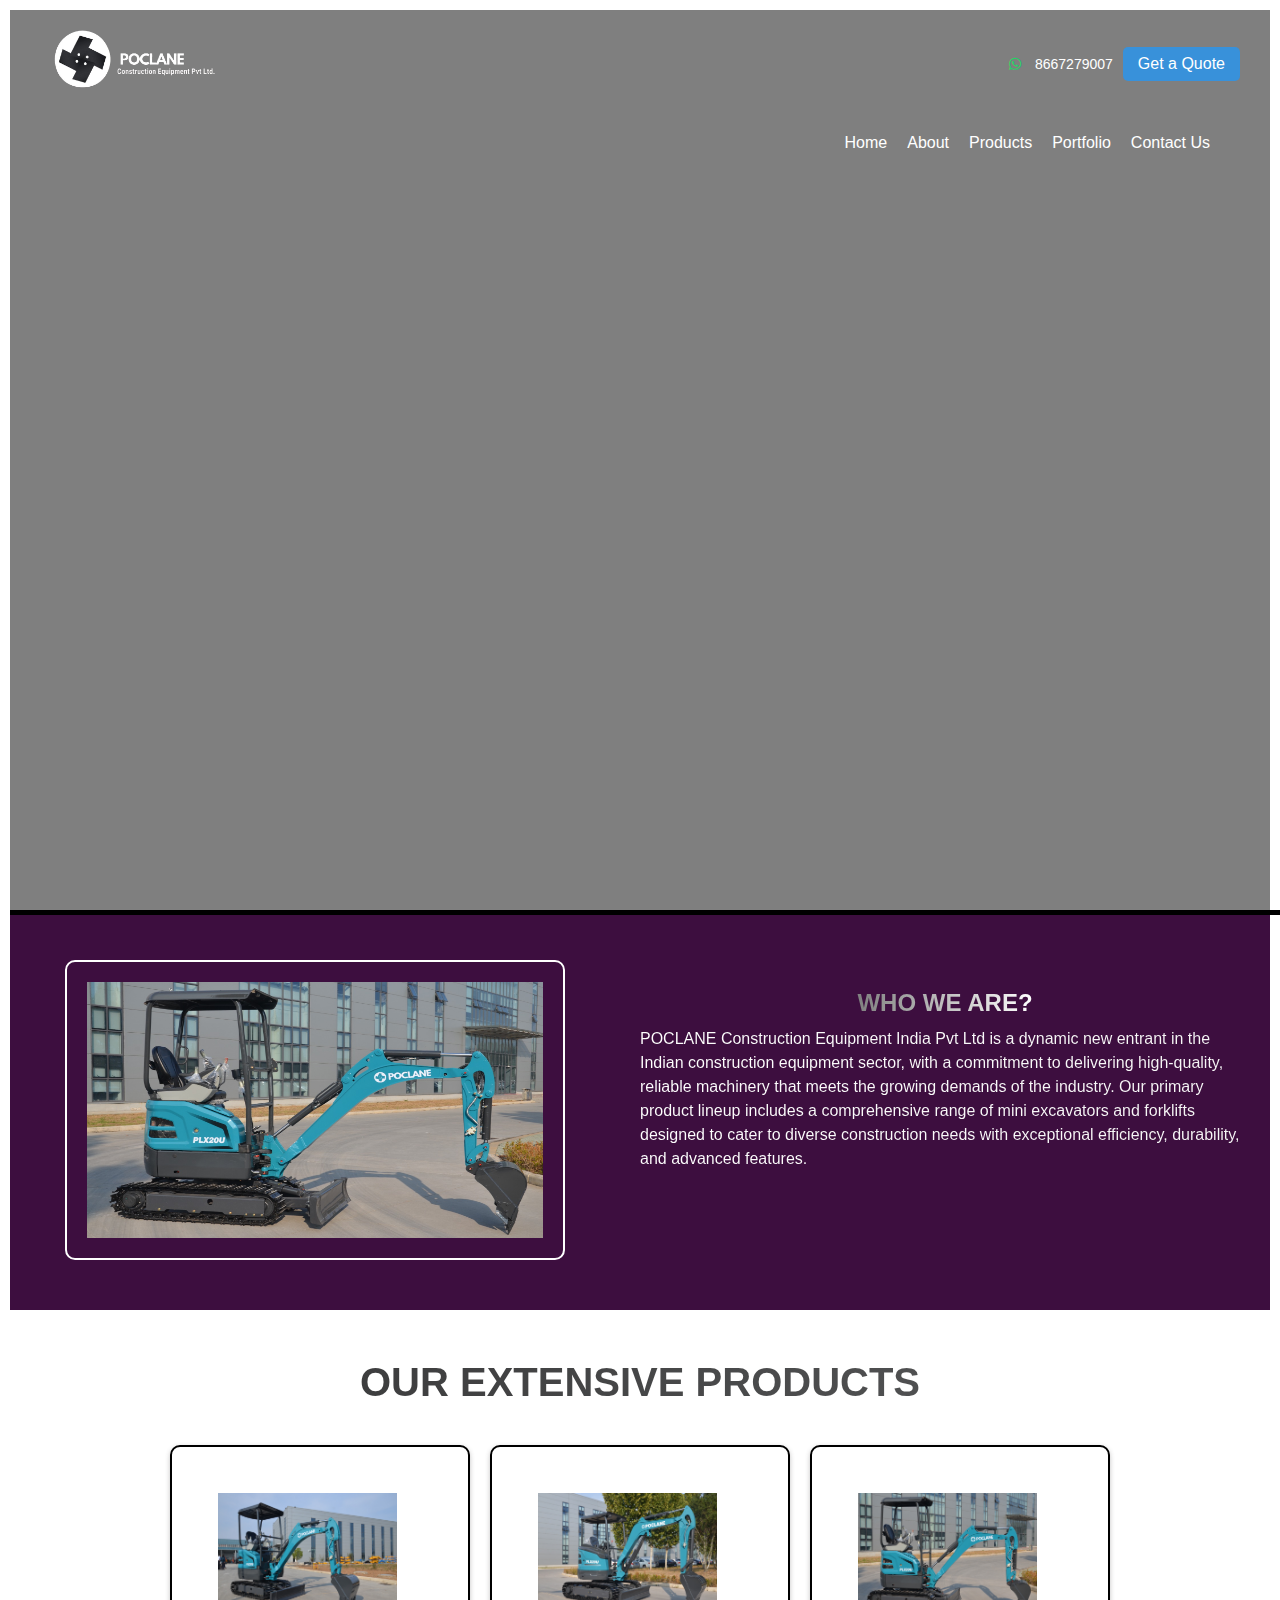
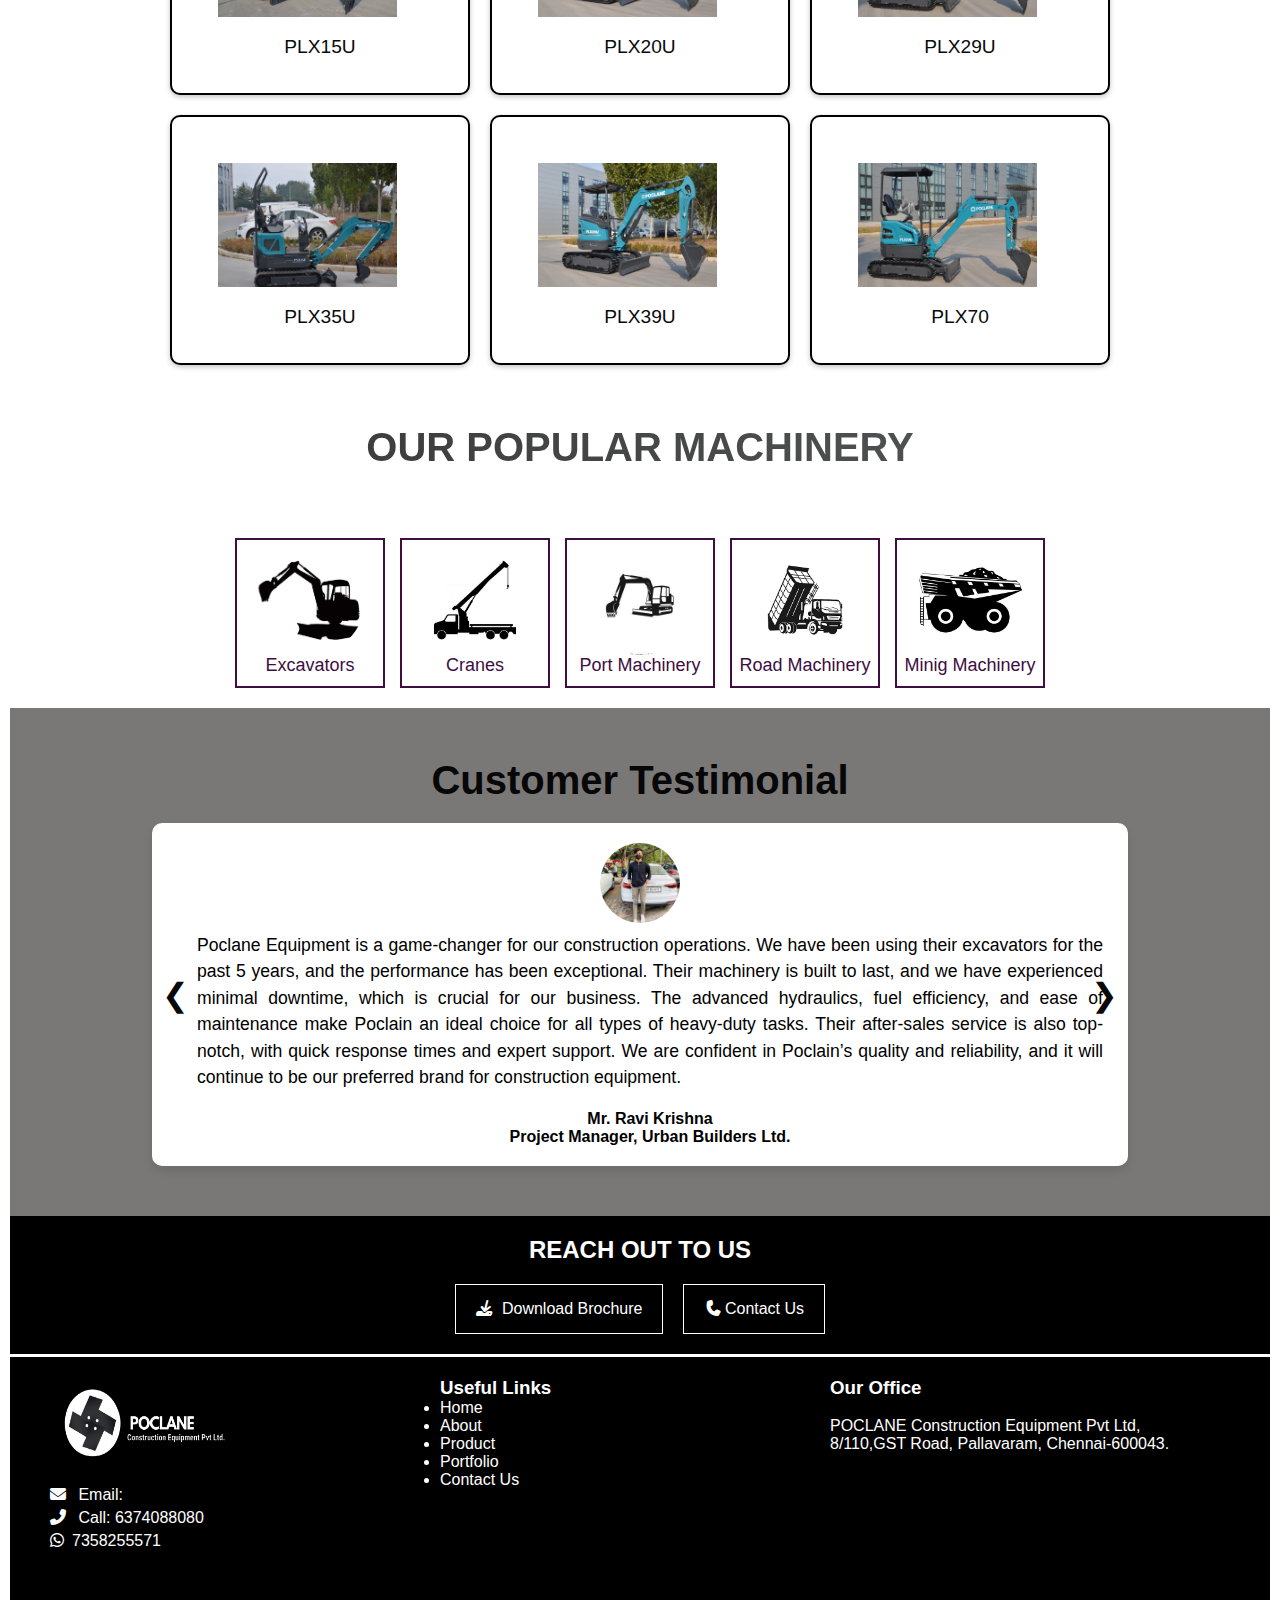
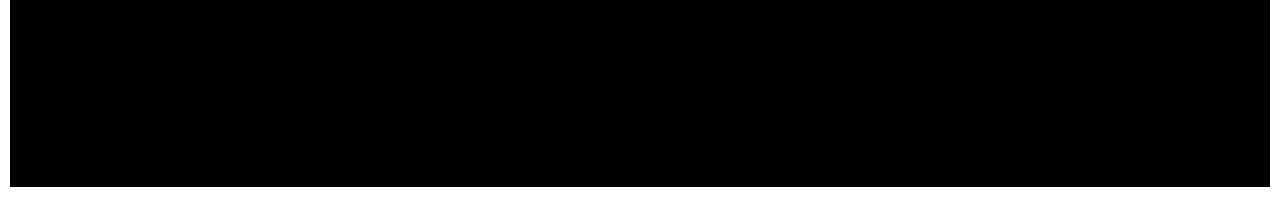
<file: index.html>
<!DOCTYPE html>
<html lang="en">
<head>
    <meta charset="UTF-8">
    <meta http-equiv="X-UA-Compatible" content="IE=edge">
    <meta name="viewport" content="width=device-width, initial-scale=1.0">
    <title>Website Header Overlay with Slideshow</title>
    <link rel="stylesheet" href="header-styles.css">
    <link rel="stylesheet" href="https://cdnjs.cloudflare.com/ajax/libs/font-awesome/6.5.0/css/all.min.css">
</head>
<body>
    <!-- Background Section with Overlay -->
    <section class="background-section" id="about">
        <!-- Slideshow Images -->
        <div class="slideshow-image"></div>
        <div class="slideshow-image"></div>
        <div class="slideshow-image"></div>
        <div class="slideshow-image"></div>
        <div class="slideshow-image"></div>

        <div class="background-overlay"></div>

        <!-- Above Header -->
        <header class="above-header">
            <a href="#" class="site-logo">
                <span class="logo-main"><img src="images/logo.png" alt="logo"></span>
            </a>
            <div class="right-section">
                <div class="whatsapp-contact">
                    <i class="fab fa-whatsapp"></i>&emsp;
                    <span class="contact-number">8667279007</span>
                </div>
                <a href="Contact.html" class="get-quote-btn">Get a Quote</a>
            </div>
        </header>

        <!-- Main Header -->
        <header class="main-header">
            <div class="menu-icon" onclick="toggleMenu()">
                <i class="fas fa-bars"></i>
            </div>
            <nav class="nav-bar">
                <ul class="nav-list">
                    <li class="nav-item"><a href="index.html" class="nav-link">Home</a></li>
                    <li class="nav-item"><a href="about.html" class="nav-link">About</a></li>
                    <li class="nav-item"><a href="product.html" class="nav-link">Products</a></li>
                    <li class="nav-item"><a href="#" class="nav-link">Portfolio</a></li>
                    <li class="nav-item"><a href="Contact.html" class="nav-link">Contact Us</a></li>
                </ul>
            </nav>
        </header>

        <div class="text-container">
            <h1 class="gradient-heading">Welcome to POCLANE</h1>
            <p class="text-paragraph">Elevating the range with superior quality<br>  and groundbreaking innovation.</p>
            
        </div>
    </section>
    <hr class="thick-line">


<!--section 2 start-->
<section class="image-text-container">
    <div class="image-section">
        <img src="img2.jpeg" alt="Description of the image">
    </div>
    <div class="text-section">
        <h2 class="popular-machinery-heading">WHO WE ARE?</h2>
        <p>
            POCLANE Construction Equipment India Pvt Ltd is a dynamic new entrant in the Indian construction equipment sector, with a commitment to delivering high-quality, reliable machinery that meets the growing demands of the industry. Our primary product lineup includes a comprehensive range of mini excavators and forklifts designed to cater to diverse construction needs with exceptional efficiency, durability, and advanced features.
            <!-- Add more text here to reach approximately 1000 words -->
        </p>
        <a href="about.html" class="cta-button">To Know More</a>
    </div>
</section>


<!--section 2 end-->

<!-- section 3 start-->
<div class="product-portfolio">
    <h2 class="portfolio-heading">OUR EXTENSIVE PRODUCTS</h2>
    <div class="card-container">
        <div class="card">
            <div class="card-image">
                <img src="img.jpeg" alt="Product 1">
            </div>
            <div class="card-label">PLX15U</div>
        </div>
        <div class="card">
            <div class="card-image">
                <img src="img1.jpeg" alt="Product 2">
            </div>
            <div class="card-label">PLX20U</div>
        </div>
        <div class="card">
            <div class="card-image">
                <img src="img2.jpeg" alt="Product 3">
            </div>
            <div class="card-label">PLX29U</div>
        </div>
        <div class="card">
            <div class="card-image">
                <img src="img4.jpeg" alt="Product 4">
            </div>
            <div class="card-label">PLX35U</div>
        </div>
        <div class="card">
            <div class="card-image">
                <img src="img1.jpeg" alt="Product 5">
            </div>
            <div class="card-label">PLX39U</div>
        </div>
        <div class="card">
            <div class="card-image">
                <img src="img2.jpeg" alt="Product 3">
            </div>
            <div class="card-label">PLX70</div>
        </div>
      
        <!-- Add more cards as needed -->
    </div>
</div>

<!-- section 3 end-->




<!-- section 4 starts-->
<center><h2 class="portfolio-heading">OUR POPULAR MACHINERY</h2><br></center>
<section class="unique-white-section">

        
    <div class="unique-card-container">
        

        <div class="unique-custom-card" id="card-1">
            <img src="images/excavators.jfif" alt="Image 3" class="unique-card-image" id="image-3">
            <label class="unique-card-label" for="card-1">Excavators</label>
     
        </div>
        <div class="unique-custom-card" id="card-2">
            <img src="images/cranes.jfif" alt="Image 3" class="unique-card-image" id="image-3">
            <label class="unique-card-label" for="card-2">Cranes</label>
            
        </div>
        <div class="unique-custom-card" id="card-3">
            <img src="images/port.jfif" alt="Image 3" class="unique-card-image" id="image-3">
            <label class="unique-card-label" for="card-3">Port Machinery</label>
           
        </div>
        <div class="unique-custom-card" id="card-3">
            <img src="images/road.jfif" alt="Image 3" class="unique-card-image" id="image-3">
            <label class="unique-card-label" for="card-3">Road Machinery</label>
           
        </div>
        <div class="unique-custom-card" id="card-3">
            <img src="images/mining.jfif" alt="Image 3" class="unique-card-image" id="image-3">
            <label class="unique-card-label" for="card-3">Minig Machinery</label>
            
        </div>
        <!-- Add more cards as needed -->
    </div>
</section>


<!-- section 4 ends-->
<section id="customer-testimonial">
    <h2 class="section-heading">Customer Testimonial</h2>
    <div class="testimonial-slider">
        <div class="testimonial-card">
            <div class="testimonial-img">
                <img src="images/review1.jfif" alt="Customer Image">
            </div>
            <div class="testimonial-content">
                <p class="testimonial-text">
                    Poclane Equipment is a game-changer for our construction operations. We have been using their excavators for the past 5 years, and the performance has been exceptional. Their machinery is built to last, and we have experienced minimal downtime, which is crucial for our business. The advanced hydraulics, fuel efficiency, and ease of maintenance make Poclain an ideal choice for all types of heavy-duty tasks. Their after-sales service is also top-notch, with quick response times and expert support. We are confident in Poclain’s quality and reliability, and it will continue to be our preferred brand for construction equipment.
                </p>
                <div class="testimonial-author">
                    <span>Mr. Ravi Krishna </span><br>
                    <span> Project Manager, Urban Builders Ltd.</span>
                </div>
            </div>
        </div>
        <div class="testimonial-card">
            <div class="testimonial-img">
                <img src="images/reveiw 2.jfif" alt="Customer Image">
            </div>
            <div class="testimonial-content">
                <p class="testimonial-text">
                    Using Poclain construction equipment has significantly improved the efficiency of our projects. The excavators and loaders are powerful yet easy to operate, making them perfect for both large-scale and precision tasks. We’ve noticed a remarkable improvement in fuel savings and reduced operating costs since switching to Poclain. Their machines handle rough terrains effortlessly, which is essential for our quarry and construction projects. The durability and strength of Poclain equipment, combined with responsive customer support, have made it an invaluable asset to our fleet. We highly recommend Poclain for anyone in the construction industry seeking reliable machinery.
                </p>
                <div class="testimonial-author">
                    <span>Mr.Desai</span><br>
                    <span>Operations Head, Apex Constructions

                    </span>
                </div>
            </div>
        </div>
        <button class="nav-button prev" onclick="moveSlide(-1)">&#10094;</button>
        <button class="nav-button next" onclick="moveSlide(1)">&#10095;</button>
    </div>
</section>


<!-- section 5 starts-->

  
<!--section 5 ends-->

<!--section 6 starts-->

<section id="reachus">
    <div class="contact-section">
        <h2>REACH OUT TO US</h2>
        <div class="contact-options">
         
            <div class="option">
                <i class="icon-download"></i>
                <a href="https://wa.me/+917358255571" target="_blank">
                    <span>Download Brochure</span>
                </a>
            </div>
            
            <div class="option"><a href="Contact.html">
                <i class="icon-phone"></i>
                <span>Contact Us</span></a>
            </div>
        </div>
    </div><hr class="dark-line"></section>

<!-- section 6 ends-->
 <!--footer starts-->
 <footer>
    <div class="footer-container">
        <div class="footer-column">
            <img src="images/logo.png" alt="Company Logo" class="footer-logo">
            <div class="contact-info">
                <p>
                    <i class="fas fa-envelope"></i> Email: 
                </p>
                <p>
                    <i class="fas fa-phone-alt"></i> Call: 6374088080<br>
                    
                </p>
                <p>
                    <a href="https://wa.me/+917358255571" ><i class="fab fa-whatsapp"></i>7358255571</a>
                </p>
               
            </div>
        </div>
        <div class="footer-column">
            <h3>Useful Links</h3>
            <ul class="contact-info">
                <li><a href="index.html">Home</a></li>
                <li><a href="about.html">About</a></li>
                <li><a href="product.html">Product</a></li>
                <li><a href="#">Portfolio</a></li>
                <li><a href="Contact.html">Contact Us</a></li>
            </ul>
        </div>
        <div class="footer-column">
            <h3>Our Office</h3><br>

            <p>POCLANE Construction Equipment Pvt Ltd,<br>
                8/110,GST Road, Pallavaram, Chennai-600043.</p>
            <div class="map-container">
                <iframe src="https://www.google.com/maps/embed?pb=!1m18!1m12!1m3!1d3888.0497612213117!2d80.14744567327558!3d12.96866768734641!2m3!1f0!2f0!3f0!3m2!1i1024!2i768!4f13.1!3m3!1m2!1s0x3a525f0001ccc775%3A0xc77bd1fa82bf94b7!2sPOCLANE%20CONSTRUCTION%20EQUIPMENT%20INDIA%20PVT%20LTD!5e0!3m2!1sen!2sin!4v1730889045854!5m2!1sen!2sin" width="400" height="300" style="border:0;" allowfullscreen="" loading="lazy" referrerpolicy="no-referrer-when-downgrade"></iframe>
            </div>
        </div>
    </div>
</footer>


 <!-- footer ends-->


<!--script starts-->
    <script>
        function toggleMenu() {
            const navBar = document.querySelector('.nav-bar');
            navBar.classList.toggle('active');
        }
      /* image slide start js*/
      let currentIndex = 0;
const slides = document.querySelectorAll('.slide');
const totalSlides = slides.length;

function showSlide(index) {
    const slidesContainer = document.querySelector('.slides');
    slidesContainer.style.transform = `translateX(-${index * 100}%)`;
}

function nextSlide() {
    currentIndex = (currentIndex + 1) % totalSlides;
    showSlide(currentIndex);
}

setInterval(nextSlide, 5000); // Change slide every 5 seconds

/*image slide end js*/

/*machine slide start js*/
document.addEventListener("DOMContentLoaded", function () {
    const cardsContainer = document.querySelector(".popular-machinery-cards");
    const leftArrow = document.querySelector(".left-arrow");
    const rightArrow = document.querySelector(".right-arrow");

    let scrollPosition = 0;
    const cardWidth = document.querySelector(".popular-machinery-card").offsetWidth;
    const totalScrollWidth = cardsContainer.scrollWidth - cardsContainer.clientWidth;

    leftArrow.addEventListener("click", () => {
        scrollPosition = Math.max(scrollPosition - cardWidth, 0);
        cardsContainer.style.transform = `translateX(-${scrollPosition}px)`;
    });

    rightArrow.addEventListener("click", () => {
        scrollPosition = Math.min(scrollPosition + cardWidth, totalScrollWidth);
        cardsContainer.style.transform = `translateX(-${scrollPosition}px)`;
    });
});

/*machine slide end js*/
/*customer testinomial start js*/



/*customer testinomial end js*/
let slideIndex = 0;

function showSlide(index) {
    const slides = document.querySelectorAll('.testimonial-card');
    if (index >= slides.length) slideIndex = 0;
    if (index < 0) slideIndex = slides.length - 1;

    slides.forEach((slide, i) => {
        slide.style.display = i === slideIndex ? 'block' : 'none';
    });
}

function moveSlide(direction) {
    showSlide(slideIndex += direction);
}

// Initialize the first slide
showSlide(slideIndex);


    </script>
 <!-- Script ends-->
</body>
</html>
</file>
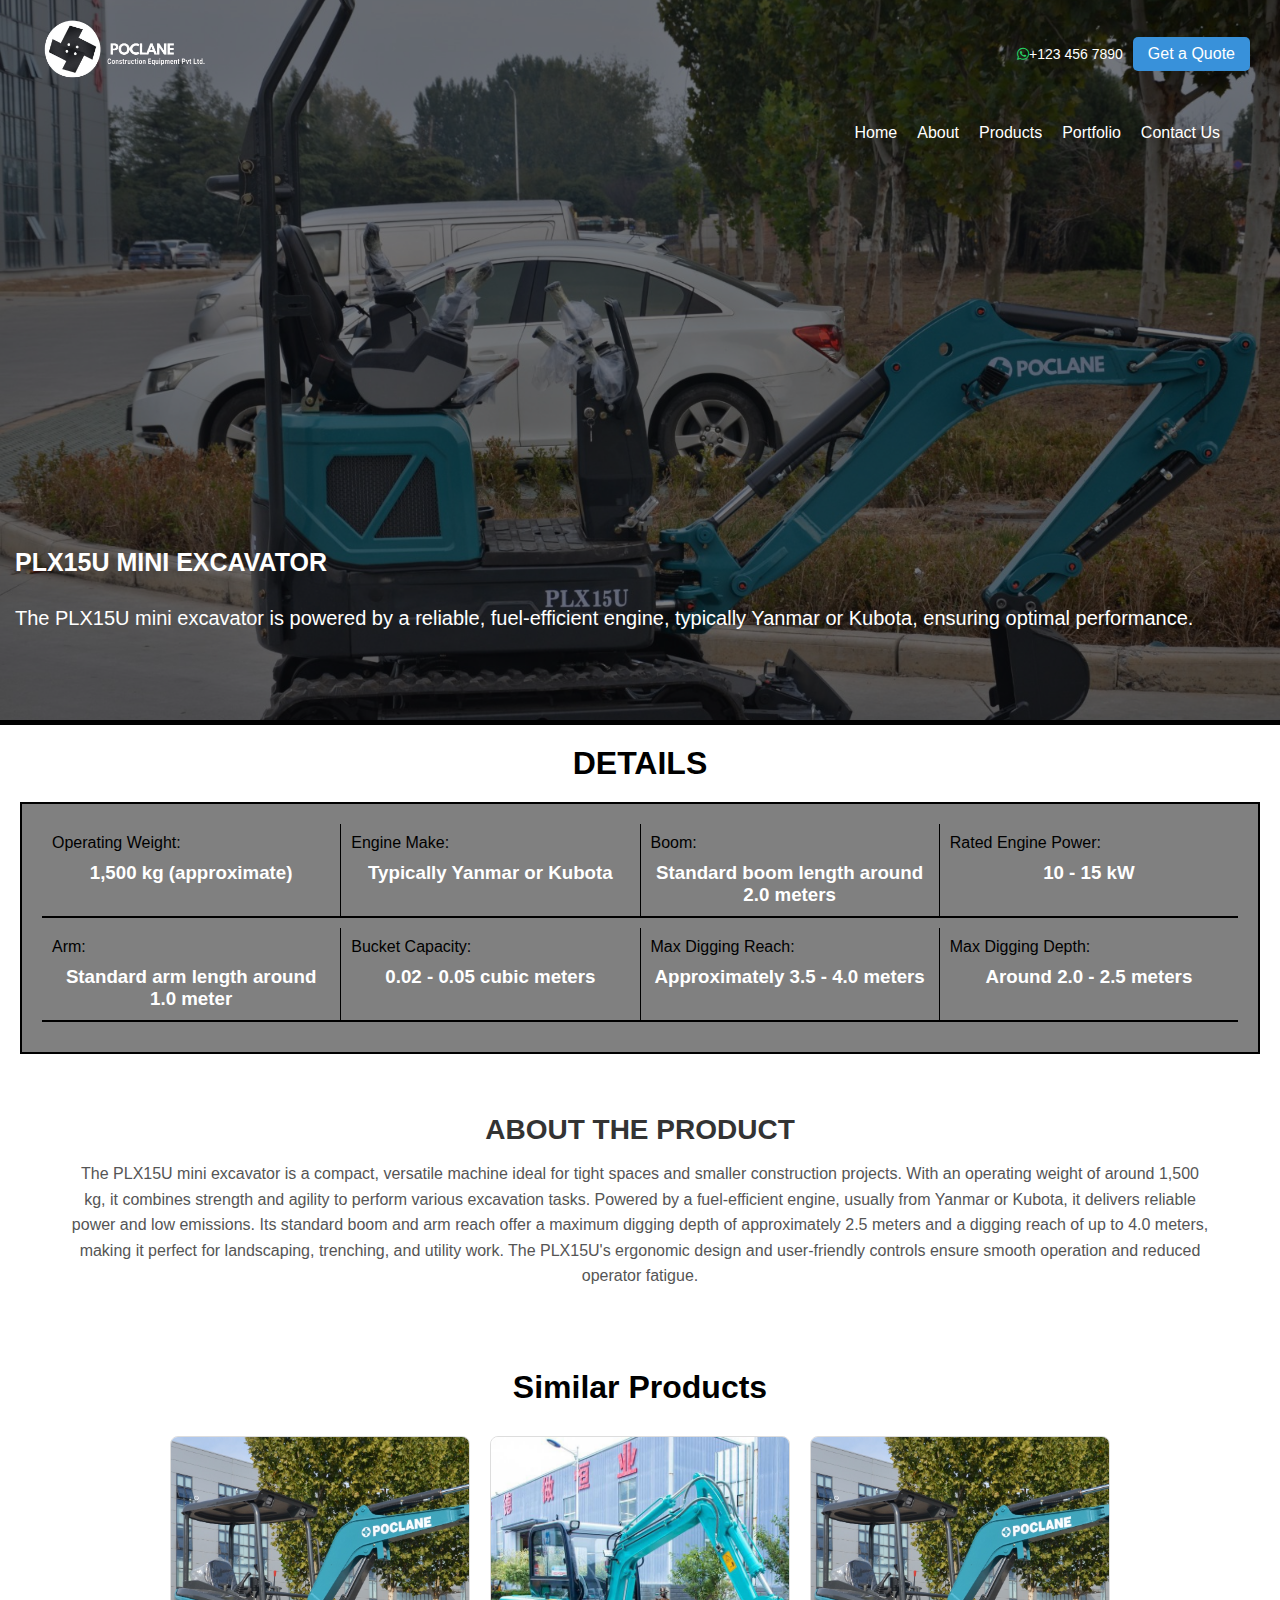
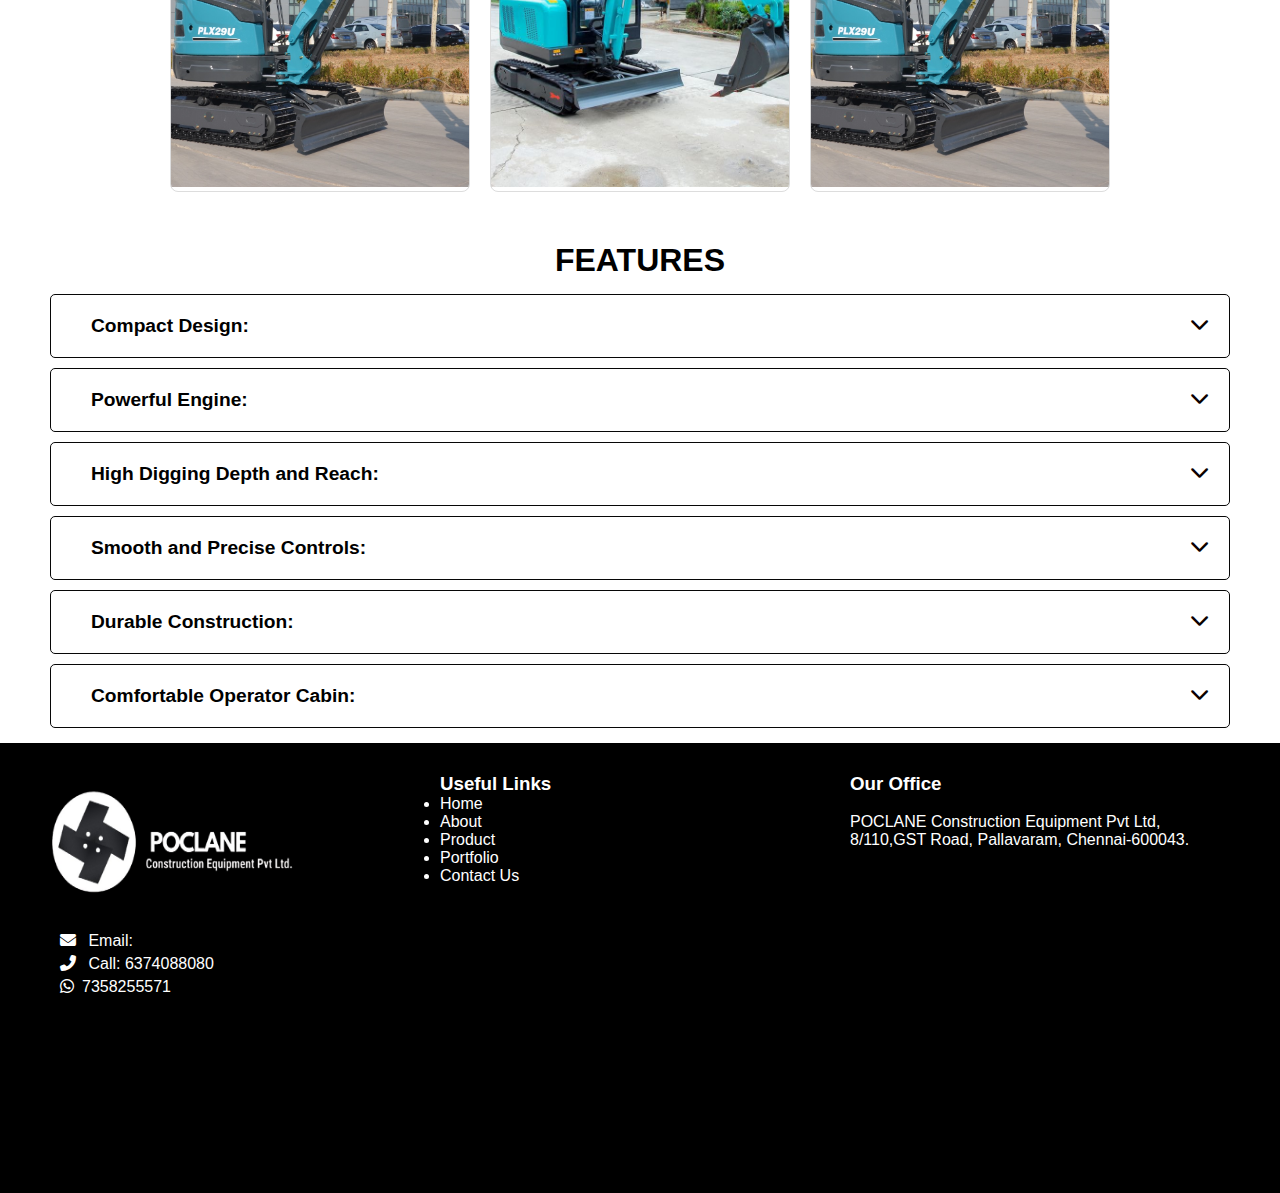
<file: plx15u.html>
<!DOCTYPE html>
<html lang="en">
<head>
    <meta charset="UTF-8">
    <meta http-equiv="X-UA-Compatible" content="IE=edge">
    <meta name="viewport" content="width=device-width, initial-scale=1.0">
    <title>Website Header Overlay</title>
    <link rel="stylesheet" href="tool.css">
    <link rel="stylesheet" href="https://cdnjs.cloudflare.com/ajax/libs/font-awesome/6.5.0/css/all.min.css">

</head>
<body>
    <!-- Background Section with Overlay -->
    <section class="background-section" id="about">
        <div class="background-overlay"></div>
        
        <!-- Above Header -->
        <header class="above-header">
            <a href="#" class="site-logo">
           <span class="logo-main"><img src="images/logo.png" alt="logo"></span> 
           
        </a>
            <div class="right-section">

                <div class="whatsapp-contact">
                    <i class="fab fa-whatsapp"></i>
                    <span class="contact-number">+123 456 7890</span>
                </div>
                <a href="#" class="get-quote-btn">Get a Quote</a>
            </div>
        </header>

        <!-- Main Header -->
        <header class="main-header">
            
            
            <div class="menu-icon" onclick="toggleMenu()">
                <i class="fas fa-bars"></i>
            </div>
            <nav class="nav-bar">
                <ul class="nav-list">
                    <li class="nav-item"><a href="index.html" class="nav-link">Home</a></li>
                    <li class="nav-item"><a href="about.html" class="nav-link">About</a></li>
                    <li class="nav-item"><a href="product.html" class="nav-link">Products</a></li>
                    <li class="nav-item"><a href="#" class="nav-link">Portfolio</a></li>
                    <li class="nav-item"><a href="Contact.html" class="nav-link">Contact Us</a></li>
                </ul>
            </nav>
        </header>
        <div class="image-content">
            <h1 class="content-heading">PLX15U MINI EXCAVATOR</h1>
            <p class="content-paragraph">
              The PLX15U mini excavator is powered by a reliable, fuel-efficient engine, typically Yanmar or Kubota, ensuring optimal performance.<br>
                
            </p>
            
        </div>
    
    </section><hr class="thick-line">
    <!-- section 1 end-->
     <!--section 2 starts-->
    
<!--section 2 ends-->      
<center><h2 style="color: black; padding-top: 20px; font-size: xx-large;">DETAILS</h2></center>
<section class="container">
   
    <div class="horizontal-part">
        <div class="vertical-part">
            <p class="para">Operating Weight:</p>
            <h3 class="heading">1,500 kg (approximate)</h3>
        </div>
        <div class="vertical-part">
            <p class="para">Engine Make:</p>
            <h3 class="heading">Typically Yanmar or Kubota</h3>
        </div>
        <div class="vertical-part">
            <p class="para">Boom:</p>
            <h3 class="heading"> Standard boom length around 2.0 meters</h3>
        </div>
        <div class="vertical-part">
            <p class="para">Rated Engine Power: </p>
            <h3 class="heading">10 - 15 kW</h3>
        </div>
    </div>
    <div class="horizontal-part">
        <div class="vertical-part">
            <p class="para">Arm: </p>
            <h3 class="heading">Standard arm length around 1.0 meter</h3>
        </div>
        <div class="vertical-part">
            <p class="para">Bucket Capacity:</p>
            <h3 class="heading">0.02 - 0.05 cubic meters </h3>
        </div>
        <div class="vertical-part">
            <p class="para">Max Digging Reach: </p>
            <h3 class="heading">Approximately 3.5 - 4.0 meters</h3>
        </div>
        <div class="vertical-part">
            <p class="para">Max Digging Depth:</p>
            <h3 class="heading"> Around 2.0 - 2.5 meters</h3>
        </div>
    </div>
</section>
<!--section 2 ends-->
<!--about section start-->

<section class="about-product-section">
  <h2 class="about-product-heading">ABOUT THE PRODUCT</h2>
  <p class="about-product-description">
    The PLX15U mini excavator is a compact, versatile machine ideal for tight spaces and smaller construction projects. With an operating weight of around 1,500 kg, it combines strength and agility to perform various excavation tasks. Powered by a fuel-efficient engine, usually from Yanmar or Kubota, it delivers reliable power and low emissions. Its standard boom and arm reach offer a maximum digging depth of approximately 2.5 meters and a digging reach of up to 4.0 meters, making it perfect for landscaping, trenching, and utility work. The PLX15U's ergonomic design and user-friendly controls ensure smooth operation and reduced operator fatigue.
  </p>
</section>


<!-- sbout section end-->
<!--section 3 starts-->
<center><h2 style="color: black; padding-top: 20px; font-size: xx-large;">Similar Products</h2></center>
<div class="popular-machinery-section">
    <div class="machinery-card">
      <div class="machinery-image-container">
        <img src="img1.jpeg" alt="SY20U" class="machinery-image">
      </div>
      <div class="machinery-label">
        <h3>PLX35U</h3>
        <ul>
          <li>Operating Weight:: Approximately 3,500 kg</li>
          <li>Engine Make: Yanmar or Kubota engines</li>
          <li>Rated Engine Power: Around 25 - 30 kW</li>
          <li>Boom: Standard boom length of about 3.0 meters</li>
        </ul>
        <div class="machinery-buttons">
          <a href="plx35u.html" class="view-more-btn">View More</a>
        <a href="" class="download-btn"> Download Brochure</a>
        </div>
      </div>
    </div>
    <div class="machinery-card">
      <div class="machinery-image-container">
        <img src="images/39U.jpeg" alt="PLX39U" class="machinery-image">
      </div>
      <div class="machinery-label">
        <h3>PLX39U</h3>
        <ul>
          <li>Operating Weight: Approximately 3,900 kg</li>
          <li>Engine Make: Yanmar</li>
          <li>Rated Engine Power: Around 30 - 35 kW</li>
          <li>Boom: around 3.2 meters</li>
        </ul>
        <div class="machinery-buttons">
          <a href="plx39u.html" class="view-more-btn">View More</a>
        <a href="" class="download-btn"> Download Brochure</a>
        </div>
      </div>
    </div>
    <div class="machinery-card">
      <div class="machinery-image-container">
        <img src="images/29U.jpeg" alt="PLX29U" class="machinery-image">
      </div>
      <div class="machinery-label">
        <h3>PLX29U</h3>
        <ul>
          <li>Operating Weight: Approximately 2,900 kg</li>
          <li>Engine Make:  Typically Yanmar or Kubota </li>
          <li>Rated Engine Power: Around 18 - 22 kWm</li>
          <li>Boom: Standard boom length around 2.8 meters</li>
        </ul>
        <div class="machinery-buttons">
          <a href="plx29u.html" class="view-more-btn">View More</a>
          <a href="" class="download-btn"> Download Brochure</a>
        </div>
      </div>
  </div>
</div>


<!--section 3 ends-->
<!--section 4 starts --> 
<center><h2 style="color: black; padding-top: 20px; font-size: xx-large;">FEATURES</h2></center>

    <div class="features-section">
      <div class="feature" onclick="expandSection(this)">
        <h3 class="feature-title">Compact Design:</h3>
        <i class="fab-icon fas fa-chevron-down"></i> <!-- FAB Icon -->
        <p class="feature-content">Ideal for tight spaces, with a small footprint for easy maneuverability.</p>
      </div>
      <div class="feature" onclick="expandSection(this)">
        <h3 class="feature-title">Powerful Engine:</h3>
        <i class="fab-icon fas fa-chevron-down"></i> <!-- FAB Icon -->
        <p class="feature-content">Typically powered by a Yanmar or Kubota engine, offering fuel efficiency and low emissions.</p>
      </div>
      <div class="feature" onclick="expandSection(this)">
        <h3 class="feature-title">High Digging Depth and Reach: </h3>
        <i class="fab-icon fas fa-chevron-down"></i> <!-- FAB Icon -->
        <p class="feature-content"> Capable of digging up to 2.5 meters deep and reaching up to 4.0 meters.</p>
      </div>
      <div class="feature" onclick="expandSection(this)">
        <h3 class="feature-title">Smooth and Precise Controls:</h3>
        <i class="fab-icon fas fa-chevron-down"></i> <!-- FAB Icon -->
        <p class="feature-content"> User-friendly hydraulic controls for accurate operation.</p>
      </div>
      <div class="feature" onclick="expandSection(this)">
        <h3 class="feature-title">Durable Construction: </h3>
        <i class="fab-icon fas fa-chevron-down"></i> <!-- FAB Icon -->
        <p class="feature-content"> Built to withstand tough working conditions with minimal maintenance.</p>
      </div>
      <div class="feature" onclick="expandSection(this)">
        <h3 class="feature-title">Comfortable Operator Cabin: </h3>
        <i class="fab-icon fas fa-chevron-down"></i> <!-- FAB Icon -->
        <p class="feature-content"> Ergonomically designed to reduce operator fatigue.</p>
      </div>
    </div>
  

<!--section 4 ends-->
<!--footer starts-->
<!--footer starts-->

<!--section 3 ends-->
<!--footer starts-->

<footer>
  <div class="footer-container">
      <div class="footer-column">
          <img src="images/logo.png" alt="Company Logo" class="footer-logo">
          <div class="contact-info">
              <p>
                  <i class="fas fa-envelope"></i> Email: 
              </p>
              <p>
                  <i class="fas fa-phone-alt"></i> Call: 6374088080<br>
                  
              </p>
              <p>
                  <a href="https://wa.me/+917358255571" ><i class="fab fa-whatsapp"></i>7358255571</a>
              </p>
             
          </div>
      </div>
      <div class="footer-column">
          <h3>Useful Links</h3>
          <ul class="contact-info">
              <li><a href="index.html">Home</a></li>
              <li><a href="about.html">About</a></li>
              <li><a href="product.html">Product</a></li>
              <li><a href="#">Portfolio</a></li>
              <li><a href="Contact.html">Contact Us</a></li>
          </ul>
      </div>
      <div class="footer-column">
          <h3>Our Office</h3><br>

          <p>POCLANE Construction Equipment Pvt Ltd,<br>
              8/110,GST Road, Pallavaram, Chennai-600043.</p>
          <div class="map-container">
              <iframe src="https://www.google.com/maps/embed?pb=!1m18!1m12!1m3!1d3888.0497612213117!2d80.14744567327558!3d12.96866768734641!2m3!1f0!2f0!3f0!3m2!1i1024!2i768!4f13.1!3m3!1m2!1s0x3a525f0001ccc775%3A0xc77bd1fa82bf94b7!2sPOCLANE%20CONSTRUCTION%20EQUIPMENT%20INDIA%20PVT%20LTD!5e0!3m2!1sen!2sin!4v1730889045854!5m2!1sen!2sin" width="400" height="300" style="border:0;" allowfullscreen="" loading="lazy" referrerpolicy="no-referrer-when-downgrade"></iframe>
          </div>
      </div>
  </div>
</footer>


<!--- script starts -->
<script>
    function toggleMenu() {
        const navBar = document.querySelector('.nav-bar');
        navBar.classList.toggle('active');
    }


    // JavaScript to toggle the expanded class and rotate the icon
    function expandSection(element) {
      const allFeatures = document.querySelectorAll('.feature');
      allFeatures.forEach(feature => {
        if (feature !== element) {
          feature.classList.remove('expanded');
        }
      });
      element.classList.toggle('expanded');
    }
  
</script>
</body>
</html>
</file>
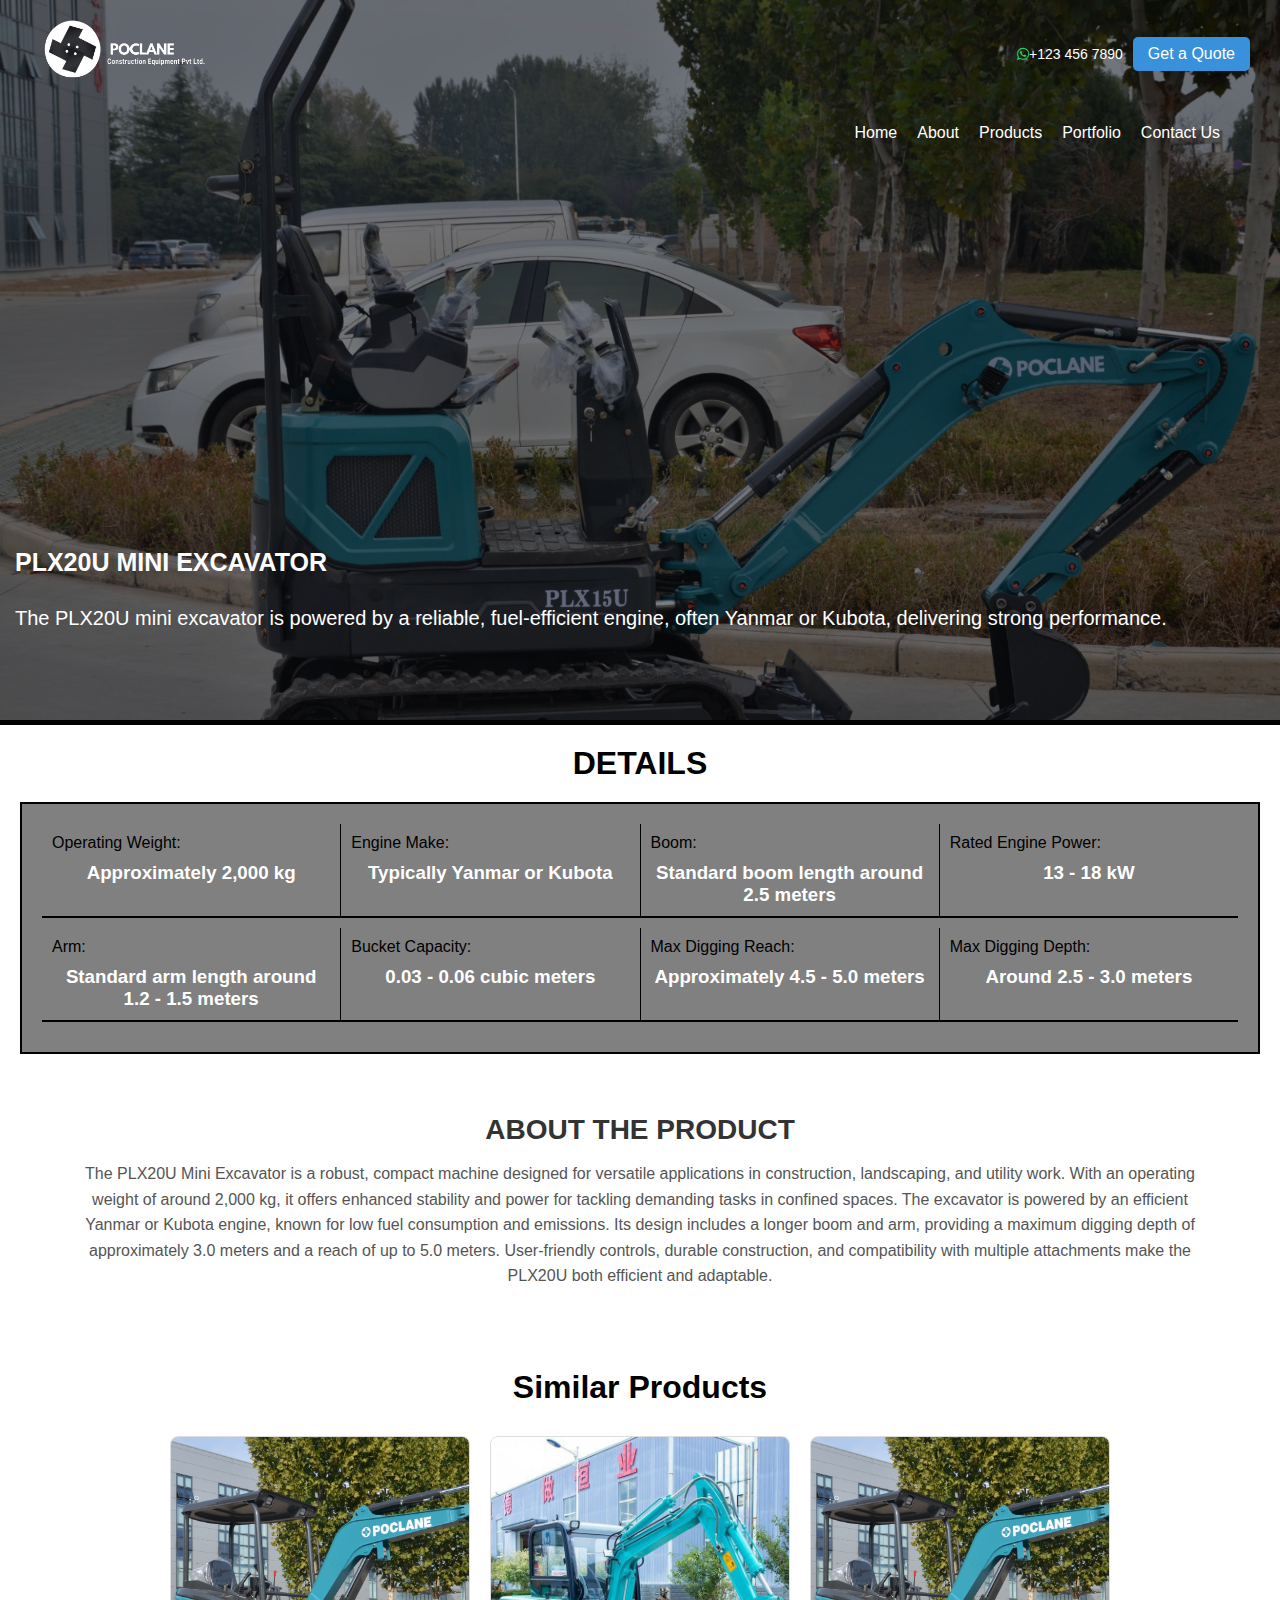
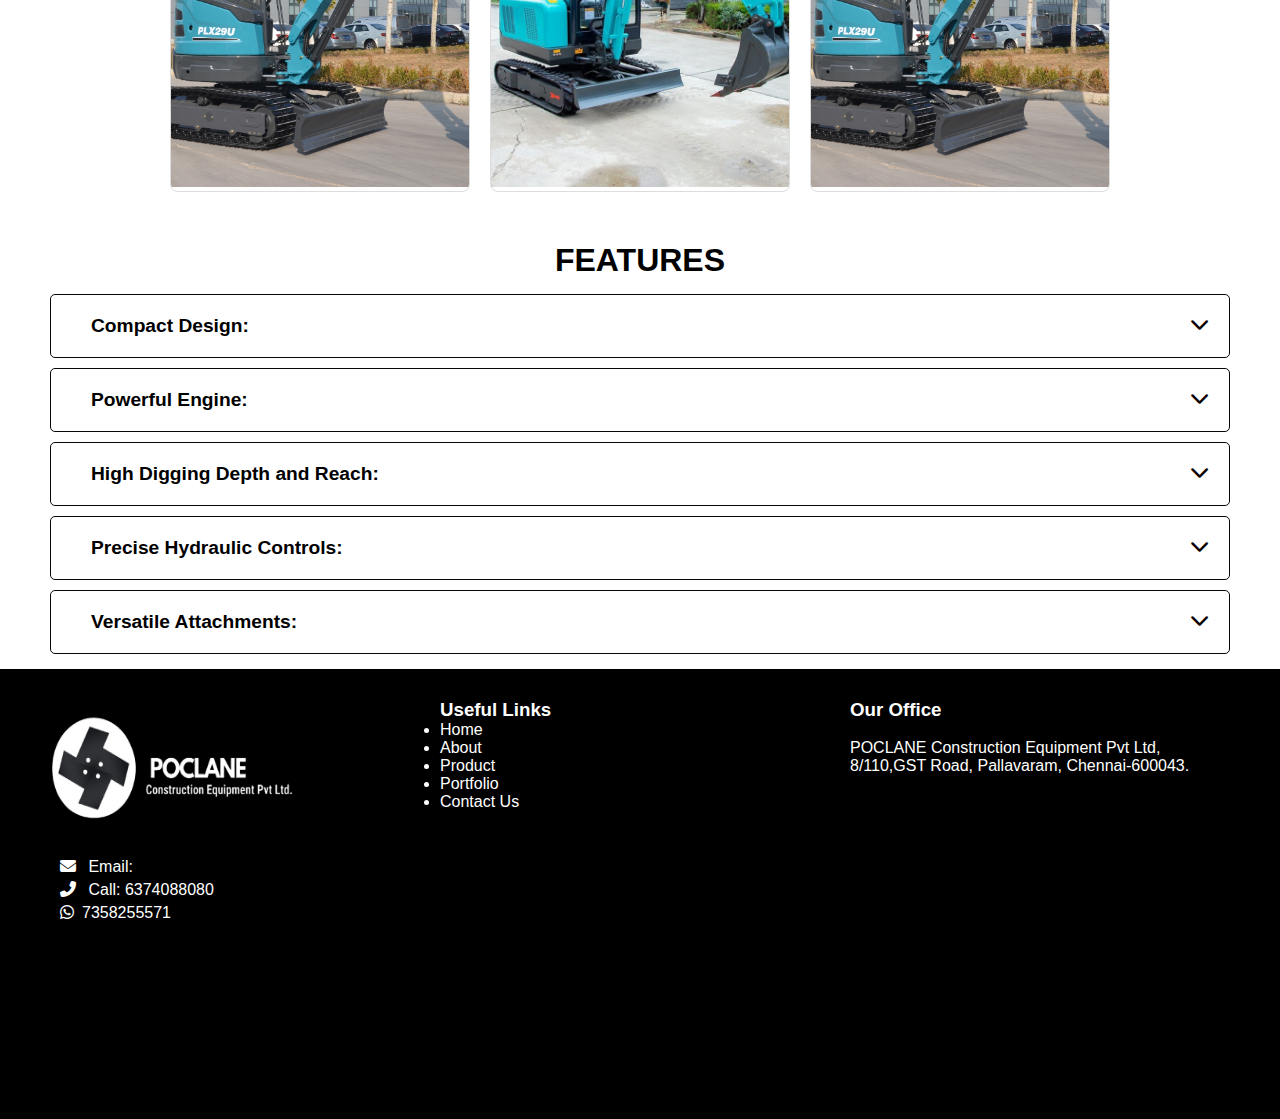
<file: plx20u.html>
<!DOCTYPE html>
<html lang="en">
<head>
    <meta charset="UTF-8">
    <meta http-equiv="X-UA-Compatible" content="IE=edge">
    <meta name="viewport" content="width=device-width, initial-scale=1.0">
    <title>Website Header Overlay</title>
    <link rel="stylesheet" href="tool.css">
    <link rel="stylesheet" href="https://cdnjs.cloudflare.com/ajax/libs/font-awesome/6.5.0/css/all.min.css">

</head>
<body>
    <!-- Background Section with Overlay -->
    <section class="background-section" id="about">
        <div class="background-overlay"></div>
        
        <!-- Above Header -->
        <header class="above-header">
            <a href="#" class="site-logo">
           <span class="logo-main"><img src="images/logo.png" alt="logo"></span> 
           
        </a>
            <div class="right-section">

                <div class="whatsapp-contact">
                    <i class="fab fa-whatsapp"></i>
                    <span class="contact-number">+123 456 7890</span>
                </div>
                <a href="#" class="get-quote-btn">Get a Quote</a>
            </div>
        </header>

        <!-- Main Header -->
        <header class="main-header">
            
            
            <div class="menu-icon" onclick="toggleMenu()">
                <i class="fas fa-bars"></i>
            </div>
            <nav class="nav-bar">
                <ul class="nav-list">
                    <li class="nav-item"><a href="index.html" class="nav-link">Home</a></li>
                    <li class="nav-item"><a href="about.html" class="nav-link">About</a></li>
                    <li class="nav-item"><a href="product.html" class="nav-link">Products</a></li>
                    <li class="nav-item"><a href="#" class="nav-link">Portfolio</a></li>
                    <li class="nav-item"><a href="Contact.html" class="nav-link">Contact Us</a></li>
                </ul>
            </nav>
        </header>
        <div class="image-content">
            <h1 class="content-heading">PLX20U MINI EXCAVATOR</h1>
            <p class="content-paragraph">
                The PLX20U mini excavator is powered by a reliable, fuel-efficient engine, often Yanmar or Kubota, delivering strong performance.
            </p>
            
        </div>
    
    </section><hr class="thick-line">
    <!-- section 1 end-->
     <!--section 2 starts-->
    
<!--section 2 ends-->      
<center><h2 style="color: black; padding-top: 20px; font-size: xx-large;">DETAILS</h2></center>
<section class="container">
   
    <div class="horizontal-part">
        <div class="vertical-part">
            <p class="para">Operating Weight:</p>
            <h3 class="heading"> Approximately 2,000 kg</h3>
        </div>
        <div class="vertical-part">
            <p class="para">Engine Make:</p>
            <h3 class="heading">Typically Yanmar or Kubota</h3>
        </div>
        <div class="vertical-part">
            <p class="para">Boom:</p>
            <h3 class="heading"> Standard boom length around 2.5 meters</h3>
        </div>
        <div class="vertical-part">
            <p class="para">Rated Engine Power: </p>
            <h3 class="heading">13 - 18 kW</h3>
        </div>
    </div>
    <div class="horizontal-part">
        <div class="vertical-part">
            <p class="para">Arm: </p>
            <h3 class="heading">Standard arm length around 1.2 - 1.5 meters</h3>
        </div>
        <div class="vertical-part">
            <p class="para">Bucket Capacity:</p>
            <h3 class="heading"> 0.03 - 0.06 cubic meters</h3>
        </div>
        <div class="vertical-part">
            <p class="para">Max Digging Reach: </p>
            <h3 class="heading">  Approximately 4.5 - 5.0 meters</h3>
        </div>
        <div class="vertical-part">
            <p class="para">Max Digging Depth:</p>
            <h3 class="heading"> Around 2.5 - 3.0 meters

            </h3>
        </div>
    </div>
</section>
<!--section 2 ends-->
<!--about section start-->

<section class="about-product-section">
  <h2 class="about-product-heading">ABOUT THE PRODUCT</h2>
  <p class="about-product-description">
    The PLX20U Mini Excavator is a robust, compact machine designed for versatile applications in construction, landscaping, and utility work. With an operating weight of around 2,000 kg, it offers enhanced stability and power for tackling demanding tasks in confined spaces. The excavator is powered by an efficient Yanmar or Kubota engine, known for low fuel consumption and emissions. Its design includes a longer boom and arm, providing a maximum digging depth of approximately 3.0 meters and a reach of up to 5.0 meters. User-friendly controls, durable construction, and compatibility with multiple attachments make the PLX20U both efficient and adaptable.
  </p>
</section>


<!-- sbout section end-->
<!--section 3 starts-->
<center><h2 style="color: black; padding-top: 20px; font-size: xx-large;">Similar Products</h2></center>
<div class="popular-machinery-section">
    <div class="machinery-card">
      <div class="machinery-image-container">
        <img src="img1.jpeg" alt="SY20U" class="machinery-image">
      </div>
      <div class="machinery-label">
        <h3>PLX35U</h3>
        <ul>
          <li>Operating Weight:: Approximately 3,500 kg</li>
          <li>Engine Make: Yanmar or Kubota engines</li>
          <li>Rated Engine Power: Around 25 - 30 kW</li>
          <li>Boom: Standard boom length of about 3.0 meters</li>
        </ul>
        <div class="machinery-buttons">
          <a href="plx35u.html" class="view-more-btn">View More</a>
        <a href="" class="download-btn"> Download Brochure</a>
        </div>
      </div>
    </div>
    <div class="machinery-card">
      <div class="machinery-image-container">
        <img src="images/39U.jpeg" alt="PLX39U" class="machinery-image">
      </div>
      <div class="machinery-label">
        <h3>PLX39U</h3>
        <ul>
          <li>Operating Weight: Approximately 3,900 kg</li>
          <li>Engine Make: Yanmar</li>
          <li>Rated Engine Power: Around 30 - 35 kW</li>
          <li>Boom: around 3.2 meters</li>
        </ul>
        <div class="machinery-buttons">
          <a href="plx39u.html" class="view-more-btn">View More</a>
        <a href="" class="download-btn"> Download Brochure</a>
        </div>
      </div>
    </div>
    <div class="machinery-card">
      <div class="machinery-image-container">
        <img src="images/29U.jpeg" alt="PLX29U" class="machinery-image">
      </div>
      <div class="machinery-label">
        <h3>PLX29U</h3>
        <ul>
          <li>Operating Weight: Approximately 2,900 kg</li>
          <li>Engine Make:  Typically Yanmar or Kubota </li>
          <li>Rated Engine Power: Around 18 - 22 kWm</li>
          <li>Boom: Standard boom length around 2.8 meters</li>
        </ul>
        <div class="machinery-buttons">
          <a href="plx29u.html" class="view-more-btn">View More</a>
          <a href="" class="download-btn"> Download Brochure</a>
        </div>
      </div>
  </div>
</div>


<!--section 3 ends-->
<!--section 4 starts --> 
<center><h2 style="color: black; padding-top: 20px; font-size: xx-large;">FEATURES</h2></center>

    <div class="features-section">
      <div class="feature" onclick="expandSection(this)">
        <h3 class="feature-title">Compact Design:</h3>
        <i class="fab-icon fas fa-chevron-down"></i> <!-- FAB Icon -->
        <p class="feature-content"> Ideal for tight spaces and narrow work areas, offering high maneuverability.</p>
      </div>
      <div class="feature" onclick="expandSection(this)">
        <h3 class="feature-title">Powerful Engine:</h3>
        <i class="fab-icon fas fa-chevron-down"></i> <!-- FAB Icon -->
        <p class="feature-content">Typically powered by Yanmar or Kubota engines, delivering excellent fuel efficiency and low emissions.
        </p>
      </div>
      <div class="feature" onclick="expandSection(this)">
        <h3 class="feature-title">High Digging Depth and Reach: </h3>
        <i class="fab-icon fas fa-chevron-down"></i> <!-- FAB Icon -->
        <p class="feature-content">Capable of reaching up to 5.0 meters and digging up to 3.0 meters deep.</p>
      </div>
      <div class="feature" onclick="expandSection(this)">
        <h3 class="feature-title">Precise Hydraulic Controls:</h3>
        <i class="fab-icon fas fa-chevron-down"></i> <!-- FAB Icon -->
        <p class="feature-content"> Ensures smooth and accurate operation for various tasks.</p>
      </div>
      <div class="feature" onclick="expandSection(this)">
        <h3 class="feature-title">Versatile Attachments: </h3>
        <i class="fab-icon fas fa-chevron-down"></i> <!-- FAB Icon -->
        <p class="feature-content">Compatible with a wide range of attachments for different applications.</p>
      </div>
     
    </div>
  

<!--section 4 ends-->
<!--footer starts-->

<footer>
  <div class="footer-container">
      <div class="footer-column">
          <img src="images/logo.png" alt="Company Logo" class="footer-logo">
          <div class="contact-info">
              <p>
                  <i class="fas fa-envelope"></i> Email: 
              </p>
              <p>
                  <i class="fas fa-phone-alt"></i> Call: 6374088080<br>
                  
              </p>
              <p>
                  <a href="https://wa.me/+917358255571" ><i class="fab fa-whatsapp"></i>7358255571</a>
              </p>
             
          </div>
      </div>
      <div class="footer-column">
          <h3>Useful Links</h3>
          <ul class="contact-info">
              <li><a href="index.html">Home</a></li>
              <li><a href="about.html">About</a></li>
              <li><a href="product.html">Product</a></li>
              <li><a href="#">Portfolio</a></li>
              <li><a href="Contact.html">Contact Us</a></li>
          </ul>
      </div>
      <div class="footer-column">
          <h3>Our Office</h3><br>

          <p>POCLANE Construction Equipment Pvt Ltd,<br>
              8/110,GST Road, Pallavaram, Chennai-600043.</p>
          <div class="map-container">
              <iframe src="https://www.google.com/maps/embed?pb=!1m18!1m12!1m3!1d3888.0497612213117!2d80.14744567327558!3d12.96866768734641!2m3!1f0!2f0!3f0!3m2!1i1024!2i768!4f13.1!3m3!1m2!1s0x3a525f0001ccc775%3A0xc77bd1fa82bf94b7!2sPOCLANE%20CONSTRUCTION%20EQUIPMENT%20INDIA%20PVT%20LTD!5e0!3m2!1sen!2sin!4v1730889045854!5m2!1sen!2sin" width="400" height="300" style="border:0;" allowfullscreen="" loading="lazy" referrerpolicy="no-referrer-when-downgrade"></iframe>
          </div>
      </div>
  </div>
</footer>

<!--footer ends-->


<!--- script starts -->
<script>
    function toggleMenu() {
        const navBar = document.querySelector('.nav-bar');
        navBar.classList.toggle('active');
    }


    // JavaScript to toggle the expanded class and rotate the icon
    function expandSection(element) {
      const allFeatures = document.querySelectorAll('.feature');
      allFeatures.forEach(feature => {
        if (feature !== element) {
          feature.classList.remove('expanded');
        }
      });
      element.classList.toggle('expanded');
    }
  
</script>
</body>
</html>
</file>
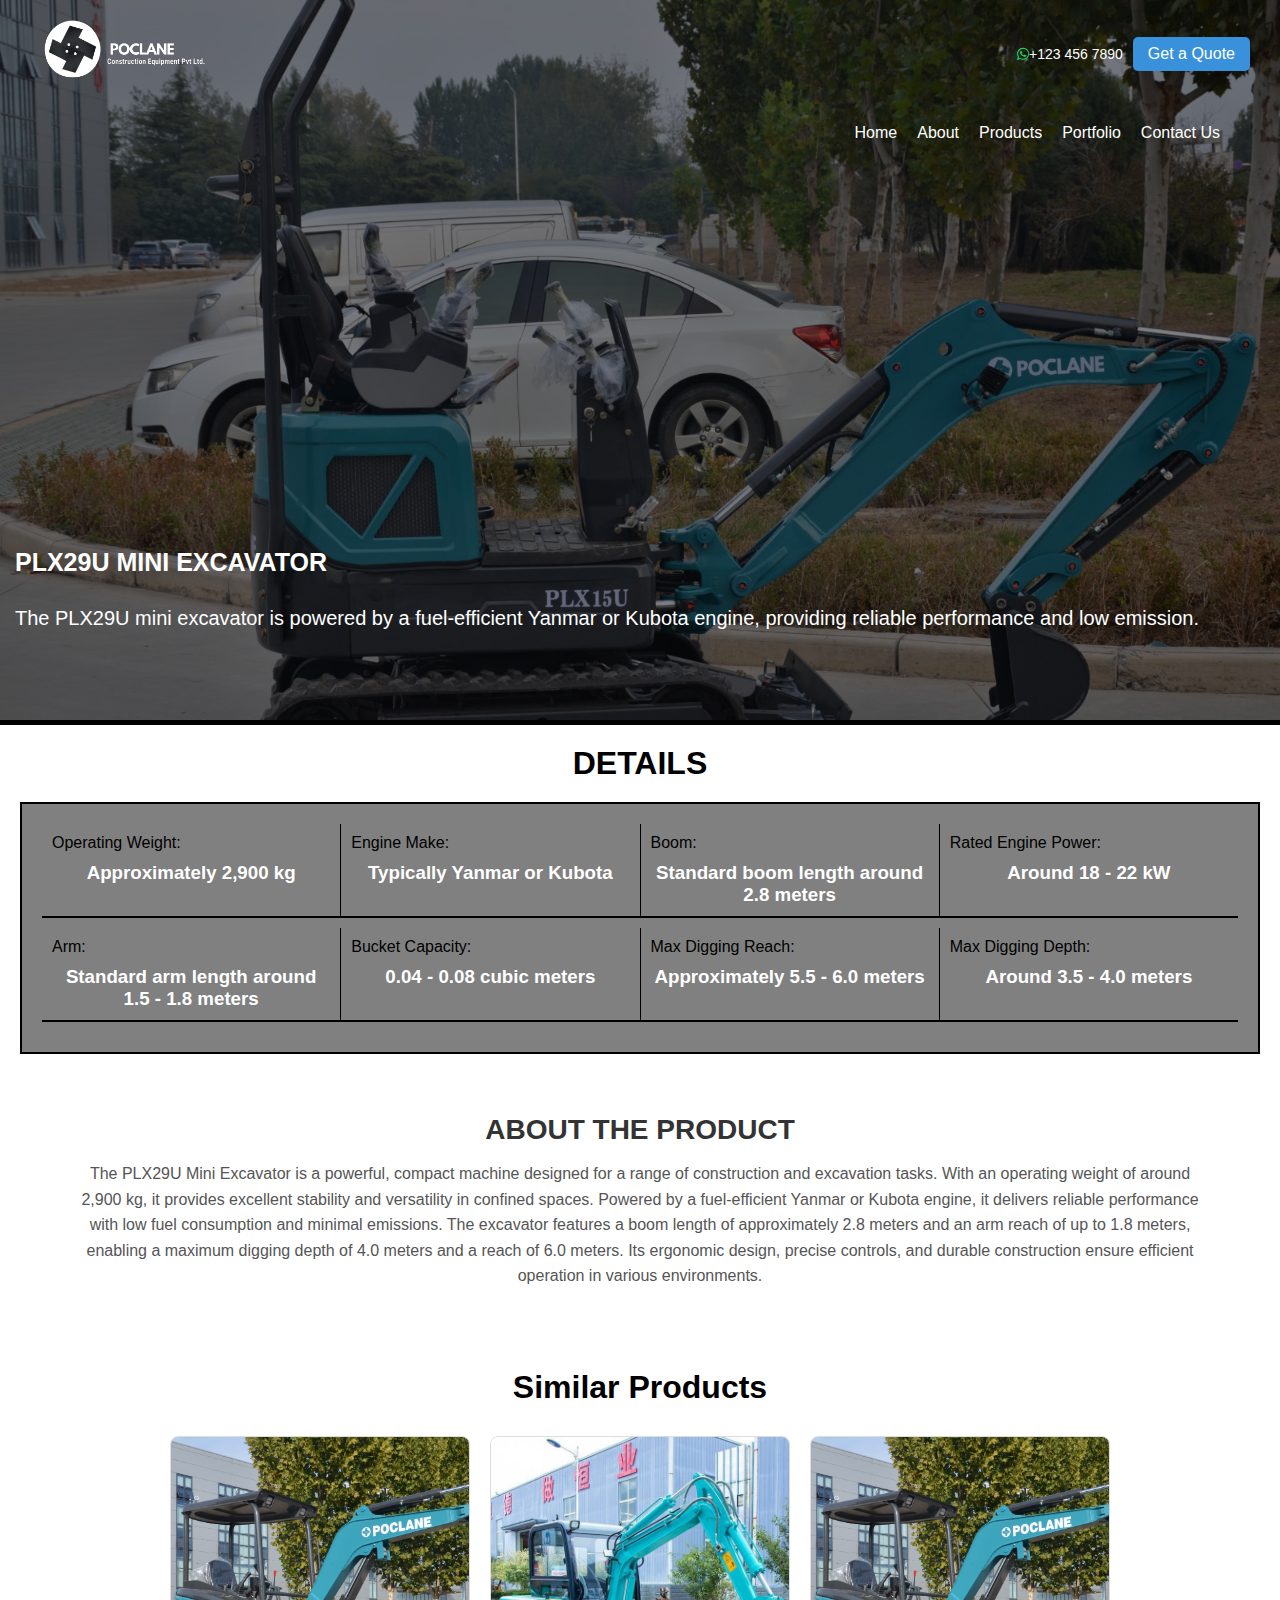
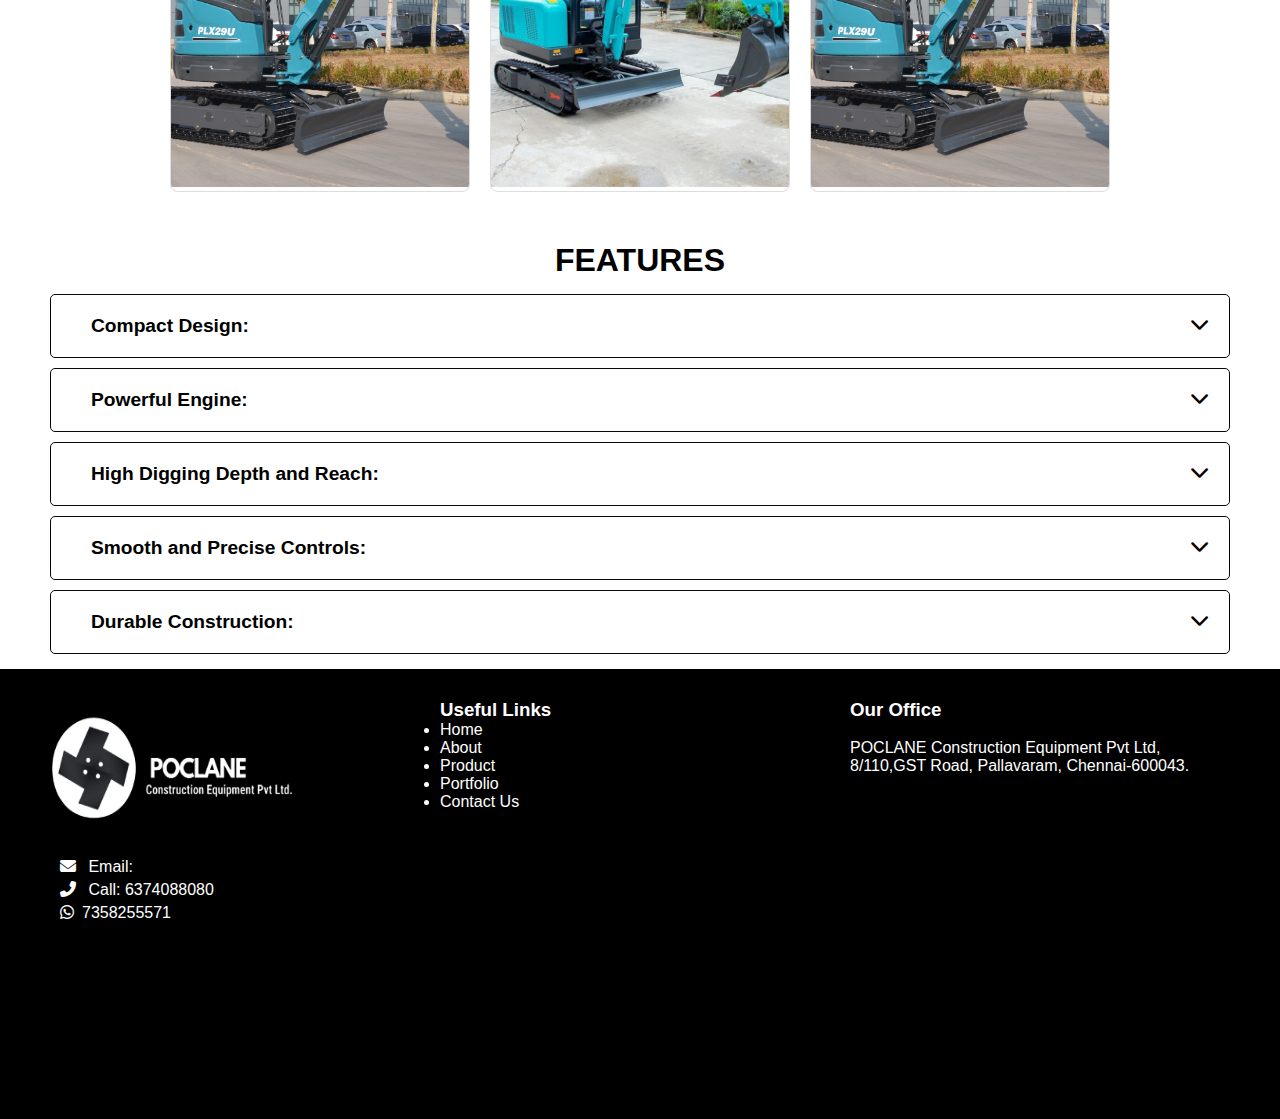
<file: plx29u.html>
<!DOCTYPE html>
<html lang="en">
<head>
    <meta charset="UTF-8">
    <meta http-equiv="X-UA-Compatible" content="IE=edge">
    <meta name="viewport" content="width=device-width, initial-scale=1.0">
    <title>Website Header Overlay</title>
    <link rel="stylesheet" href="tool.css">
    <link rel="stylesheet" href="https://cdnjs.cloudflare.com/ajax/libs/font-awesome/6.5.0/css/all.min.css">

</head>
<body>
    <!-- Background Section with Overlay -->
    <section class="background-section" id="about">
        <div class="background-overlay"></div>
        
        <!-- Above Header -->
        <header class="above-header">
            <a href="#" class="site-logo">
           <span class="logo-main"><img src="images/logo.png" alt="logo"></span> 
           
        </a>
            <div class="right-section">

                <div class="whatsapp-contact">
                    <i class="fab fa-whatsapp"></i>
                    <span class="contact-number">+123 456 7890</span>
                </div>
                <a href="#" class="get-quote-btn">Get a Quote</a>
            </div>
        </header>

        <!-- Main Header -->
        <header class="main-header">
            
            
            <div class="menu-icon" onclick="toggleMenu()">
                <i class="fas fa-bars"></i>
            </div>
            <nav class="nav-bar">
                <ul class="nav-list">
                    <li class="nav-item"><a href="index.html" class="nav-link">Home</a></li>
                    <li class="nav-item"><a href="about.html" class="nav-link">About</a></li>
                    <li class="nav-item"><a href="product.html" class="nav-link">Products</a></li>
                    <li class="nav-item"><a href="#" class="nav-link">Portfolio</a></li>
                    <li class="nav-item"><a href="Contact.html" class="nav-link">Contact Us</a></li>
                </ul>
            </nav>
        </header>
        <div class="image-content">
            <h1 class="content-heading">PLX29U MINI EXCAVATOR</h1>
            <p class="content-paragraph">
                The PLX29U mini excavator is powered by a fuel-efficient Yanmar or Kubota engine, providing reliable performance and low emission.
            </p>
            
        </div>
    
    </section><hr class="thick-line">
    <!-- section 1 end-->
     <!--section 2 starts-->
    
<!--section 2 ends-->      
<center><h2 style="color: black; padding-top: 20px; font-size: xx-large;">DETAILS</h2></center>
<section class="container">
   
    <div class="horizontal-part">
        <div class="vertical-part">
            <p class="para">Operating Weight:</p>
            <h3 class="heading">Approximately 2,900 kg</h3>
        </div>
        <div class="vertical-part">
            <p class="para">Engine Make:</p>
            <h3 class="heading">Typically Yanmar or Kubota</h3>
        </div>
        <div class="vertical-part">
            <p class="para">Boom:</p>
            <h3 class="heading"> Standard boom length around 2.8 meters</h3>
        </div>
        <div class="vertical-part">
            <p class="para">Rated Engine Power: </p>
            <h3 class="heading">Around 18 - 22 kW</h3>
        </div>
    </div>
    <div class="horizontal-part">
        <div class="vertical-part">
            <p class="para">Arm: </p>
            <h3 class="heading">Standard arm length around 1.5 - 1.8 meters</h3>
        </div>
        <div class="vertical-part">
            <p class="para">Bucket Capacity:</p>
            <h3 class="heading">0.04 - 0.08 cubic meters </h3>
        </div>
        <div class="vertical-part">
            <p class="para">Max Digging Reach: </p>
            <h3 class="heading"> Approximately 5.5 - 6.0 meters</h3>
        </div>
        <div class="vertical-part">
            <p class="para">Max Digging Depth:</p>
            <h3 class="heading"> Around 3.5 - 4.0 meters
            </h3>
        </div>
    </div>
</section>
<!--section 2 ends-->
<!--about section start-->

<section class="about-product-section">
  <h2 class="about-product-heading">ABOUT THE PRODUCT</h2>
  <p class="about-product-description">
    The PLX29U Mini Excavator is a powerful, compact machine designed for a range of construction and excavation tasks. With an operating weight of around 2,900 kg, it provides excellent stability and versatility in confined spaces. Powered by a fuel-efficient Yanmar or Kubota engine, it delivers reliable performance with low fuel consumption and minimal emissions. The excavator features a boom length of approximately 2.8 meters and an arm reach of up to 1.8 meters, enabling a maximum digging depth of 4.0 meters and a reach of 6.0 meters. Its ergonomic design, precise controls, and durable construction ensure efficient operation in various environments.
  </p>
</section>


<!-- sbout section end-->
<!--section 3 starts-->
<center><h2 style="color: black; padding-top: 20px; font-size: xx-large;">Similar Products</h2></center>
<div class="popular-machinery-section">
    <div class="machinery-card">
      <div class="machinery-image-container">
        <img src="img1.jpeg" alt="SY20U" class="machinery-image">
      </div>
      <div class="machinery-label">
        <h3>PLX35U</h3>
        <ul>
          <li>Operating Weight:: Approximately 3,500 kg</li>
          <li>Engine Make: Yanmar or Kubota engines</li>
          <li>Rated Engine Power: Around 25 - 30 kW</li>
          <li>Boom: Standard boom length of about 3.0 meters</li>
        </ul>
        <div class="machinery-buttons">
          <a href="plx35u.html" class="view-more-btn">View More</a>
        <a href="" class="download-btn"> Download Brochure</a>
        </div>
      </div>
    </div>
    <div class="machinery-card">
      <div class="machinery-image-container">
        <img src="images/39U.jpeg" alt="PLX39U" class="machinery-image">
      </div>
      <div class="machinery-label">
        <h3>PLX39U</h3>
        <ul>
          <li>Operating Weight: Approximately 3,900 kg</li>
          <li>Engine Make: Yanmar</li>
          <li>Rated Engine Power: Around 30 - 35 kW</li>
          <li>Boom: around 3.2 meters</li>
        </ul>
        <div class="machinery-buttons">
          <a href="plx39u.html" class="view-more-btn">View More</a>
        <a href="" class="download-btn"> Download Brochure</a>
        </div>
      </div>
    </div>
    <div class="machinery-card">
      <div class="machinery-image-container">
        <img src="images/29U.jpeg" alt="PLX29U" class="machinery-image">
      </div>
      <div class="machinery-label">
        <h3>PLX29U</h3>
        <ul>
          <li>Operating Weight: Approximately 2,900 kg</li>
          <li>Engine Make:  Typically Yanmar or Kubota </li>
          <li>Rated Engine Power: Around 18 - 22 kWm</li>
          <li>Boom: Standard boom length around 2.8 meters</li>
        </ul>
        <div class="machinery-buttons">
          <a href="plx29u.html" class="view-more-btn">View More</a>
          <a href="" class="download-btn"> Download Brochure</a>
        </div>
      </div>
  </div>
</div>


<!--section 3 ends-->
<!--section 4 starts --> 
<center><h2 style="color: black; padding-top: 20px; font-size: xx-large;">FEATURES</h2></center>

    <div class="features-section">
      <div class="feature" onclick="expandSection(this)">
        <h3 class="feature-title">Compact Design:</h3>
        <i class="fab-icon fas fa-chevron-down"></i> <!-- FAB Icon -->
        <p class="feature-content">Ideal for working in tight spaces, with high maneuverability and stability.</p>
      </div>
      <div class="feature" onclick="expandSection(this)">
        <h3 class="feature-title">Powerful Engine:</h3>
        <i class="fab-icon fas fa-chevron-down"></i> <!-- FAB Icon -->
        <p class="feature-content"> Typically powered by Yanmar or Kubota engines, offering efficient fuel consumption and low emissions.</p>
      </div>
      <div class="feature" onclick="expandSection(this)">
        <h3 class="feature-title">High Digging Depth and Reach: </h3>
        <i class="fab-icon fas fa-chevron-down"></i> <!-- FAB Icon -->
        <p class="feature-content"> Capable of reaching up to 6.0 meters and digging up to 4.0 meters deep.</p>
      </div>
      <div class="feature" onclick="expandSection(this)">
        <h3 class="feature-title">Smooth and Precise Controls:</h3>
        <i class="fab-icon fas fa-chevron-down"></i> <!-- FAB Icon -->
        <p class="feature-content"> Smooth operation for accurate digging, lifting, and other tasks.</p>
      </div>
      <div class="feature" onclick="expandSection(this)">
        <h3 class="feature-title">Durable Construction: </h3>
        <i class="fab-icon fas fa-chevron-down"></i> <!-- FAB Icon -->
        <p class="feature-content"> Built to withstand tough working conditions and extend machine life.</p>
      </div>
     
    </div>
  

<!--section 4 ends-->
<!--footer starts-->

<footer>
  <div class="footer-container">
      <div class="footer-column">
          <img src="images/logo.png" alt="Company Logo" class="footer-logo">
          <div class="contact-info">
              <p>
                  <i class="fas fa-envelope"></i> Email: 
              </p>
              <p>
                  <i class="fas fa-phone-alt"></i> Call: 6374088080<br>
                  
              </p>
              <p>
                  <a href="https://wa.me/+917358255571" ><i class="fab fa-whatsapp"></i>7358255571</a>
              </p>
         
          </div>
      </div>
      <div class="footer-column">
          <h3>Useful Links</h3>
          <ul class="contact-info">
              <li><a href="index.html">Home</a></li>
              <li><a href="about.html">About</a></li>
              <li><a href="product.html">Product</a></li>
              <li><a href="#">Portfolio</a></li>
              <li><a href="Contact.html">Contact Us</a></li>
          </ul>
      </div>
      <div class="footer-column">
          <h3>Our Office</h3><br>

          <p>POCLANE Construction Equipment Pvt Ltd,<br>
              8/110,GST Road, Pallavaram, Chennai-600043.</p>
          <div class="map-container">
              <iframe src="https://www.google.com/maps/embed?pb=!1m18!1m12!1m3!1d3888.0497612213117!2d80.14744567327558!3d12.96866768734641!2m3!1f0!2f0!3f0!3m2!1i1024!2i768!4f13.1!3m3!1m2!1s0x3a525f0001ccc775%3A0xc77bd1fa82bf94b7!2sPOCLANE%20CONSTRUCTION%20EQUIPMENT%20INDIA%20PVT%20LTD!5e0!3m2!1sen!2sin!4v1730889045854!5m2!1sen!2sin" width="400" height="300" style="border:0;" allowfullscreen="" loading="lazy" referrerpolicy="no-referrer-when-downgrade"></iframe>
          </div>
      </div>
  </div>
</footer>

<!--footer ends-->


<!--- script starts -->
<script>
    function toggleMenu() {
        const navBar = document.querySelector('.nav-bar');
        navBar.classList.toggle('active');
    }


    // JavaScript to toggle the expanded class and rotate the icon
    function expandSection(element) {
      const allFeatures = document.querySelectorAll('.feature');
      allFeatures.forEach(feature => {
        if (feature !== element) {
          feature.classList.remove('expanded');
        }
      });
      element.classList.toggle('expanded');
    }
  
</script>
</body>
</html>
</file>
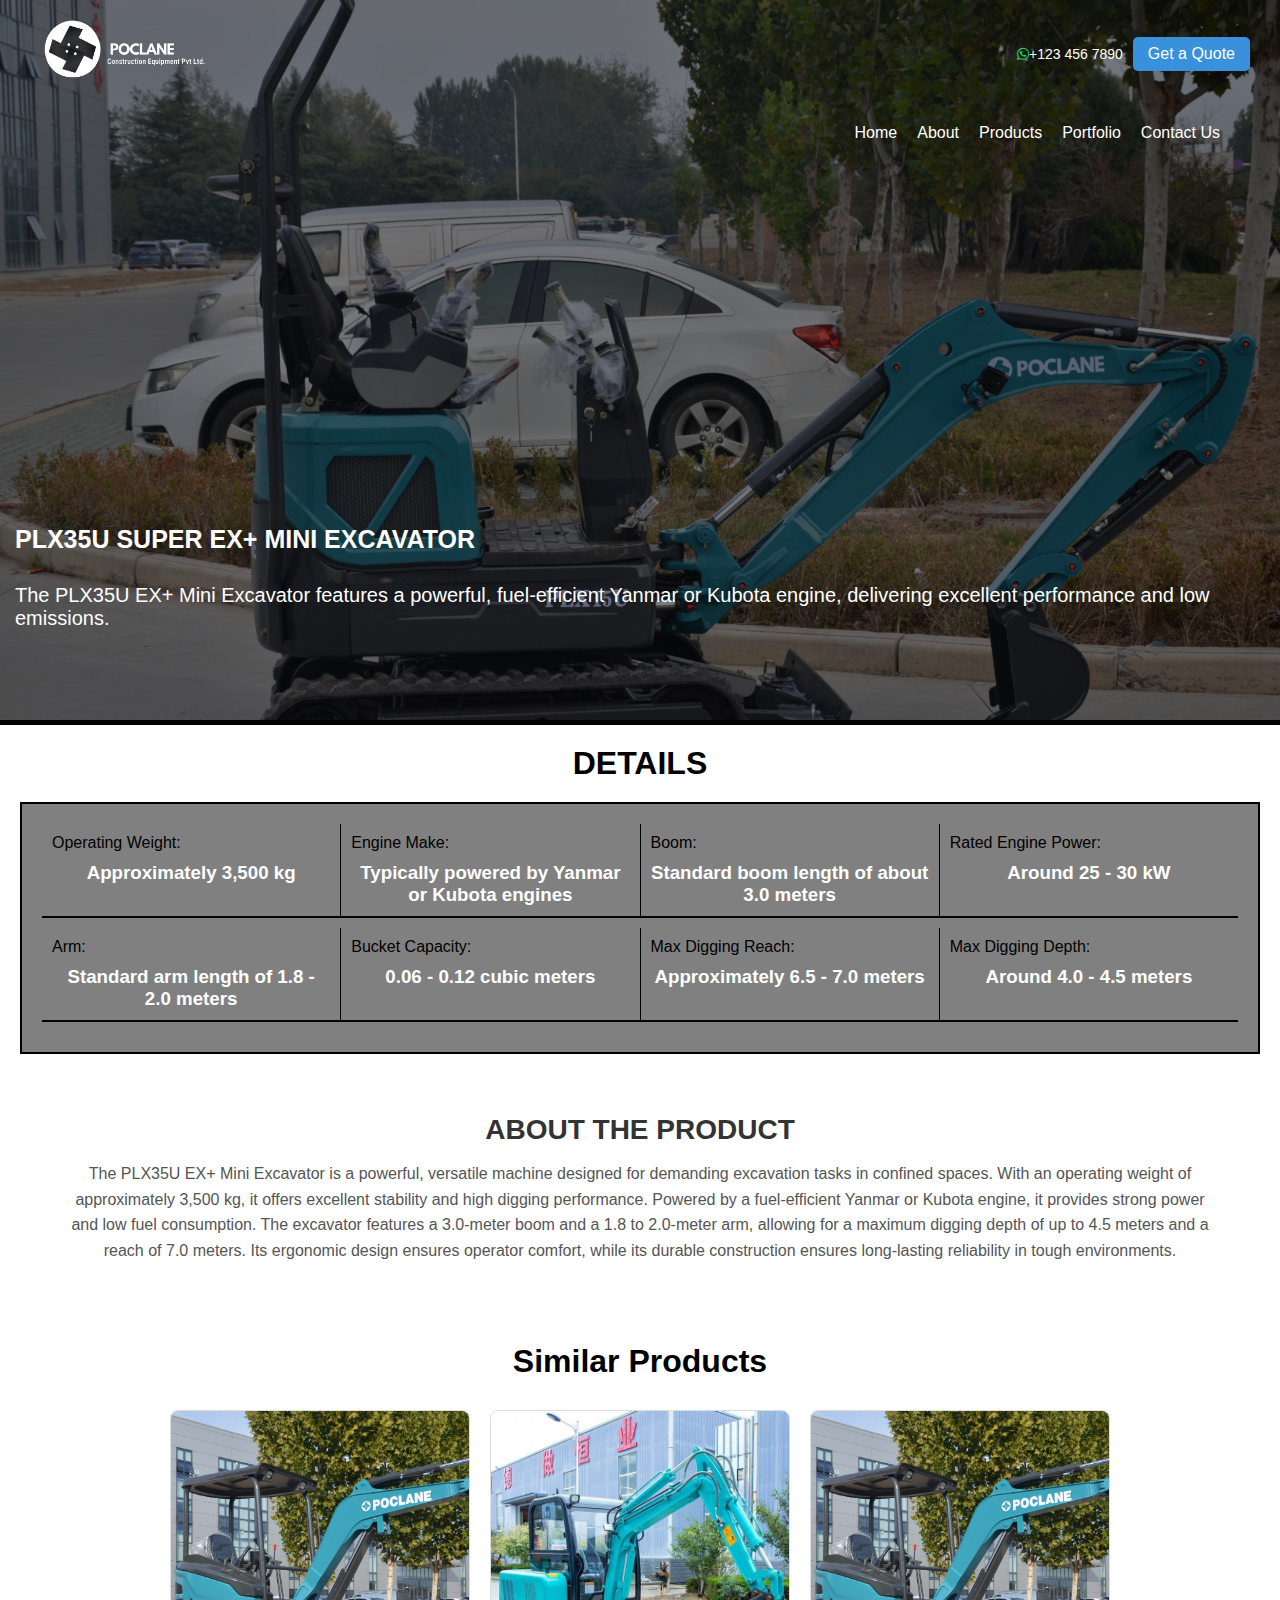
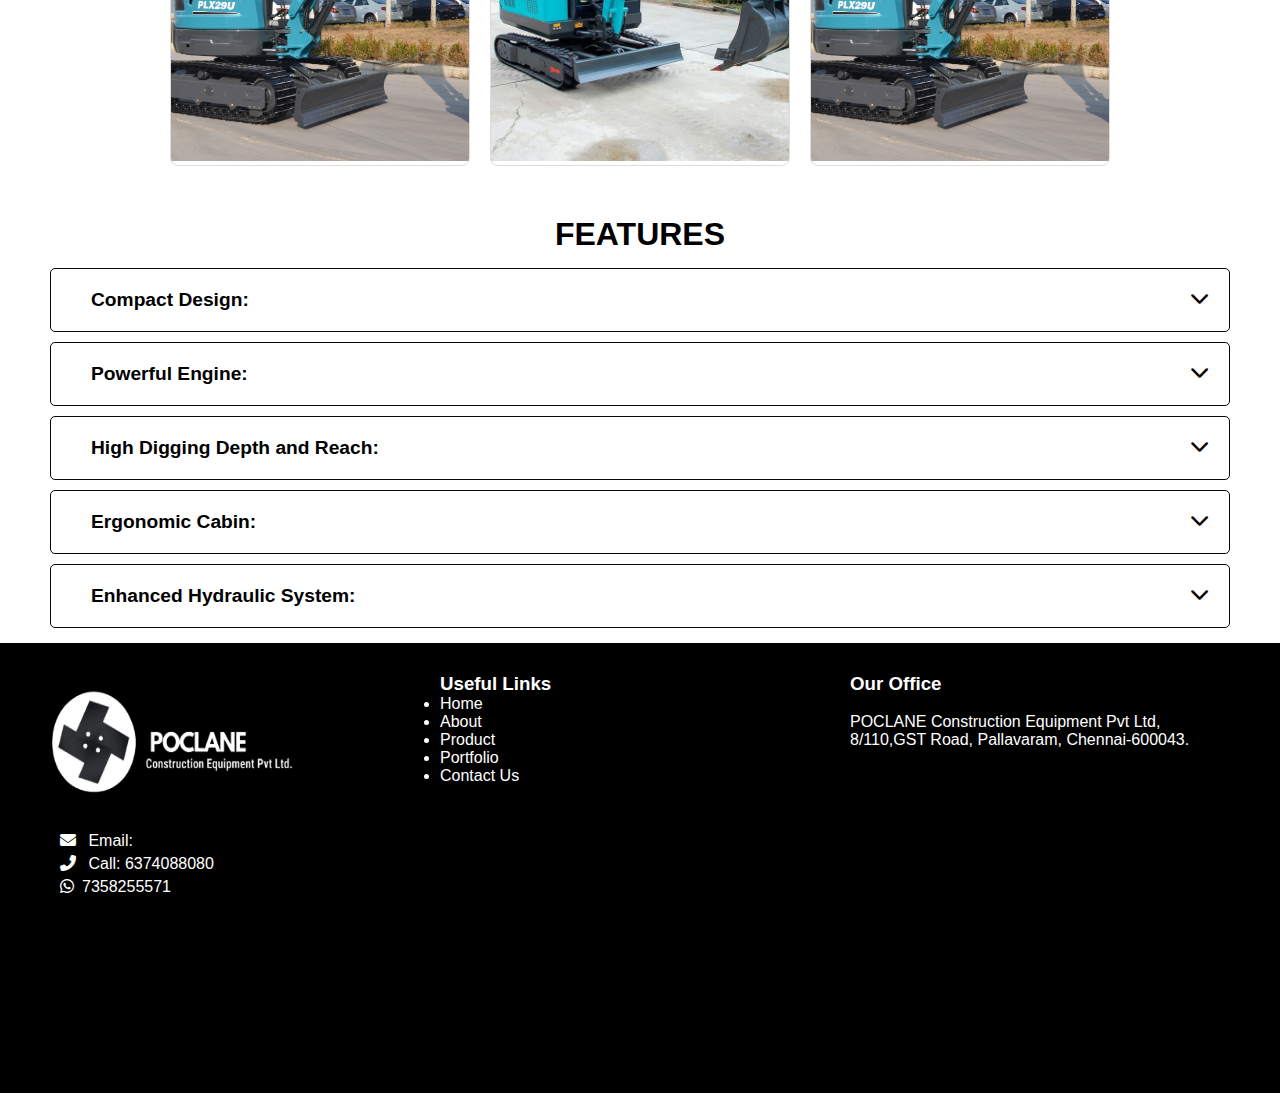
<file: plx35u.html>
<!DOCTYPE html>
<html lang="en">
<head>
    <meta charset="UTF-8">
    <meta http-equiv="X-UA-Compatible" content="IE=edge">
    <meta name="viewport" content="width=device-width, initial-scale=1.0">
    <title>Website Header Overlay</title>
    <link rel="stylesheet" href="tool.css">
    <link rel="stylesheet" href="https://cdnjs.cloudflare.com/ajax/libs/font-awesome/6.5.0/css/all.min.css">

</head>
<body>
    <!-- Background Section with Overlay -->
    <section class="background-section" id="about">
        <div class="background-overlay"></div>
        
        <!-- Above Header -->
        <header class="above-header">
            <a href="#" class="site-logo">
           <span class="logo-main"><img src="images/logo.png" alt="logo"></span> 
           
        </a>
            <div class="right-section">

                <div class="whatsapp-contact">
                    <i class="fab fa-whatsapp"></i>
                    <span class="contact-number">+123 456 7890</span>
                </div>
                <a href="#" class="get-quote-btn">Get a Quote</a>
            </div>
        </header>

        <!-- Main Header -->
        <header class="main-header">
            
            
            <div class="menu-icon" onclick="toggleMenu()">
                <i class="fas fa-bars"></i>
            </div>
            <nav class="nav-bar">
                <ul class="nav-list">
                    <li class="nav-item"><a href="index.html" class="nav-link">Home</a></li>
                    <li class="nav-item"><a href="about.html" class="nav-link">About</a></li>
                    <li class="nav-item"><a href="product.html" class="nav-link">Products</a></li>
                    <li class="nav-item"><a href="#" class="nav-link">Portfolio</a></li>
                    <li class="nav-item"><a href="Contact.html" class="nav-link">Contact Us</a></li>
                </ul>
            </nav>
        </header>
        <div class="image-content">
            <h1 class="content-heading">PLX35U SUPER EX+ MINI EXCAVATOR</h1>
            <p class="content-paragraph">
                The PLX35U EX+ Mini Excavator features a powerful, fuel-efficient Yanmar or Kubota engine, delivering excellent performance and low emissions.
 </p>
            
        </div>
    
    </section><hr class="thick-line">
    <!-- section 1 end-->
     <!--section 2 starts-->
    
<!--section 2 ends-->      
<center><h2 style="color: black; padding-top: 20px; font-size: xx-large;">DETAILS</h2></center>
<section class="container">
   
    <div class="horizontal-part">
        <div class="vertical-part">
            <p class="para">Operating Weight:</p>
            <h3 class="heading"> Approximately 3,500 kg</h3>
        </div>
        <div class="vertical-part">
            <p class="para">Engine Make:</p>
            <h3 class="heading">Typically powered by Yanmar or Kubota engines</h3>
        </div>
        <div class="vertical-part">
            <p class="para">Boom:</p>
            <h3 class="heading"> Standard boom length of about 3.0 meters
            </h3>
        </div>
        <div class="vertical-part">
            <p class="para">Rated Engine Power: </p>
            <h3 class="heading">Around 25 - 30 kW</h3>
        </div>
    </div>
    <div class="horizontal-part">
        <div class="vertical-part">
            <p class="para">Arm: </p>
            <h3 class="heading"> Standard arm length of 1.8 - 2.0 meters</h3>
        </div>
        <div class="vertical-part">
            <p class="para">Bucket Capacity:</p>
            <h3 class="heading">  0.06 - 0.12 cubic meters</h3>
        </div>
        <div class="vertical-part">
            <p class="para">Max Digging Reach: </p>
            <h3 class="heading">  Approximately 6.5 - 7.0 meters</h3>
        </div>
        <div class="vertical-part">
            <p class="para">Max Digging Depth:</p>
            <h3 class="heading"> Around 4.0 - 4.5 meters

            </h3>
        </div>
    </div>
</section>
<!--section 2 ends-->
<!--about section start-->

<section class="about-product-section">
  <h2 class="about-product-heading">ABOUT THE PRODUCT</h2>
  <p class="about-product-description">
    The PLX35U EX+ Mini Excavator is a powerful, versatile machine designed for demanding excavation tasks in confined spaces. With an operating weight of approximately 3,500 kg, it offers excellent stability and high digging performance. Powered by a fuel-efficient Yanmar or Kubota engine, it provides strong power and low fuel consumption. The excavator features a 3.0-meter boom and a 1.8 to 2.0-meter arm, allowing for a maximum digging depth of up to 4.5 meters and a reach of 7.0 meters. Its ergonomic design ensures operator comfort, while its durable construction ensures long-lasting reliability in tough environments.
  </p>
</section>


<!-- sbout section end-->
<!--section 3 starts-->
<center><h2 style="color: black; padding-top: 20px; font-size: xx-large;">Similar Products</h2></center>
<div class="popular-machinery-section">
    <div class="machinery-card">
      <div class="machinery-image-container">
        <img src="img1.jpeg" alt="SY20U" class="machinery-image">
      </div>
      <div class="machinery-label">
        <h3>PLX35U</h3>
        <ul>
          <li>Operating Weight:: Approximately 3,500 kg</li>
          <li>Engine Make: Yanmar or Kubota engines</li>
          <li>Rated Engine Power: Around 25 - 30 kW</li>
          <li>Boom: Standard boom length of about 3.0 meters</li>
        </ul>
        <div class="machinery-buttons">
          <a href="plx35u.html" class="view-more-btn">View More</a>
        <a href="" class="download-btn"> Download Brochure</a>
        </div>
      </div>
    </div>
    <div class="machinery-card">
      <div class="machinery-image-container">
        <img src="images/39U.jpeg" alt="PLX39U" class="machinery-image">
      </div>
      <div class="machinery-label">
        <h3>PLX39U</h3>
        <ul>
          <li>Operating Weight: Approximately 3,900 kg</li>
          <li>Engine Make: Yanmar</li>
          <li>Rated Engine Power: Around 30 - 35 kW</li>
          <li>Boom: around 3.2 meters</li>
        </ul>
        <div class="machinery-buttons">
          <a href="plx39u.html" class="view-more-btn">View More</a>
        <a href="" class="download-btn"> Download Brochure</a>
        </div>
      </div>
    </div>
    <div class="machinery-card">
      <div class="machinery-image-container">
        <img src="images/29U.jpeg" alt="PLX29U" class="machinery-image">
      </div>
      <div class="machinery-label">
        <h3>PLX29U</h3>
        <ul>
          <li>Operating Weight: Approximately 2,900 kg</li>
          <li>Engine Make:  Typically Yanmar or Kubota </li>
          <li>Rated Engine Power: Around 18 - 22 kWm</li>
          <li>Boom: Standard boom length around 2.8 meters</li>
        </ul>
        <div class="machinery-buttons">
          <a href="plx29u.html" class="view-more-btn">View More</a>
          <a href="" class="download-btn"> Download Brochure</a>
        </div>
      </div>
  </div>
</div>


<!--section 3 ends-->
<!--section 4 starts --> 
<center><h2 style="color: black; padding-top: 20px; font-size: xx-large;">FEATURES</h2></center>

    <div class="features-section">
      <div class="feature" onclick="expandSection(this)">
        <h3 class="feature-title">Compact Design:</h3>
        <i class="fab-icon fas fa-chevron-down"></i> <!-- FAB Icon -->
        <p class="feature-content">  Ideal for working in confined spaces while maintaining stability and power for heavy-duty tasks.</p>
      </div>
      <div class="feature" onclick="expandSection(this)">
        <h3 class="feature-title">Powerful Engine:</h3>
        <i class="fab-icon fas fa-chevron-down"></i> <!-- FAB Icon -->
        <p class="feature-content"> Equipped with a fuel-efficient Yanmar or Kubota engine, providing strong performance and low emissions.
        </p>
      </div>
      <div class="feature" onclick="expandSection(this)">
        <h3 class="feature-title">High Digging Depth and Reach: </h3>
        <i class="fab-icon fas fa-chevron-down"></i> <!-- FAB Icon -->
        <p class="feature-content">Maximum digging depth of up to 4.5 meters and reach up to 7.0 meters for greater versatility.</p>
      </div>
      <div class="feature" onclick="expandSection(this)">
        <h3 class="feature-title">Ergonomic Cabin:</h3>
        <i class="fab-icon fas fa-chevron-down"></i> <!-- FAB Icon -->
        <p class="feature-content"> Designed for comfort with a spacious operator cabin to reduce fatigue during extended operations.</p>
      </div>
      <div class="feature" onclick="expandSection(this)">
        <h3 class="feature-title">Enhanced Hydraulic System: </h3>
        <i class="fab-icon fas fa-chevron-down"></i> <!-- FAB Icon -->
        <p class="feature-content">Provides smooth and precise control for various excavation tasks.</p>
      </div>
     
    </div>
  

<!--section 4 ends-->
<!--footer starts-->
<footer>
  <div class="footer-container">
      <div class="footer-column">
          <img src="images/logo.png" alt="Company Logo" class="footer-logo">
          <div class="contact-info">
              <p>
                  <i class="fas fa-envelope"></i> Email: 
              </p>
              <p>
                  <i class="fas fa-phone-alt"></i> Call: 6374088080<br>
                  
              </p>
              <p>
                  <a href="https://wa.me/+917358255571" ><i class="fab fa-whatsapp"></i>7358255571</a>
              </p>
           
          </div>
      </div>
      <div class="footer-column">
          <h3>Useful Links</h3>
          <ul class="contact-info">
              <li><a href="index.html">Home</a></li>
              <li><a href="about.html">About</a></li>
              <li><a href="product.html">Product</a></li>
              <li><a href="#">Portfolio</a></li>
              <li><a href="Contact.html">Contact Us</a></li>
          </ul>
      </div>
      <div class="footer-column">
          <h3>Our Office</h3><br>

          <p>POCLANE Construction Equipment Pvt Ltd,<br>
              8/110,GST Road, Pallavaram, Chennai-600043.</p>
          <div class="map-container">
              <iframe src="https://www.google.com/maps/embed?pb=!1m18!1m12!1m3!1d3888.0497612213117!2d80.14744567327558!3d12.96866768734641!2m3!1f0!2f0!3f0!3m2!1i1024!2i768!4f13.1!3m3!1m2!1s0x3a525f0001ccc775%3A0xc77bd1fa82bf94b7!2sPOCLANE%20CONSTRUCTION%20EQUIPMENT%20INDIA%20PVT%20LTD!5e0!3m2!1sen!2sin!4v1730889045854!5m2!1sen!2sin" width="400" height="300" style="border:0;" allowfullscreen="" loading="lazy" referrerpolicy="no-referrer-when-downgrade"></iframe>
          </div>
      </div>
  </div>
</footer>

<!--footer ends-->


<!--- script starts -->
<script>
    function toggleMenu() {
        const navBar = document.querySelector('.nav-bar');
        navBar.classList.toggle('active');
    }


    // JavaScript to toggle the expanded class and rotate the icon
    function expandSection(element) {
      const allFeatures = document.querySelectorAll('.feature');
      allFeatures.forEach(feature => {
        if (feature !== element) {
          feature.classList.remove('expanded');
        }
      });
      element.classList.toggle('expanded');
    }
  
</script>
</body>
</html>
</file>
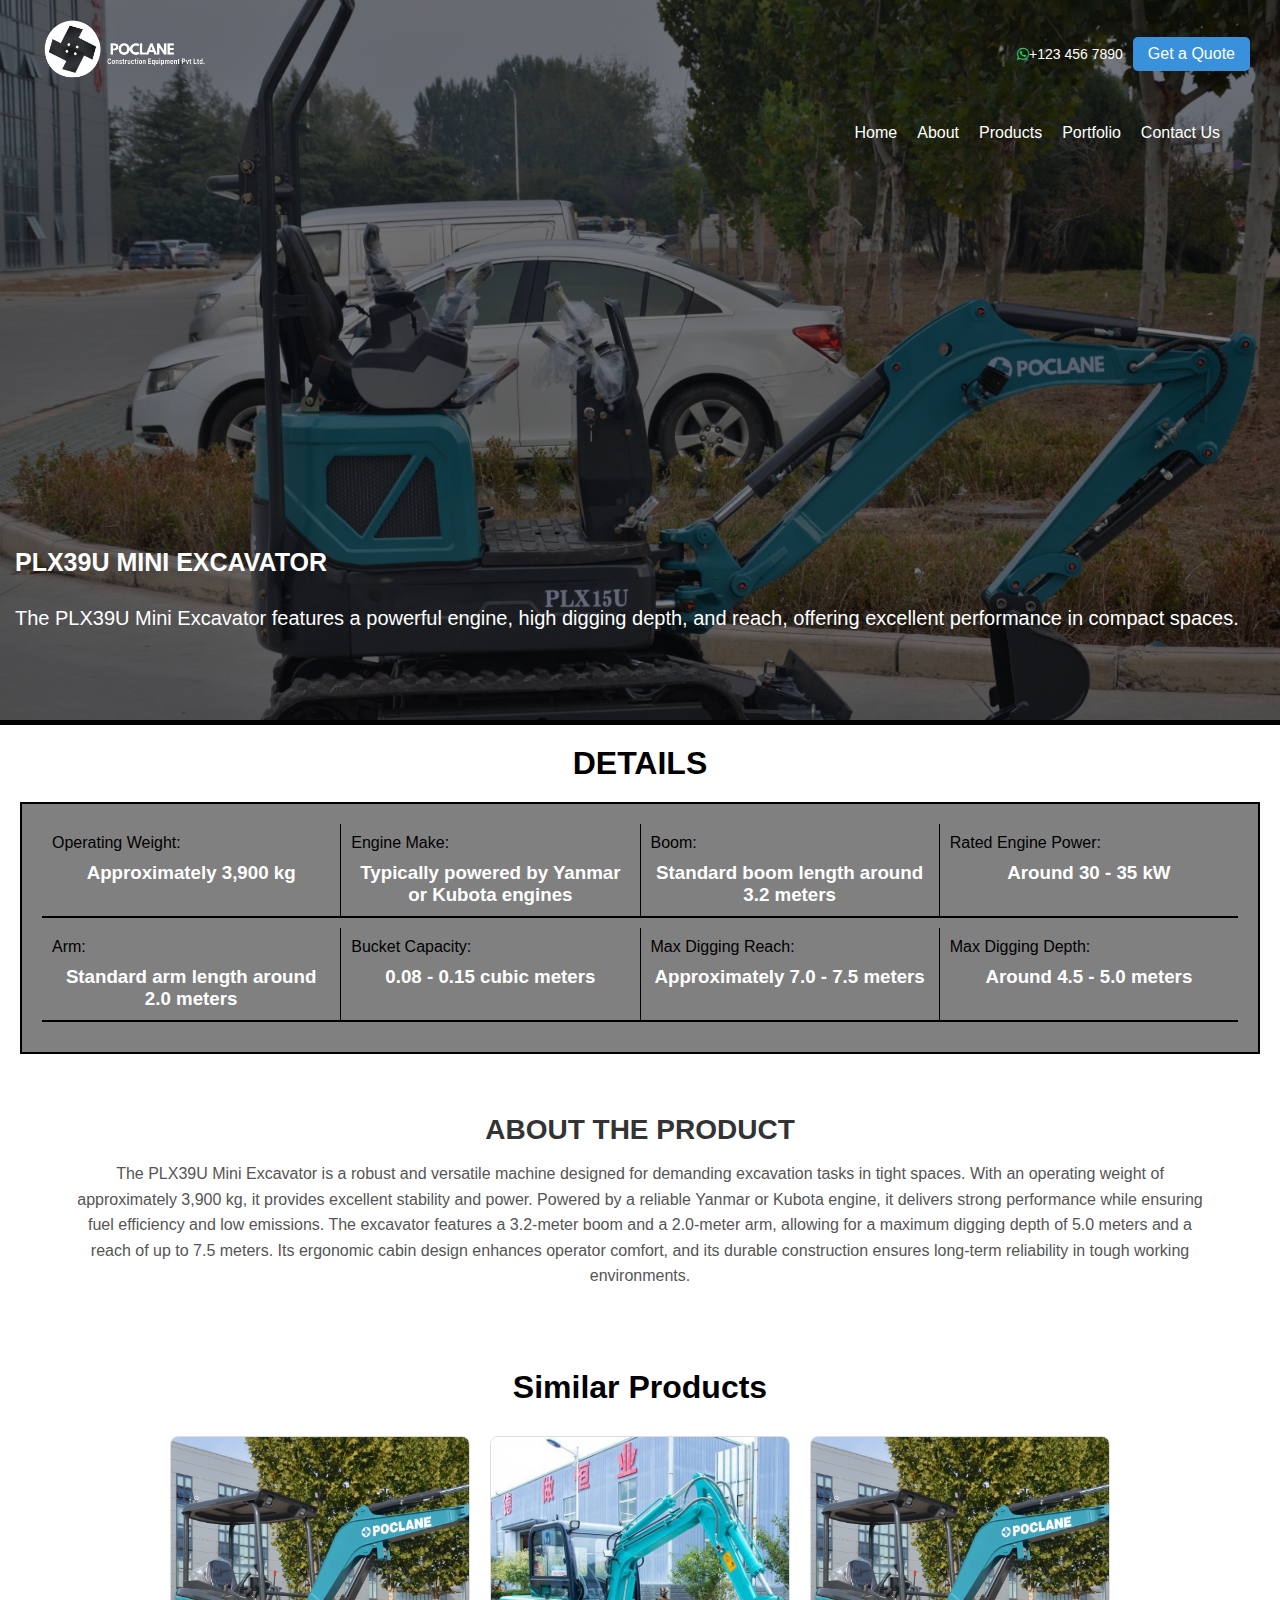
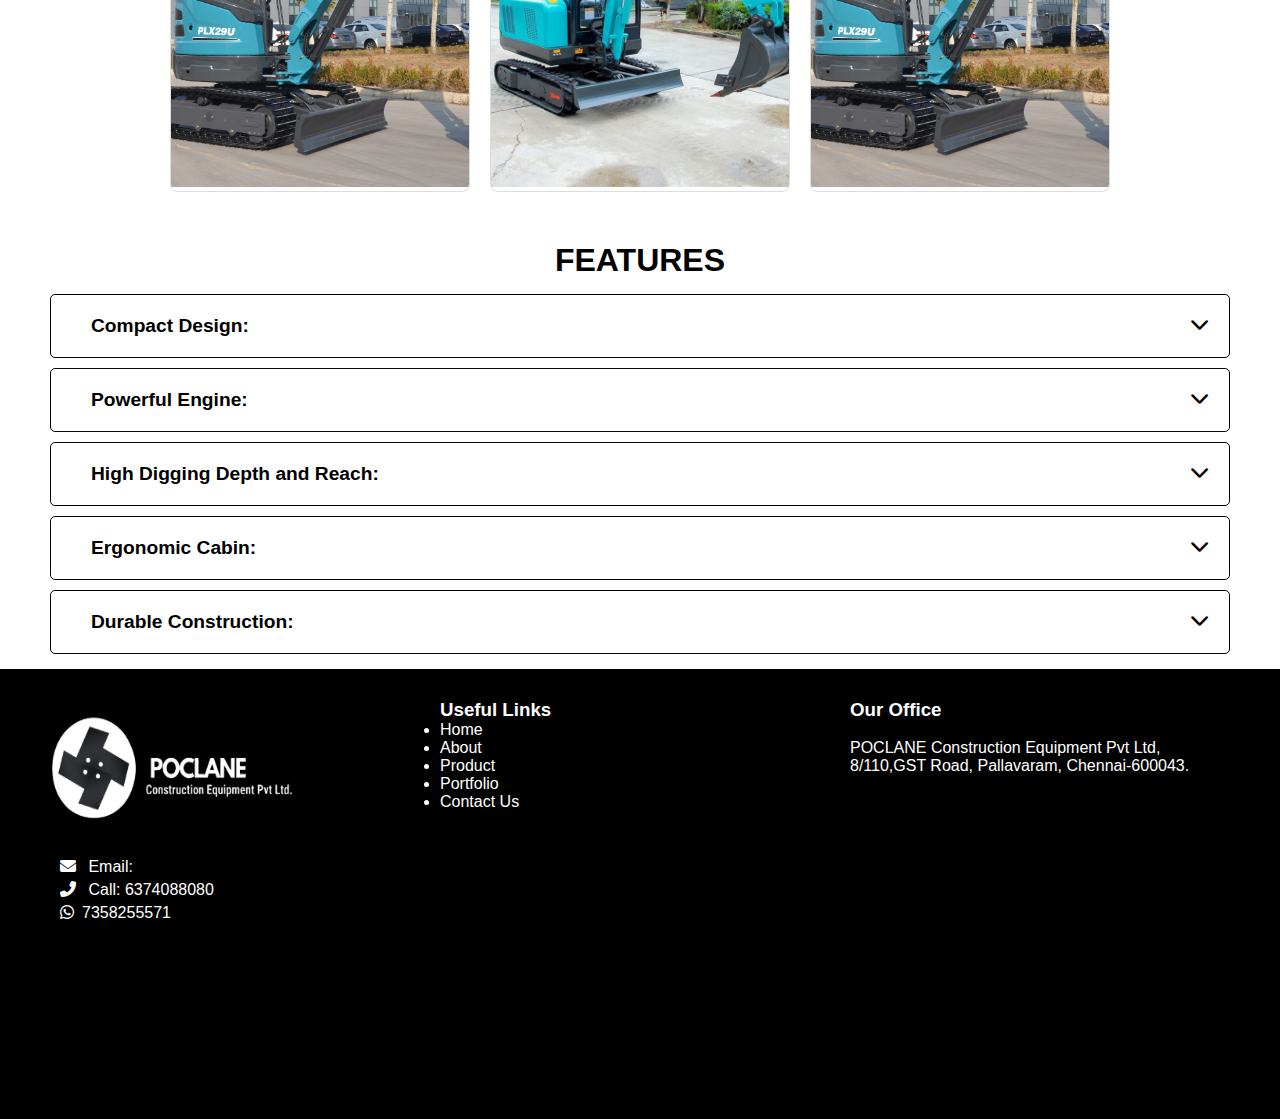
<file: plx39u.html>
<!DOCTYPE html>
<html lang="en">
<head>
    <meta charset="UTF-8">
    <meta http-equiv="X-UA-Compatible" content="IE=edge">
    <meta name="viewport" content="width=device-width, initial-scale=1.0">
    <title>Website Header Overlay</title>
    <link rel="stylesheet" href="tool.css">
    <link rel="stylesheet" href="https://cdnjs.cloudflare.com/ajax/libs/font-awesome/6.5.0/css/all.min.css">

</head>
<body>
    <!-- Background Section with Overlay -->
    <section class="background-section" id="about">
        <div class="background-overlay"></div>
        
        <!-- Above Header -->
        <header class="above-header">
            <a href="#" class="site-logo">
           <span class="logo-main"><img src="images/logo.png" alt="logo"></span> 
           
        </a>
            <div class="right-section">

                <div class="whatsapp-contact">
                    <i class="fab fa-whatsapp"></i>
                    <span class="contact-number">+123 456 7890</span>
                </div>
                <a href="#" class="get-quote-btn">Get a Quote</a>
            </div>
        </header>

        <!-- Main Header -->
        <header class="main-header">
            
            
            <div class="menu-icon" onclick="toggleMenu()">
                <i class="fas fa-bars"></i>
            </div>
            <nav class="nav-bar">
                <ul class="nav-list">
                    <li class="nav-item"><a href="index.html" class="nav-link">Home</a></li>
                    <li class="nav-item"><a href="about.html" class="nav-link">About</a></li>
                    <li class="nav-item"><a href="product.html" class="nav-link">Products</a></li>
                    <li class="nav-item"><a href="#" class="nav-link">Portfolio</a></li>
                    <li class="nav-item"><a href="Contact.html" class="nav-link">Contact Us</a></li>
                </ul>
            </nav>
        </header>
        <div class="image-content">
            <h1 class="content-heading">PLX39U MINI EXCAVATOR
            </h1>
            <p class="content-paragraph">
                The PLX39U Mini Excavator features a powerful engine, high digging depth, and reach, offering excellent performance in compact spaces.

 </p>
            
        </div>
    
    </section><hr class="thick-line">
    <!-- section 1 end-->
     <!--section 2 starts-->
    
<!--section 2 ends-->      
<center><h2 style="color: black; padding-top: 20px; font-size: xx-large;">DETAILS</h2></center>
<section class="container">
   
    <div class="horizontal-part">
        <div class="vertical-part">
            <p class="para">Operating Weight:</p>
            <h3 class="heading"> Approximately 3,900 kg</h3>
        </div>
        <div class="vertical-part">
            <p class="para">Engine Make:</p>
            <h3 class="heading">Typically powered by Yanmar or Kubota engines</h3>
        </div>
        <div class="vertical-part">
            <p class="para">Boom:</p>
            <h3 class="heading"> Standard boom length around 3.2 meters
            </h3>
        </div>
        <div class="vertical-part">
            <p class="para">Rated Engine Power: </p>
            <h3 class="heading">Around 30 - 35 kW</h3>
        </div>
    </div>
    <div class="horizontal-part">
        <div class="vertical-part">
            <p class="para">Arm: </p>
            <h3 class="heading">  Standard arm length around 2.0 meters</h3>
        </div>
        <div class="vertical-part">
            <p class="para">Bucket Capacity:</p>
            <h3 class="heading">  0.08 - 0.15 cubic meters </h3>
        </div>
        <div class="vertical-part">
            <p class="para">Max Digging Reach: </p>
            <h3 class="heading"> Approximately 7.0 - 7.5 meters</h3>
        </div>
        <div class="vertical-part">
            <p class="para">Max Digging Depth:</p>
            <h3 class="heading">  Around 4.5 - 5.0 meters

            </h3>
        </div>
    </div>
</section>
<!--section 2 ends-->
<!--about section start-->

<section class="about-product-section">
  <h2 class="about-product-heading">ABOUT THE PRODUCT</h2>
  <p class="about-product-description">
    The PLX39U Mini Excavator is a robust and versatile machine designed for demanding excavation tasks in tight spaces. With an operating weight of approximately 3,900 kg, it provides excellent stability and power. Powered by a reliable Yanmar or Kubota engine, it delivers strong performance while ensuring fuel efficiency and low emissions. The excavator features a 3.2-meter boom and a 2.0-meter arm, allowing for a maximum digging depth of 5.0 meters and a reach of up to 7.5 meters. Its ergonomic cabin design enhances operator comfort, and its durable construction ensures long-term reliability in tough working environments.
  </p>
</section>


<!-- sbout section end-->
<!--section 3 starts-->
<center><h2 style="color: black; padding-top: 20px; font-size: xx-large;">Similar Products</h2></center>
<div class="popular-machinery-section">
    <div class="machinery-card">
      <div class="machinery-image-container">
        <img src="img1.jpeg" alt="SY20U" class="machinery-image">
      </div>
      <div class="machinery-label">
        <h3>PLX35U</h3>
        <ul>
          <li>Operating Weight:: Approximately 3,500 kg</li>
          <li>Engine Make: Yanmar or Kubota engines</li>
          <li>Rated Engine Power: Around 25 - 30 kW</li>
          <li>Boom: Standard boom length of about 3.0 meters</li>
        </ul>
        <div class="machinery-buttons">
          <a href="plx35u.html" class="view-more-btn">View More</a>
        <a href="" class="download-btn"> Download Brochure</a>
        </div>
      </div>
    </div>
    <div class="machinery-card">
      <div class="machinery-image-container">
        <img src="images/39U.jpeg" alt="PLX39U" class="machinery-image">
      </div>
      <div class="machinery-label">
        <h3>PLX39U</h3>
        <ul>
          <li>Operating Weight: Approximately 3,900 kg</li>
          <li>Engine Make: Yanmar</li>
          <li>Rated Engine Power: Around 30 - 35 kW</li>
          <li>Boom: around 3.2 meters</li>
        </ul>
        <div class="machinery-buttons">
          <a href="plx39u.html" class="view-more-btn">View More</a>
        <a href="" class="download-btn"> Download Brochure</a>
        </div>
      </div>
    </div>
    <div class="machinery-card">
      <div class="machinery-image-container">
        <img src="images/29U.jpeg" alt="PLX29U" class="machinery-image">
      </div>
      <div class="machinery-label">
        <h3>PLX29U</h3>
        <ul>
          <li>Operating Weight: Approximately 2,900 kg</li>
          <li>Engine Make:  Typically Yanmar or Kubota </li>
          <li>Rated Engine Power: Around 18 - 22 kWm</li>
          <li>Boom: Standard boom length around 2.8 meters</li>
        </ul>
        <div class="machinery-buttons">
          <a href="plx29u.html" class="view-more-btn">View More</a>
          <a href="" class="download-btn"> Download Brochure</a>
        </div>
      </div>
  </div>
</div>


<!--section 3 ends-->
<!--section 4 starts --> 
<center><h2 style="color: black; padding-top: 20px; font-size: xx-large;">FEATURES</h2></center>

    <div class="features-section">
      <div class="feature" onclick="expandSection(this)">
        <h3 class="feature-title">Compact Design:</h3>
        <i class="fab-icon fas fa-chevron-down"></i> <!-- FAB Icon -->
        <p class="feature-content">  Ideal for working in confined spaces while maintaining stability and power for heavy-duty tasks.</p>
      </div>
      <div class="feature" onclick="expandSection(this)">
        <h3 class="feature-title">Powerful Engine:</h3>
        <i class="fab-icon fas fa-chevron-down"></i> <!-- FAB Icon -->
        <p class="feature-content">  Equipped with a Yanmar or Kubota engine, delivering excellent fuel efficiency, low emissions, and strong performance.

        </p>
      </div>
      <div class="feature" onclick="expandSection(this)">
        <h3 class="feature-title">High Digging Depth and Reach: </h3>
        <i class="fab-icon fas fa-chevron-down"></i> <!-- FAB Icon -->
        <p class="feature-content"> Maximum digging depth of up to 5.0 meters and a reach of 7.5 meters for enhanced flexibility.</p>
      </div>
      <div class="feature" onclick="expandSection(this)">
        <h3 class="feature-title">Ergonomic Cabin:</h3>
        <i class="fab-icon fas fa-chevron-down"></i> <!-- FAB Icon -->
        <p class="feature-content"> Operator-friendly cabin designed to reduce fatigue and provide comfort during extended operations.</p>
      </div>
      <div class="feature" onclick="expandSection(this)">
        <h3 class="feature-title">Durable Construction: </h3>
        <i class="fab-icon fas fa-chevron-down"></i> <!-- FAB Icon -->
        <p class="feature-content">Built to withstand tough working environments, ensuring long-lasting reliability.</p>
      </div>
     
    </div>
  

<!--section 4 ends-->
<!--footer starts-->
<footer>
  <div class="footer-container">
      <div class="footer-column">
          <img src="images/logo.png" alt="Company Logo" class="footer-logo">
          <div class="contact-info">
              <p>
                  <i class="fas fa-envelope"></i> Email: 
              </p>
              <p>
                  <i class="fas fa-phone-alt"></i> Call: 6374088080<br>
                  
              </p>
              <p>
                  <a href="https://wa.me/+917358255571" ><i class="fab fa-whatsapp"></i>7358255571</a>
              </p>
  
          </div>
      </div>
      <div class="footer-column">
          <h3>Useful Links</h3>
          <ul class="contact-info">
              <li><a href="index.html">Home</a></li>
              <li><a href="about.html">About</a></li>
              <li><a href="product.html">Product</a></li>
              <li><a href="#">Portfolio</a></li>
              <li><a href="Contact.html">Contact Us</a></li>
          </ul>
      </div>
      <div class="footer-column">
          <h3>Our Office</h3><br>

          <p>POCLANE Construction Equipment Pvt Ltd,<br>
              8/110,GST Road, Pallavaram, Chennai-600043.</p>
          <div class="map-container">
              <iframe src="https://www.google.com/maps/embed?pb=!1m18!1m12!1m3!1d3888.0497612213117!2d80.14744567327558!3d12.96866768734641!2m3!1f0!2f0!3f0!3m2!1i1024!2i768!4f13.1!3m3!1m2!1s0x3a525f0001ccc775%3A0xc77bd1fa82bf94b7!2sPOCLANE%20CONSTRUCTION%20EQUIPMENT%20INDIA%20PVT%20LTD!5e0!3m2!1sen!2sin!4v1730889045854!5m2!1sen!2sin" width="400" height="300" style="border:0;" allowfullscreen="" loading="lazy" referrerpolicy="no-referrer-when-downgrade"></iframe>
          </div>
      </div>
  </div>
</footer>

<!--footer ends-->


<!--- script starts -->
<script>
    function toggleMenu() {
        const navBar = document.querySelector('.nav-bar');
        navBar.classList.toggle('active');
    }


    // JavaScript to toggle the expanded class and rotate the icon
    function expandSection(element) {
      const allFeatures = document.querySelectorAll('.feature');
      allFeatures.forEach(feature => {
        if (feature !== element) {
          feature.classList.remove('expanded');
        }
      });
      element.classList.toggle('expanded');
    }
  
</script>
</body>
</html>
</file>
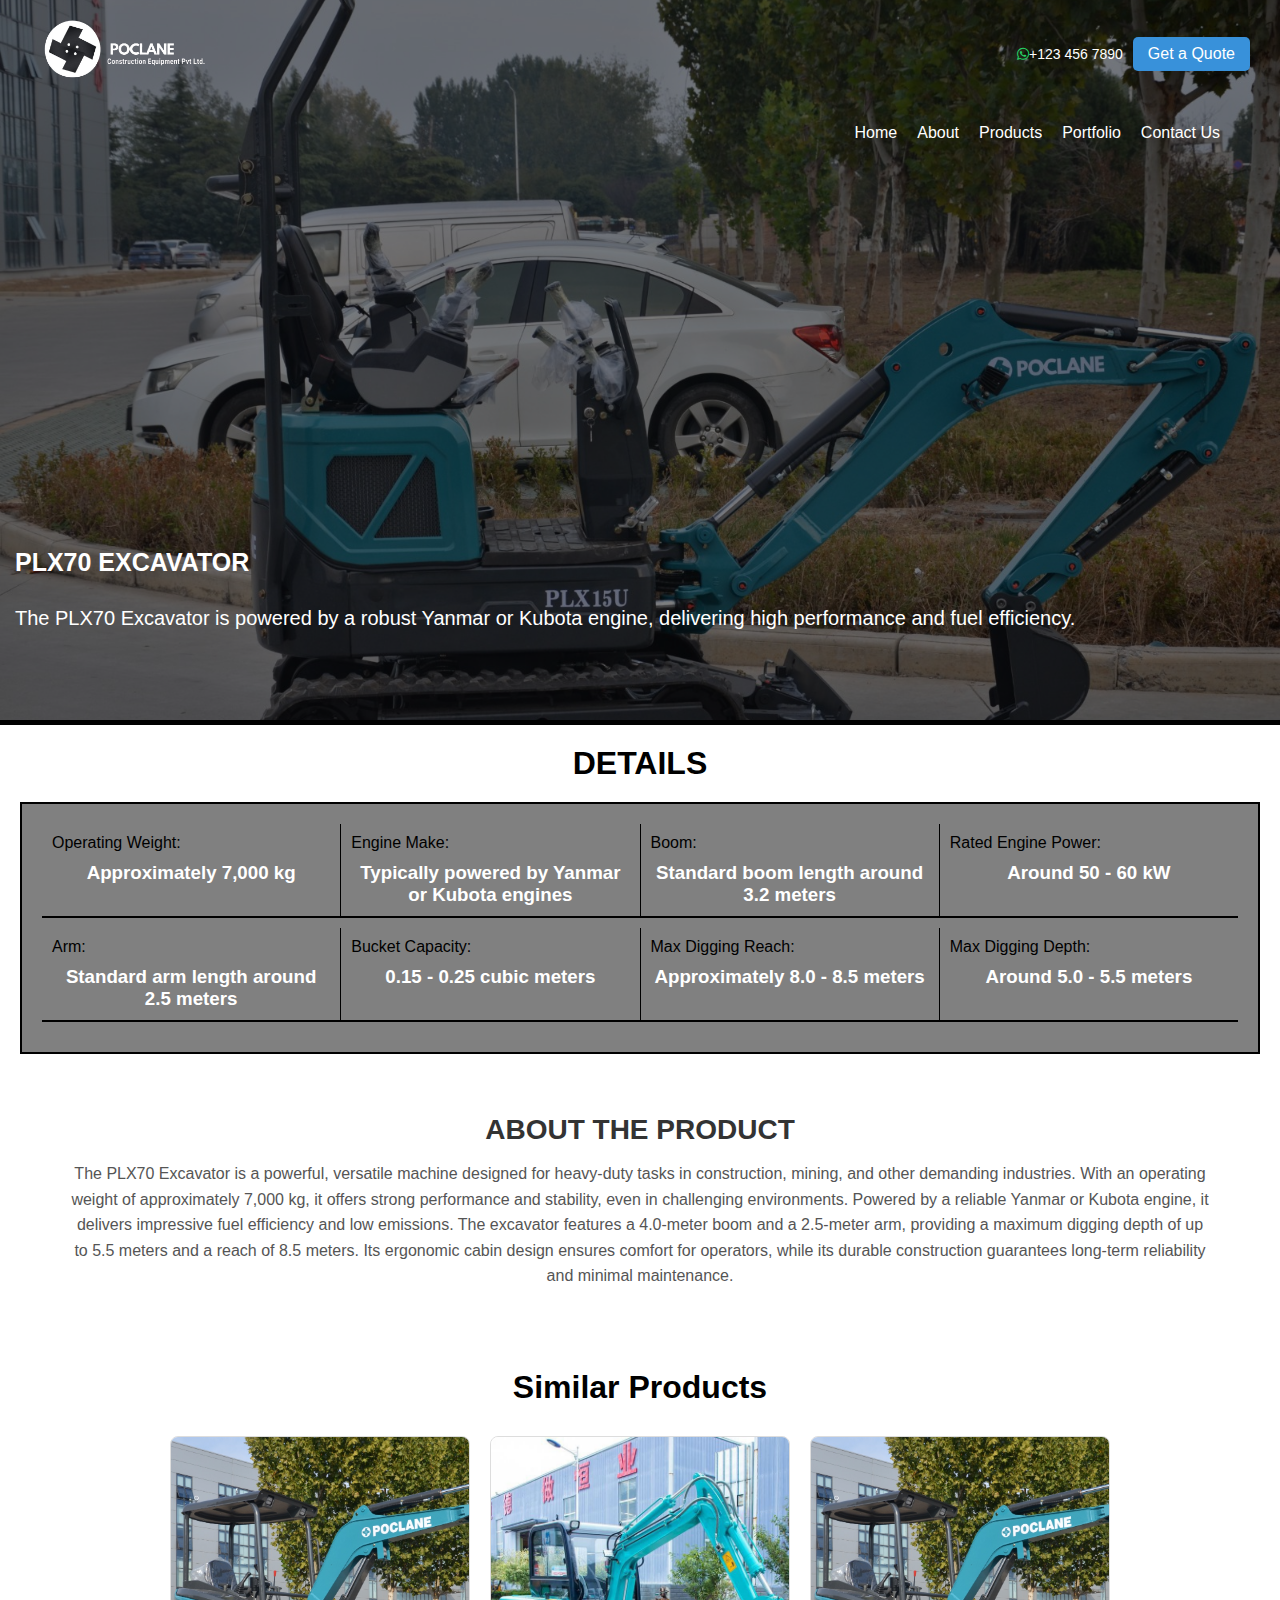
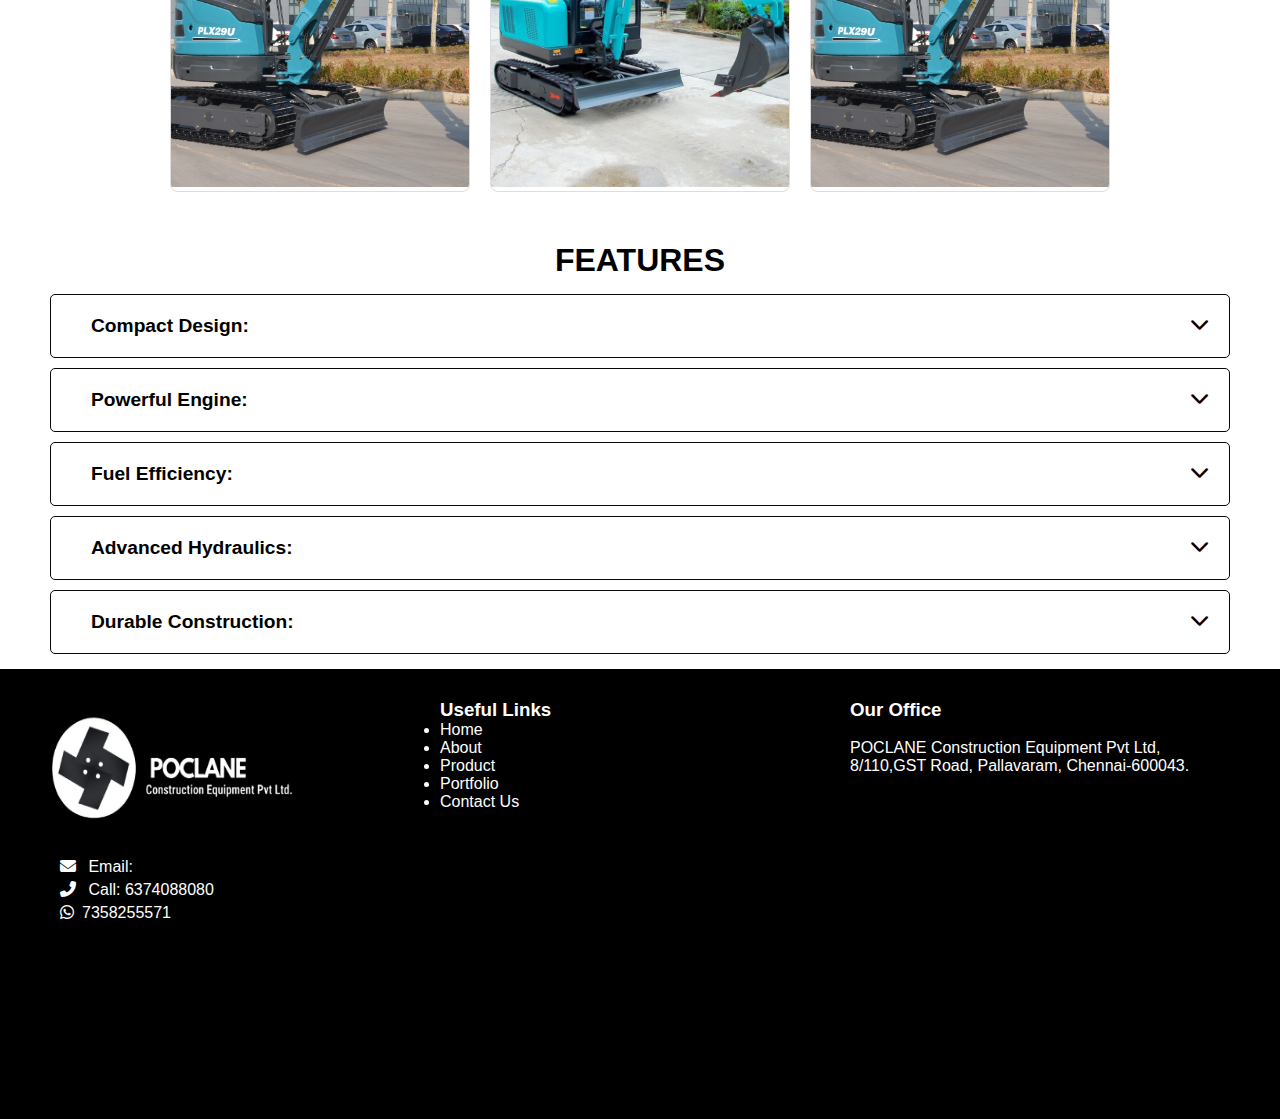
<file: plx70.html>
<!DOCTYPE html>
<html lang="en">
<head>
    <meta charset="UTF-8">
    <meta http-equiv="X-UA-Compatible" content="IE=edge">
    <meta name="viewport" content="width=device-width, initial-scale=1.0">
    <title>Website Header Overlay</title>
    <link rel="stylesheet" href="tool.css">
    <link rel="stylesheet" href="https://cdnjs.cloudflare.com/ajax/libs/font-awesome/6.5.0/css/all.min.css">

</head>
<body>
    <!-- Background Section with Overlay -->
    <section class="background-section" id="about">
        <div class="background-overlay"></div>
        
        <!-- Above Header -->
        <header class="above-header">
            <a href="#" class="site-logo">
           <span class="logo-main"><img src="images/logo.png" alt="logo"></span> 
           
        </a>
            <div class="right-section">

                <div class="whatsapp-contact">
                    <i class="fab fa-whatsapp"></i>
                    <span class="contact-number">+123 456 7890</span>
                </div>
                <a href="#" class="get-quote-btn">Get a Quote</a>
            </div>
        </header>

        <!-- Main Header -->
        <header class="main-header">
            
            
            <div class="menu-icon" onclick="toggleMenu()">
                <i class="fas fa-bars"></i>
            </div>
            <nav class="nav-bar">
                <ul class="nav-list">
                    <li class="nav-item"><a href="index.html" class="nav-link">Home</a></li>
                    <li class="nav-item"><a href="about.html" class="nav-link">About</a></li>
                    <li class="nav-item"><a href="product.html" class="nav-link">Products</a></li>
                    <li class="nav-item"><a href="#" class="nav-link">Portfolio</a></li>
                    <li class="nav-item"><a href="Contact.html" class="nav-link">Contact Us</a></li>
                </ul>
            </nav>
        </header>
        <div class="image-content">
            <h1 class="content-heading">PLX70 EXCAVATOR
            </h1>
            <p class="content-paragraph">
                The PLX70 Excavator is powered by a robust Yanmar or Kubota engine, delivering high performance and fuel efficiency.
 </p>
            
        </div>
    
    </section><hr class="thick-line">
    <!-- section 1 end-->
     <!--section 2 starts-->
    
<!--section 2 ends-->      
<center><h2 style="color: black; padding-top: 20px; font-size: xx-large;">DETAILS</h2></center>
<section class="container">
   
    <div class="horizontal-part">
        <div class="vertical-part">
            <p class="para">Operating Weight:</p>
            <h3 class="heading">  Approximately 7,000 kg</h3>
        </div>
        <div class="vertical-part">
            <p class="para">Engine Make:</p>
            <h3 class="heading">Typically powered by Yanmar or Kubota engines</h3>
        </div>
        <div class="vertical-part">
            <p class="para">Boom:</p>
            <h3 class="heading"> Standard boom length around 3.2 meters
            </h3>
        </div>
        <div class="vertical-part">
            <p class="para">Rated Engine Power: </p>
            <h3 class="heading"> Around 50 - 60 kW</h3>
        </div>
    </div>
    <div class="horizontal-part">
        <div class="vertical-part">
            <p class="para">Arm: </p>
            <h3 class="heading"> Standard arm length around 2.5 meters</h3>
        </div>
        <div class="vertical-part">
            <p class="para">Bucket Capacity:</p>
            <h3 class="heading">  0.15 - 0.25 cubic meters </h3>
        </div>
        <div class="vertical-part">
            <p class="para">Max Digging Reach: </p>
            <h3 class="heading">Approximately 8.0 - 8.5 meters</h3>
        </div>
        <div class="vertical-part">
            <p class="para">Max Digging Depth:</p>
            <h3 class="heading">  Around 5.0 - 5.5 meters

            </h3>
        </div>
    </div>
</section>
<!--section 2 ends-->
<!--about section start-->

<section class="about-product-section">
  <h2 class="about-product-heading">ABOUT THE PRODUCT</h2>
  <p class="about-product-description">
    The PLX70 Excavator is a powerful, versatile machine designed for heavy-duty tasks in construction, mining, and other demanding industries. With an operating weight of approximately 7,000 kg, it offers strong performance and stability, even in challenging environments. Powered by a reliable Yanmar or Kubota engine, it delivers impressive fuel efficiency and low emissions. The excavator features a 4.0-meter boom and a 2.5-meter arm, providing a maximum digging depth of up to 5.5 meters and a reach of 8.5 meters. Its ergonomic cabin design ensures comfort for operators, while its durable construction guarantees long-term reliability and minimal maintenance.
  </p>
</section>


<!-- sbout section end-->
<!--section 3 starts-->
<center><h2 style="color: black; padding-top: 20px; font-size: xx-large;">Similar Products</h2></center>
<div class="popular-machinery-section">
    <div class="machinery-card">
      <div class="machinery-image-container">
        <img src="img1.jpeg" alt="SY20U" class="machinery-image">
      </div>
      <div class="machinery-label">
        <h3>PLX35U</h3>
        <ul>
          <li>Operating Weight:: Approximately 3,500 kg</li>
          <li>Engine Make: Yanmar or Kubota engines</li>
          <li>Rated Engine Power: Around 25 - 30 kW</li>
          <li>Boom: Standard boom length of about 3.0 meters</li>
        </ul>
        <div class="machinery-buttons">
          <a href="plx35u.html" class="view-more-btn">View More</a>
        <a href="" class="download-btn"> Download Brochure</a>
        </div>
      </div>
    </div>
    <div class="machinery-card">
      <div class="machinery-image-container">
        <img src="images/39U.jpeg" alt="PLX39U" class="machinery-image">
      </div>
      <div class="machinery-label">
        <h3>PLX39U</h3>
        <ul>
          <li>Operating Weight: Approximately 3,900 kg</li>
          <li>Engine Make: Yanmar</li>
          <li>Rated Engine Power: Around 30 - 35 kW</li>
          <li>Boom: around 3.2 meters</li>
        </ul>
        <div class="machinery-buttons">
          <a href="plx39u.html" class="view-more-btn">View More</a>
        <a href="" class="download-btn"> Download Brochure</a>
        </div>
      </div>
    </div>
    <div class="machinery-card">
      <div class="machinery-image-container">
        <img src="images/29U.jpeg" alt="PLX29U" class="machinery-image">
      </div>
      <div class="machinery-label">
        <h3>PLX29U</h3>
        <ul>
          <li>Operating Weight: Approximately 2,900 kg</li>
          <li>Engine Make:  Typically Yanmar or Kubota </li>
          <li>Rated Engine Power: Around 18 - 22 kWm</li>
          <li>Boom: Standard boom length around 2.8 meters</li>
        </ul>
        <div class="machinery-buttons">
          <a href="plx29u.html" class="view-more-btn">View More</a>
          <a href="" class="download-btn"> Download Brochure</a>
        </div>
      </div>
  </div>
</div>


<!--section 3 ends-->
<!--section 4 starts --> 
<center><h2 style="color: black; padding-top: 20px; font-size: xx-large;">FEATURES</h2></center>

    <div class="features-section">
      <div class="feature" onclick="expandSection(this)">
        <h3 class="feature-title">Compact Design:</h3>
        <i class="fab-icon fas fa-chevron-down"></i> <!-- FAB Icon -->
        <p class="feature-content">   Ergonomically designed cabin with adjustable seating and controls for operator comfort.
        </p>
      </div>
      <div class="feature" onclick="expandSection(this)">
        <h3 class="feature-title">Powerful Engine:</h3>
        <i class="fab-icon fas fa-chevron-down"></i> <!-- FAB Icon -->
        <p class="feature-content"> Equipped with a high-performance engine for enhanced digging and lifting capabilities.

        </p>
      </div>
      <div class="feature" onclick="expandSection(this)">
        <h3 class="feature-title">Fuel Efficiency:  </h3>
        <i class="fab-icon fas fa-chevron-down"></i> <!-- FAB Icon -->
        <p class="feature-content"> Designed with fuel-saving technology for lower operational costs.</p>
      </div>
      <div class="feature" onclick="expandSection(this)">
        <h3 class="feature-title">Advanced Hydraulics:</h3>
        <i class="fab-icon fas fa-chevron-down"></i> <!-- FAB Icon -->
        <p class="feature-content">Features advanced hydraulic systems for smoother, more efficient operation.</p>
      </div>
      <div class="feature" onclick="expandSection(this)">
        <h3 class="feature-title">Durable Construction: </h3>
        <i class="fab-icon fas fa-chevron-down"></i> <!-- FAB Icon -->
        <p class="feature-content"> Built with high-strength materials to withstand heavy-duty tasks and harsh environments.</p>
      </div>
     
    </div>
  

<!--section 4 ends-->
<!--footer starts-->

<footer>
  <div class="footer-container">
      <div class="footer-column">
          <img src="images/logo.png" alt="Company Logo" class="footer-logo">
          <div class="contact-info">
              <p>
                  <i class="fas fa-envelope"></i> Email: 
              </p>
              <p>
                  <i class="fas fa-phone-alt"></i> Call: 6374088080<br>
                  
              </p>
              <p>
                  <a href="https://wa.me/+917358255571" ><i class="fab fa-whatsapp"></i>7358255571</a>
              </p>
      
          </div>
      </div>
      <div class="footer-column">
          <h3>Useful Links</h3>
          <ul class="contact-info">
              <li><a href="index.html">Home</a></li>
              <li><a href="about.html">About</a></li>
              <li><a href="product.html">Product</a></li>
              <li><a href="#">Portfolio</a></li>
              <li><a href="Contact.html">Contact Us</a></li>
          </ul>
      </div>
      <div class="footer-column">
          <h3>Our Office</h3><br>

          <p>POCLANE Construction Equipment Pvt Ltd,<br>
              8/110,GST Road, Pallavaram, Chennai-600043.</p>
          <div class="map-container">
              <iframe src="https://www.google.com/maps/embed?pb=!1m18!1m12!1m3!1d3888.0497612213117!2d80.14744567327558!3d12.96866768734641!2m3!1f0!2f0!3f0!3m2!1i1024!2i768!4f13.1!3m3!1m2!1s0x3a525f0001ccc775%3A0xc77bd1fa82bf94b7!2sPOCLANE%20CONSTRUCTION%20EQUIPMENT%20INDIA%20PVT%20LTD!5e0!3m2!1sen!2sin!4v1730889045854!5m2!1sen!2sin" width="400" height="300" style="border:0;" allowfullscreen="" loading="lazy" referrerpolicy="no-referrer-when-downgrade"></iframe>
          </div>
      </div>
  </div>
</footer>

<!--footer ends-->


<!--- script starts -->
<script>
    function toggleMenu() {
        const navBar = document.querySelector('.nav-bar');
        navBar.classList.toggle('active');
    }


    // JavaScript to toggle the expanded class and rotate the icon
    function expandSection(element) {
      const allFeatures = document.querySelectorAll('.feature');
      allFeatures.forEach(feature => {
        if (feature !== element) {
          feature.classList.remove('expanded');
        }
      });
      element.classList.toggle('expanded');
    }
  
</script>
</body>
</html>
</file>
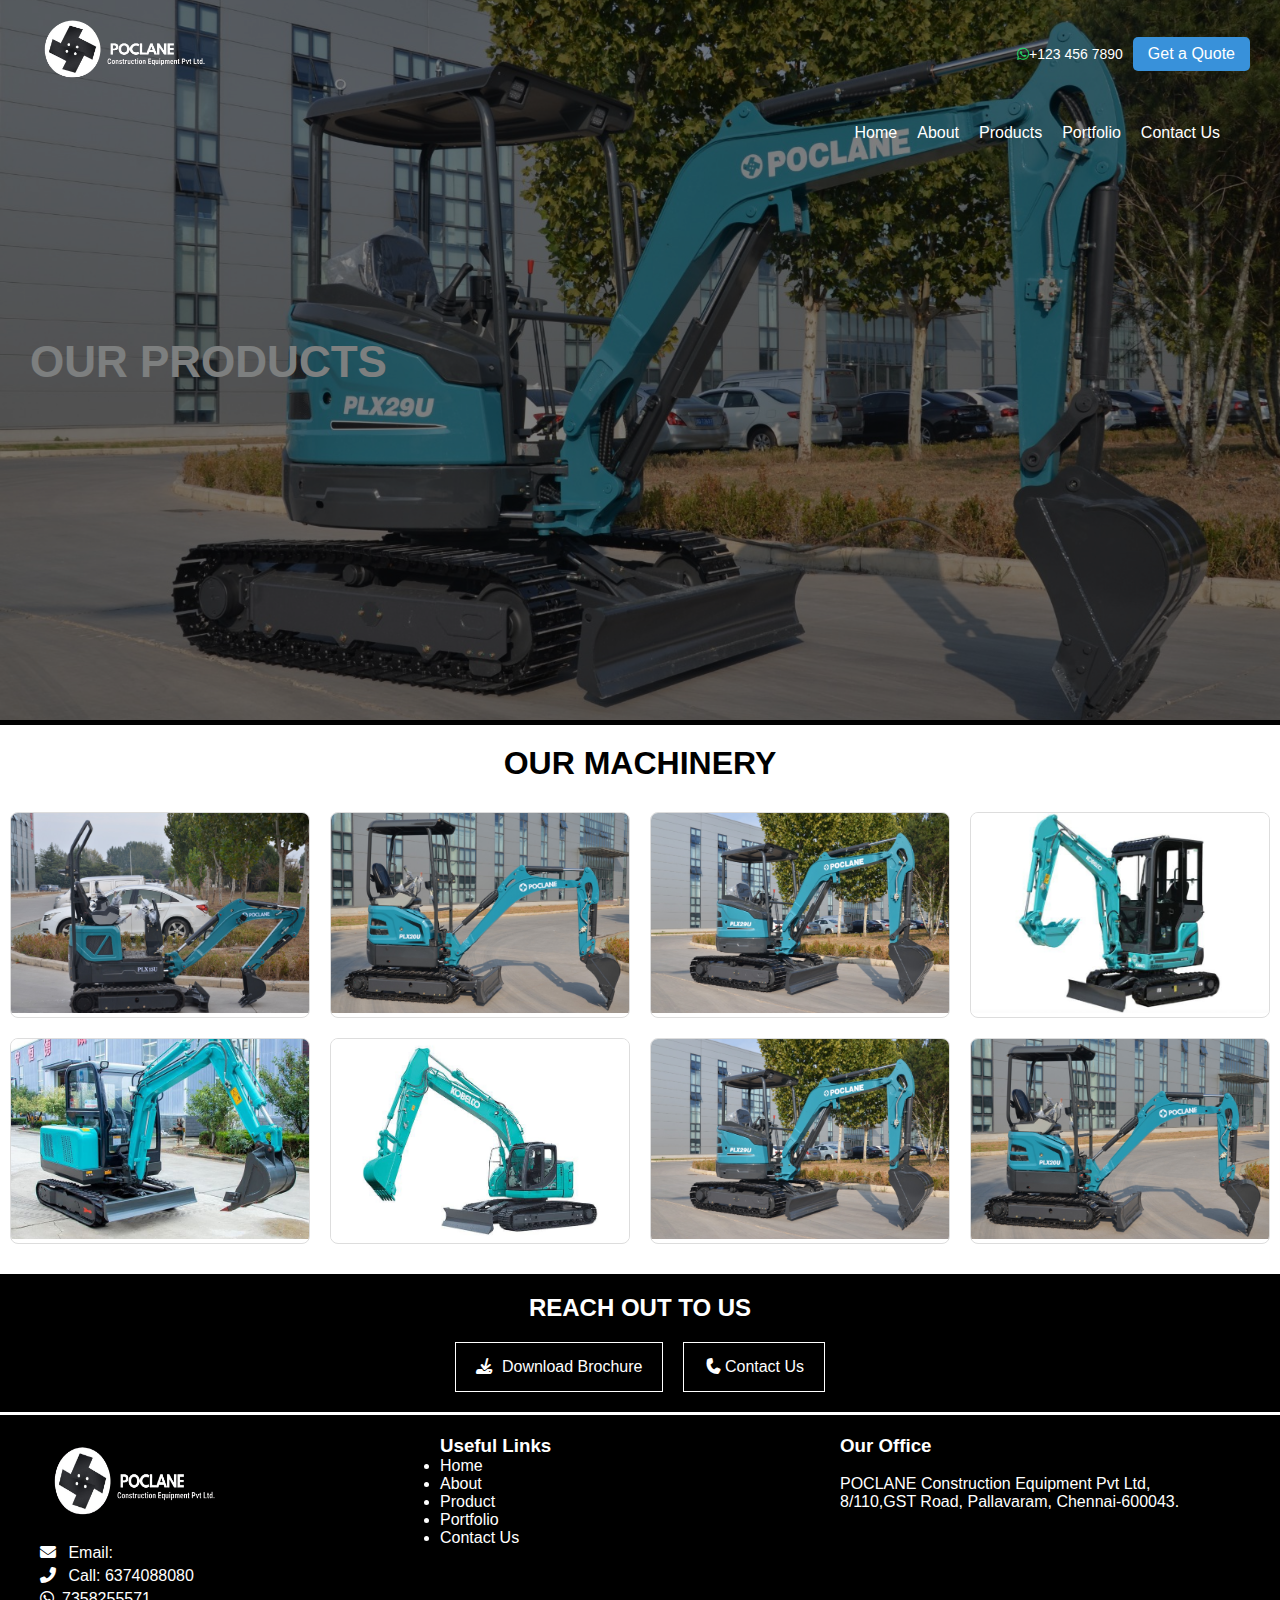
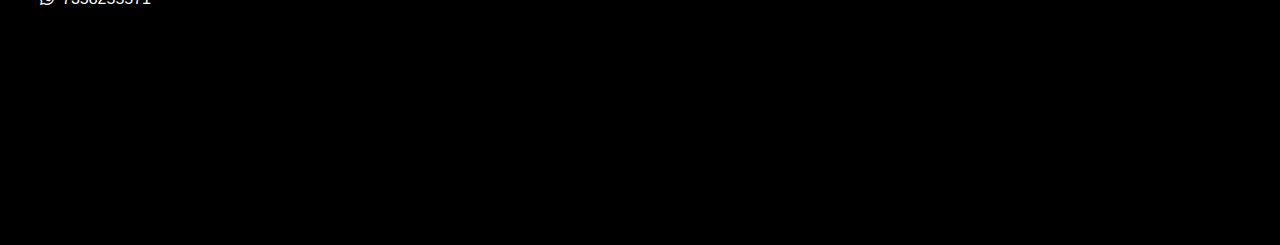
<file: product.html>
<!DOCTYPE html>
<html lang="en">
<head>
    <meta charset="UTF-8">
    <meta http-equiv="X-UA-Compatible" content="IE=edge">
    <meta name="viewport" content="width=device-width, initial-scale=1.0">
    <title>Website Header Overlay</title>
    <link rel="stylesheet" href="product-styles.css">
    <link rel="stylesheet" href="https://cdnjs.cloudflare.com/ajax/libs/font-awesome/6.5.0/css/all.min.css">

</head>
<body>
    <!-- Background Section with Overlay -->
    <section class="background-section" id="about">
        <div class="background-overlay"></div>
        
        <!-- Above Header -->
        <header class="above-header">
            <a href="#" class="site-logo">
           <span class="logo-main"><img src="images/logo.png" alt="logo"></span> 
           
        </a>
            <div class="right-section">

                <div class="whatsapp-contact">
                    <i class="fab fa-whatsapp"></i>
                    <span class="contact-number">+123 456 7890</span>
                </div>
                <a href="#" class="get-quote-btn">Get a Quote</a>
            </div>
        </header>

        <!-- Main Header -->
        <header class="main-header">
            
            
            <div class="menu-icon" onclick="toggleMenu()">
                <i class="fas fa-bars"></i>
            </div>
            <nav class="nav-bar">
                <ul class="nav-list">
                    <li class="nav-item"><a href="index.html" class="nav-link">Home</a></li>
                    <li class="nav-item"><a href="about.html" class="nav-link">About</a></li>
                    <li class="nav-item"><a href="product.html" class="nav-link">Products</a></li>
                    <li class="nav-item"><a href="#" class="nav-link">Portfolio</a></li>
                    <li class="nav-item"><a href="Contact.html" class="nav-link">Contact Us</a></li>
                </ul>
            </nav>
        </header>
        <div class="image-content">
          <h1 class="content-heading" style="color: rgb(251, 255, 255);">OUR PRODUCTS</h1>
          </div>

    </section><hr class="thick-line">
    <!-- section 1 end-->
<!--section 2 start-->
<center><h2 style="color: black; padding-top: 20px; font-size: xx-large;">OUR MACHINERY</h2></center>
<div class="popular-machinery-section">
    <div class="machinery-card">
      <div class="machinery-image-container">
        <img src="images/15U.jpeg" alt="PLX15U" class="machinery-image">
      </div>
      <div class="machinery-label">
        <h3>PLX15U</h3>
        <ul>
          <li>Operating Weight:  1,500 kg (app)</li>
          <li>Engine Make: Yanmar</li>
          <li>Rated Engine Power: 10 - 15 kW (depending on engine type)</li>
          <li>Boom:Standard boom length around 2.0 meters</li>
        </ul>
        <div class="machinery-buttons">
          <a href="plx15u.html" class="view-more-btn">View More</a>
          <a href="plx15u.html" class="download-btn"> Download Brochure</a>
        </div>
      </div>
    </div>
    <div class="machinery-card">
        <div class="machinery-image-container">
          <img src="images/20U.jpeg" alt="PLX20U" class="machinery-image">
        </div>
        <div class="machinery-label">
          <h3>PLX20U</h3>
          <ul>
            <li>Operating Weight:Approximately 2,000 kg</li>
            <li>Engine Make: Yanmar or Kubota (depending on model)</li>
            <li>Rated Engine Power: 13 - 18 kW</li>
            <li>Boom:Standard boom length around 2.5 meters</li>
          </ul>
          <div class="machinery-buttons">
            <a href="plx20u.html" class="view-more-btn">View More</a>
          <a href="" class="download-btn"> Download Brochure</a>
          </div>
        </div>
      </div>
      <div class="machinery-card">
        <div class="machinery-image-container">
          <img src="images/29U.jpeg" alt="PLX29U" class="machinery-image">
        </div>
        <div class="machinery-label">
          <h3>PLX29U</h3>
          <ul>
            <li>Operating Weight: Approximately 2,900 kg</li>
            <li>Engine Make:  Typically Yanmar or Kubota </li>
            <li>Rated Engine Power: Around 18 - 22 kWm</li>
            <li>Boom: Standard boom length around 2.8 meters</li>
          </ul>
          <div class="machinery-buttons">
            <a href="plx29u.html" class="view-more-btn">View More</a>
            <a href="" class="download-btn"> Download Brochure</a>
          </div>
        </div>
      </div><div class="machinery-card">
        <div class="machinery-image-container">
          <img src="images/35U.jpeg" alt="PLX35U" class="machinery-image">
        </div>
        <div class="machinery-label">
          <h3>PLX35U</h3>
          <ul>
            <li>Operating Weight:: Approximately 3,500 kg</li>
            <li>Engine Make: Yanmar or Kubota engines</li>
            <li>Rated Engine Power: Around 25 - 30 kW</li>
            <li>Boom: Standard boom length of about 3.0 meters</li>
          </ul>
          <div class="machinery-buttons">
            <a href="plx35u.html" class="view-more-btn">View More</a>
          <a href="" class="download-btn"> Download Brochure</a>
          </div>
        </div>
      </div>
      <div class="machinery-card">
        <div class="machinery-image-container">
          <img src="images/39U.jpeg" alt="PLX39U" class="machinery-image">
        </div>
        <div class="machinery-label">
          <h3>PLX39U</h3>
          <ul>
            <li>Operating Weight: Approximately 3,900 kg</li>
            <li>Engine Make: Yanmar</li>
            <li>Rated Engine Power: Around 30 - 35 kW</li>
            <li>Boom: around 3.2 meters</li>
          </ul>
          <div class="machinery-buttons">
            <a href="plx39u.html" class="view-more-btn">View More</a>
          <a href="" class="download-btn"> Download Brochure</a>
          </div>
        </div>
      </div>
      <div class="machinery-card">
        <div class="machinery-image-container">
          <img src="images/70U.jpeg" alt="PLX70" class="machinery-image">
        </div>
        <div class="machinery-label">
          <h3>PLX70</h3>
          <ul>
            <li>Operating Weight: Approximately 7,000 kg</li>
            <li>Engine Make: Yanmar</li>
            <li>Rated Engine Power:  Around 50 - 60 kW</li>
            <li>Boom:  5.0 - 5.5 meters</li>
          </ul>
          <div class="machinery-buttons">
            <a href="plx70.html" class="view-more-btn">View More</a>
          <a href="" class="download-btn"> Download Brochure</a>
          </div>
        </div>
      </div>
      <div class="machinery-card">
        <div class="machinery-image-container">
          <img src="img1.jpeg" alt="SY20U" class="machinery-image">
        </div>
        <div class="machinery-label">
          <h3>SY20U</h3>
          <ul>
            <li>Operating Weight: 1.98 T</li>
            <li>Engine Make: Yanmar</li>
            <li>Rated Engine Power: 19.8 hp @ 2400 rpm</li>
            <li>Boom: 1.81 m</li>
          </ul>
          <div class="machinery-buttons">
            <a href="plx15u.html" class="view-more-btn">View More</a>
          <a href="" class="download-btn"> Download Brochure</a>
          </div>
        </div>
      </div>
    <div class="machinery-card">
      <div class="machinery-image-container">
        <img src="img2.jpeg" alt="SY27U" class="machinery-image">
      </div>
      <div class="machinery-label">
        <h3>SY27U</h3>
        <ul>
          <li>Details here...</li>
          <li>More details...</li>
        </ul>
        <div class="machinery-buttons">
          <a href="plx15u.html" class="view-more-btn">View More</a>
          <a href="" class="download-btn"> Download Brochure</a>
        </div>
      </div>
    </div>
  </div>
  
  
<!--section 2 end-->
<!--section 3 starts-->

<section id="reachus">
  <div class="contact-section">
      <h2>REACH OUT TO US</h2>
      <div class="contact-options">
       
          <div class="option">
              <i class="icon-download"></i>
              <a href="https://wa.me/+917358255571" target="_blank">
                  <span>Download Brochure</span>
              </a>
          </div>
          
          <div class="option"><a href="Contact.html">
              <i class="icon-phone"></i>
              <span>Contact Us</span></a>
          </div>
      </div>
  </div><hr class="dark-line"></section>
<!--section 3 ends-->
<!--footer starts-->
<footer>
  <div class="footer-container">
      <div class="footer-column">
          <img src="images/logo.png" alt="Company Logo" class="footer-logo">
          <div class="contact-info">
              <p>
                  <i class="fas fa-envelope"></i> Email: 
              </p>
              <p>
                  <i class="fas fa-phone-alt"></i> Call: 6374088080<br>
                  
              </p>
              <p>
                  <a href="https://wa.me/+917358255571" ><i class="fab fa-whatsapp"></i>7358255571</a>
              </p>
    
          </div>
      </div>
      <div class="footer-column">
          <h3>Useful Links</h3>
          <ul class="contact-info">
              <li><a href="index.html">Home</a></li>
              <li><a href="about.html">About</a></li>
              <li><a href="product.html">Product</a></li>
              <li><a href="#">Portfolio</a></li>
              <li><a href="Contact.html">Contact Us</a></li>
          </ul>
      </div>
      <div class="footer-column">
          <h3>Our Office</h3><br>

          <p>POCLANE Construction Equipment Pvt Ltd,<br>
              8/110,GST Road, Pallavaram, Chennai-600043.</p>
          <div class="map-container">
              <iframe src="https://www.google.com/maps/embed?pb=!1m18!1m12!1m3!1d3888.0497612213117!2d80.14744567327558!3d12.96866768734641!2m3!1f0!2f0!3f0!3m2!1i1024!2i768!4f13.1!3m3!1m2!1s0x3a525f0001ccc775%3A0xc77bd1fa82bf94b7!2sPOCLANE%20CONSTRUCTION%20EQUIPMENT%20INDIA%20PVT%20LTD!5e0!3m2!1sen!2sin!4v1730889045854!5m2!1sen!2sin" width="400" height="300" style="border:0;" allowfullscreen="" loading="lazy" referrerpolicy="no-referrer-when-downgrade"></iframe>
          </div>
      </div>
  </div>
</footer>



<!--footer ends-->


<!--- script starts -->
<script>
    function toggleMenu() {
        const navBar = document.querySelector('.nav-bar');
        navBar.classList.toggle('active');
    }
</script>
</body>
</html>
</file>
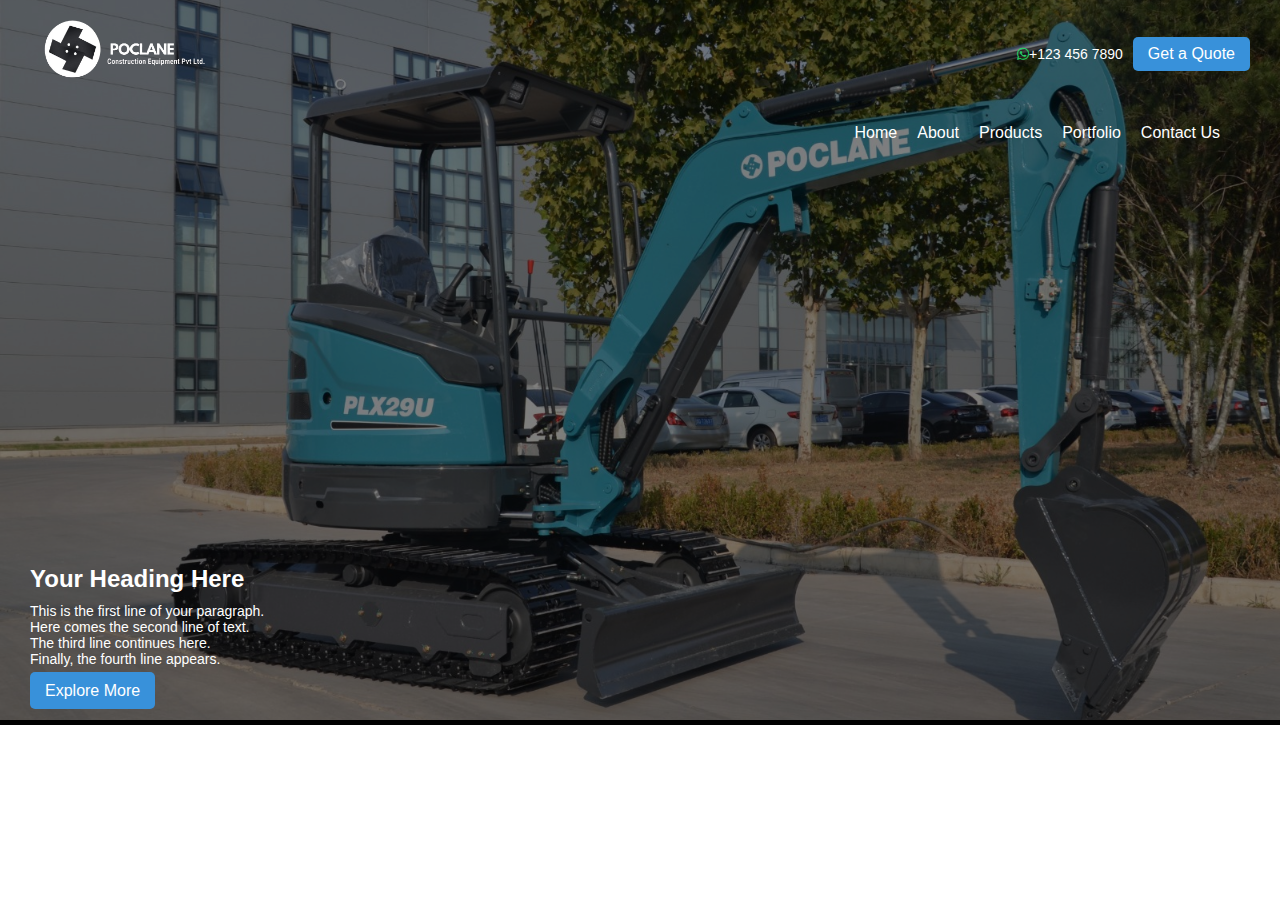
<file: sam.html>
<!DOCTYPE html>
<html lang="en">
<head>
    <meta charset="UTF-8">
    <meta http-equiv="X-UA-Compatible" content="IE=edge">
    <meta name="viewport" content="width=device-width, initial-scale=1.0">
    <title>Website Header Overlay</title>
    <link rel="stylesheet" href="sam.css">
    <link rel="stylesheet" href="https://cdnjs.cloudflare.com/ajax/libs/font-awesome/6.5.0/css/all.min.css">
</head>
<body>
    <!-- Background Section with Overlay -->
    <section class="background-section" id="about">
        <div class="background-overlay"></div>
        
        <!-- Above Header -->
        <header class="above-header">
            <a href="#" class="site-logo">
                <span class="logo-main"><img src="images/logo.png" alt="logo"></span> 
            </a>
            <div class="right-section">
                <div class="whatsapp-contact">
                    <i class="fab fa-whatsapp"></i>
                    <span class="contact-number">+123 456 7890</span>
                </div>
                <a href="#" class="get-quote-btn">Get a Quote</a>
            </div>
        </header>

        <!-- Main Header -->
        <header class="main-header">
            <div class="menu-icon" onclick="toggleMenu()">
                <i class="fas fa-bars"></i>
            </div>
            <nav class="nav-bar">
                <ul class="nav-list">
                    <li class="nav-item"><a href="#" class="nav-link">Home</a></li>
                    <li class="nav-item"><a href="#" class="nav-link">About</a></li>
                    <li class="nav-item"><a href="#" class="nav-link">Products</a></li>
                    <li class="nav-item"><a href="#" class="nav-link">Portfolio</a></li>
                    <li class="nav-item"><a href="#" class="nav-link">Contact Us</a></li>
                </ul>
            </nav>
        </header>

        <!-- Content on the Image -->
        <div class="image-content">
            <h1 class="content-heading">Your Heading Here</h1>
            <p class="content-paragraph">
                This is the first line of your paragraph.<br>
                Here comes the second line of text.<br>
                The third line continues here.<br>
                Finally, the fourth line appears.
            </p>
            <a href="#" class="content-button">Explore More</a>
        </div>
    </section>
    <hr class="thick-line">
</body>
</html>
</file>
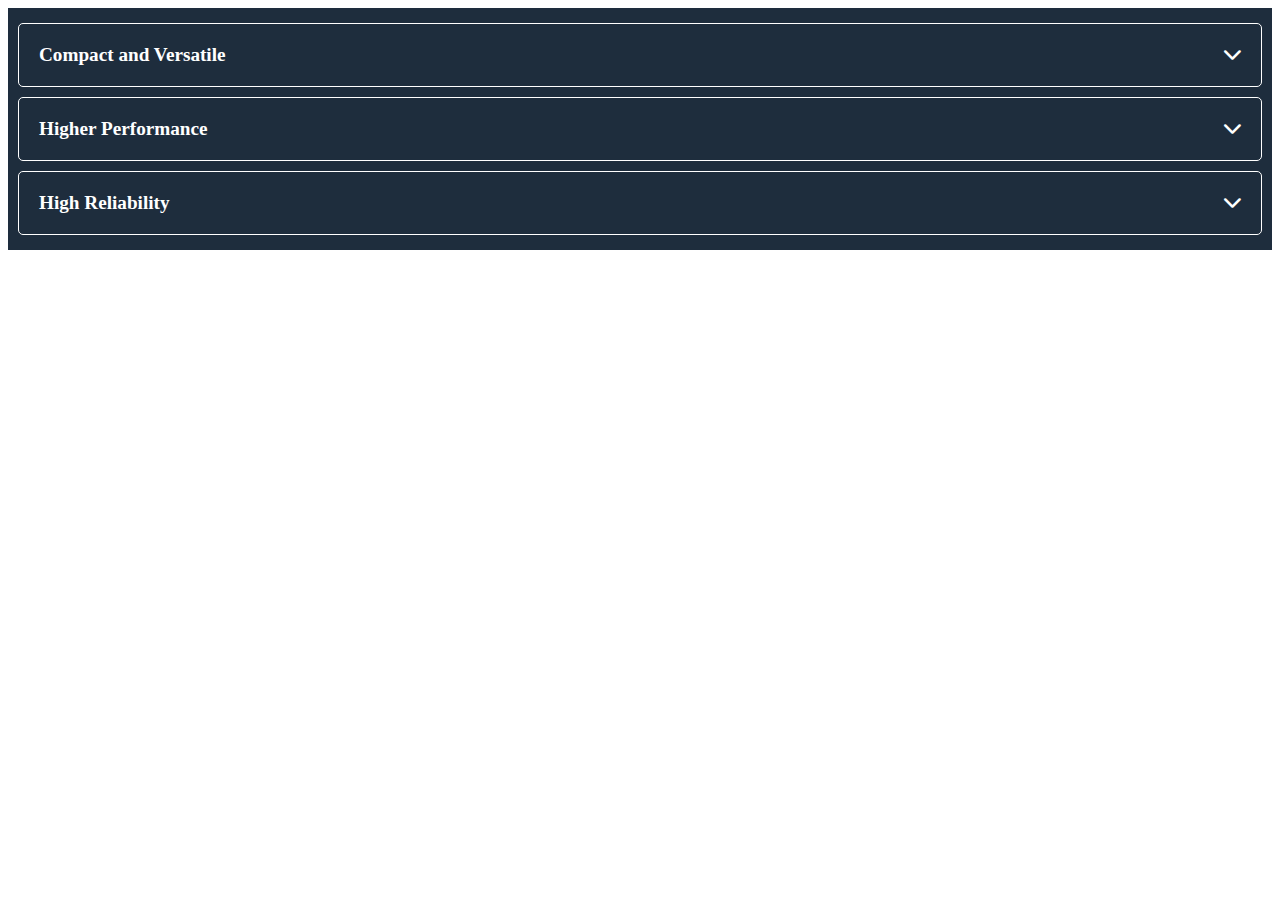
<file: sample.html>
<!DOCTYPE html>
<html lang="en">
<head>
  <meta charset="UTF-8">
  <meta name="viewport" content="width=device-width, initial-scale=1.0">
  <title>Responsive Feature Section</title>
  <!-- Font Awesome CDN for icons -->
  <link rel="stylesheet" href="https://cdnjs.cloudflare.com/ajax/libs/font-awesome/6.0.0-beta3/css/all.min.css">
  <style>
    /* General styles for the features section */
    .features-section {
      display: flex;
      flex-direction: column; /* Stack elements vertically on larger screens */
      background-color: #1e2d3d;
      color: white;
      padding: 10px;
      box-sizing: border-box;
    }

    .feature {
      flex: 1 1 auto; /* Allow flexibility for height */
      cursor: pointer;
      padding: 20px;
      transition: flex 0.5s, background-color 0.3s;
      border: 1px solid #fff;
      box-sizing: border-box;
      margin: 5px 0; /* Vertical margin for spacing */
      position: relative;
      border-radius: 5px;
    }

    .feature-title {
      margin: 0;
      font-size: 1.2em;
    }

    .fab-icon {
      position: absolute;
      right: 20px;
      top: 20px;
      font-size: 1.2em;
      color: #fff;
      cursor: pointer;
      transition: transform 0.3s;
    }

    .feature-content {
      display: none;
      margin-top: 10px;
      font-size: 0.9em;
    }

    .feature.expanded {
      background-color: #2a3b4c; /* Slightly darker background when expanded */
    }

    .feature.expanded .feature-content {
      display: block;
    }

    .feature.expanded .fab-icon {
      transform: rotate(180deg); /* Rotate icon when expanded */
    }

    /* Media Query for Smaller Screens */
    @media (max-width: 768px) {
      .features-section {
        flex-direction: row; /* Align items horizontally on smaller screens */
        flex-wrap: wrap; /* Allow wrapping of items */
      }

      .feature {
        flex: 1 1 100%; /* Take full width in smaller screens */
        margin: 5px; /* Add margin for spacing */
      }
    }
  </style>
</head>
<body>
  <div class="features-section">
    <div class="feature" onclick="expandSection(this)">
      <h3 class="feature-title">Compact and Versatile</h3>
      <i class="fab-icon fas fa-chevron-down"></i> <!-- FAB Icon -->
      <p class="feature-content">Content for Compact and Versatile...</p>
    </div>
    <div class="feature" onclick="expandSection(this)">
      <h3 class="feature-title">Higher Performance</h3>
      <i class="fab-icon fas fa-chevron-down"></i> <!-- FAB Icon -->
      <p class="feature-content">Content for Higher Performance...</p>
    </div>
    <div class="feature" onclick="expandSection(this)">
      <h3 class="feature-title">High Reliability</h3>
      <i class="fab-icon fas fa-chevron-down"></i> <!-- FAB Icon -->
      <p class="feature-content">Content for High Reliability...</p>
    </div>
  </div>

  <script>
    // JavaScript to toggle the expanded class and rotate the icon
    function expandSection(element) {
      const allFeatures = document.querySelectorAll('.feature');
      allFeatures.forEach(feature => {
        if (feature !== element) {
          feature.classList.remove('expanded');
        }
      });
      element.classList.toggle('expanded');
    }
  </script>
</body>
</html>
</file>
<file: header-styles.css>
/* General Reset */
* {
    margin: 0;
    padding: 0;
    box-sizing: border-box;
}

/* Body Styling */
body {
    font-family: Arial, sans-serif;
    background-color: #4e184e;
    max-width: max-content;
}

/* Slideshow Styling */
/* Updated Slideshow Styling */
.background-section {
    height: 100vh; /* Full viewport height */
    position:static;
    overflow: hidden; /* To hide the overflowing images */
    
}

.slideshow-image {
    position: absolute;
    top: 0;
    left: 0;
    width: 100%;
    height: 100%; /* Full height */
    background-size: cover; /* Cover the entire area */
    background-position: center;
    opacity: 0;
    transition: opacity 1s ease-in-out;
    animation: slideShow 25s infinite;
}


.slideshow-image:nth-child(1) {
    background-image: url('images/images/slide1.jfif'); /* Replace with your image path */
    animation-delay: 0s;
}

.slideshow-image:nth-child(2) {
    background-image: url('images/images/slide2.jfif'); /* Replace with your image path */
    animation-delay: 5s;
}

.slideshow-image:nth-child(3) {
    background-image: url('images/images/slide3.jfif'); /* Replace with your image path */
    animation-delay: 10s;
}

.slideshow-image:nth-child(4) {
    background-image: url('images/images/slide4.jfif'); /* Replace with your image path */
    animation-delay: 15s;
}

.slideshow-image:nth-child(5) {
    background-image: url('images/images/slide5.jfif'); /* Replace with your image path */
    animation-delay: 20s;
}

/* Keyframes for the Slideshow */
@keyframes slideShow {
    0% {
        opacity: 0;
    }
    10% {
        opacity: 1;
    }
    20% {
        opacity: 1;
    }
    30% {
        opacity: 0;
    }
    100% {
        opacity: 0;
    }
}

/* Overlay Effect */
.background-overlay {
    position: absolute;
    top: 0;
    left: 0;
    width: 100%;
    height: 100%;
    background-color: rgba(0, 0, 0, 0.5);
    z-index: 1;
}

/* Above Header Styling */
.above-header {
    display: flex;
    justify-content: space-between;
    align-items: center;
    padding: 10px 30px;
    color: #fff;
    position: relative;
    z-index: 10;
}

.above-header img {
    max-width: 200px;
    height: auto;
}

.right-section {
    display: flex;
    align-items: center;
    gap: 10px;
}

/* WhatsApp Contact Styling */
.whatsapp-contact {
    display: flex;
    align-items: center;
    font-size: 14px;
    color: #fff;
}

.whatsapp-contact .fab {
    color: #25D366;
}

/* Get Quote Button */
.get-quote-btn {
    background-color: #3891da;
    color: #fff;
    padding: 8px 15px;
    text-decoration: none;
    border-radius: 5px;
    transition: background-color 0.3s;
}

.get-quote-btn:hover {
    background-color: #96d5ff;
}

/* Main Header Styling */
.main-header {
    display: flex;
    justify-content: space-between;
    align-items: center;
    padding: 15px 30px;
    color: #fff;
    position: relative;
    z-index: 10;
}

/* Menu Icon Styling */
.menu-icon {
    font-size: 24px;
    color: #fff;
    cursor: pointer;
    margin: 0 15px; /* Add spacing around the icon */
}

/* Navigation Bar Styling */
.nav-bar {
    display: none;
    flex-direction: column;
    background-color: rgba(0, 0, 0, 0.8);
    position: absolute;
    top: 100%;
    left: 0;
    width: 100%;
    padding: 10px 0;
    z-index: 5;
}

.nav-bar.active {
    display: flex;
}

.nav-list {
    list-style: none;
    display: flex;
    flex-direction: column;
    gap: 10px;
    padding: 0 30px;
}

.nav-item {
    text-align: left;
}

.nav-link {
    text-decoration: none;
    color: #fff;
    font-size: 16px;
}

/* Horizontal Line Styling */
.thick-line {
    border: none;
    height: 5px;
    background-color: black;
    width: 100%;
    position: fixed;
}

/* Container for Heading, Paragraph, and Button */
.text-container {
    position: absolute;
    bottom: 30px;
    left: 30px;
    max-width: 500px;
    z-index: 2;
}

/* Gradient Heading */
.gradient-heading {
    font-size: 44px;
    font-weight: 600;
    background: linear-gradient(to right, #DEB0DF, #A16BFE);
    -webkit-background-clip: text;
    -webkit-text-fill-color: transparent;
    margin: 0;
    opacity: 0;
    animation: fadeIn 1.5s forwards;
}

/* Paragraph Styling */
.text-paragraph {
    font-size: 18px;
    color: white;
    margin: 15px 0;
    opacity: 0;
    animation: fadeIn 1.5s forwards 0.5s; /* Delayed to appear after heading */
}

/* Button Styling */
.cta-button {
    background-color: black;
    color: white;
    border: 1px solid white;
    padding: 10px 20px;
    text-decoration: none;
    font-size: 16px;
    cursor: pointer;
    opacity: 0;
    animation: fadeIn 1.5s forwards 1s; /* Delayed to appear after paragraph */
}

/* Button Hover Effect */
.cta-button:hover {
    background-color: #333;
}

/* Fade-In Animation */
@keyframes fadeIn {
    0% { opacity: 0; transform: translateY(20px); }
    100% { opacity: 1; transform: translateY(0); }
}

/* Remove Padding Around the Container */


.background-section {
    position: static;
    height: 100vh;
    width: 100%;
    overflow: hidden;
}

/* Responsive Design */
@media (max-width: 768px) {
    .background-section{
        padding-left: 0px;
        padding-top: 0px;
        padding-right: 0px;
        overflow-x: hidden;
    }
    .above-header {
        flex-direction: column;
        align-items: flex-start; /* Align items to the start */
    }

    .right-section {
        order: 1; /* Place it below the logo */
        gap: 5px; /* Reduced gap for mobile */
        flex-wrap: wrap; /* Allow wrapping of content */
    }

    .menu-icon {
        order: 0; /* Move the menu icon above the contact info */
        margin: 10px 0; /* Margin above and below */
    }

    .whatsapp-contact,
    .get-quote-btn {
        font-size: 12px; /* Smaller font for mobile */
    }

    .nav-bar {
        padding: 10px; /* More padding for mobile */
    }
}

@media (min-width: 769px) {
    .background-section{
        padding-left: 0px;
        padding-top: 0px;
        padding-right: 0px;
    }
    .menu-icon {
        display: none; /* Hide the icon on larger screens */
    }

    .nav-bar {
        display: flex;
        flex-direction: row;
        position: static;
        background-color: transparent;
        padding: 0;
    }

    .nav-list {
        flex-direction: row;
        gap: 20px;
        justify-content: flex-end;
        margin-left: auto;
    }

    .nav-item {
        text-align: center;
    }
    .text-container{
        padding: 10px 10px;
        
    }
}


/* section 2 start*/
html, body {
    margin: 0;
    padding: 0;
    
    overflow-x: hidden; /* Prevents horizontal scroll */
    width: 100vw; /* Full viewport width */
}
.background-section, .next-section {
    position: relative;
}
.image-text-container {
    display: flex; /* Use flexbox for layout */
    background-color:#3d0e3f; /* Black background for the container */
    width: 100%; /* Full width of the container */
    height: 400px; /* Fixed height for the sections */
    border-radius: 0px; /* Optional: rounded corners */
    overflow: hidden; /* Hide overflow */
margin-top: 0%;
}

.image-section,
.text-section {
    flex: 1; /* Equal width for both sections */
    display: flex;
    align-items: center; /* Center content vertically in image section */
    justify-content: center; /* Center content horizontally in image section */
    position: relative; /* Position relative for pseudo-elements */
   padding: 0px;
   margin: 0%;
   overflow: hidden; 
   border: none;
   outline: none;
}

.image-section img {
    width: 500px; /* Fixed width */
    height: 300px; /* Fixed height */

    border: 2px solid white; /* Border width, style, and color */
    border-radius: 10px; /* Optional: to make the corners rounded */
    padding: 20px;
}

.text-section {
    padding: 20px; /* Padding inside the text section */
    display: flex;
    flex-direction: column; /* Stack heading, paragraph, and button vertically */
    justify-content: center; /* Center content vertically in the text section */
}

.text-section h2 {
    background: linear-gradient(90deg, grey, white); /* Red gradient */
    -webkit-background-clip: text; /* Clips the background to the text */
    -webkit-text-fill-color: transparent; /* Makes the text fill transparent */
    font-size: 24px; /* Adjust heading size */
    margin-bottom: 10px; /* Space below the heading */
}

.text-section p {
    background: linear-gradient(90deg, white, whitesmoke); /* White gradient */
    -webkit-background-clip: text; /* Clips the background to the text */
    -webkit-text-fill-color: transparent; /* Makes the text fill transparent */
    font-size: 16px; /* Adjust paragraph size */
    line-height: 1.5; /* Improved readability */
    width: 100%; /* Full width for the paragraph */
    margin-bottom: 20px; /* Space below the paragraph */
}

.cta-button {
    background-color: #3d0e3f; /* Button background color */
    color: white; /* Button text color */
    border: 1px solid white; /* No border */
    padding: 10px 20px; /* Padding for the button */
    border-radius: 5px; /* Rounded corners */
    cursor: pointer; /* Pointer cursor on hover */
    font-size: 16px; /* Font size */
}

.cta-button:hover {
    background-color: #9c9d9e; /* Button color on hover */
}

/* Responsive Styles */
@media (max-width: 768px) {
    .image-text-container {
        flex-direction: column; /* Stack image and text on smaller screens */
        height: auto; /* Adjust height for responsive view */
    }

    .image-section,
    .text-section {
        height: auto; /* Allow sections to auto-adjust height */
    }

    .image-section img {
        width: 100%; /* Full width image on smaller screens */
        height: auto; /* Auto height */
    }

    .text-section h2 {
        font-size: 20px; /* Smaller heading size */
    }

    .text-section p {
        font-size: 14px; /* Smaller paragraph size */
    }
}


/* section 2 end*/





/*section 3 start*/
.product-portfolio {
    background-color: white; /* Set background color to black */
    text-align: center;
    padding: 50px 0; /* Added padding for better spacing */
}

.portfolio-heading {
    background: linear-gradient(90deg, #323233, #5a5b5c);
    -webkit-background-clip: text;
    -webkit-text-fill-color: transparent;
    font-size: 2.5rem;
    margin-bottom: 30px;
}

.card-container {
    display: flex;
    flex-wrap: wrap;
    justify-content: center;
}

.card {
    background-color: white; /* Set card color */
    border-radius: 8px;
    width: 18%; /* Adjust width for responsiveness */
    margin: 10px;
    overflow: hidden;
    box-shadow: 0 2px 5px rgba(58, 56, 56, 0.3); /* Slightly darker shadow */
    border: 2px solid #3d0e3f; /* Border width, style, and color */
    border-radius: 10px; /* Optional: to make the corners rounded */
    padding: 20px;
}

.card-image img {
    padding-left: 10%;
    padding-right: 10%;
    padding-top: 10%;
    width: 90%;
    height: 150px;
}

.card-label {
    padding: 15px;
    font-size: 1.2rem;
    color: rgb(10, 10, 10); /* Set label color to white */
    text-align: center;
}


@media (max-width: 768px) {
    .card {
        width: 45%; /* Adjust to fit two cards in a row on smaller screens */
    }
}

@media (max-width: 480px) {
    .card {
        width: 90%; /* Stack cards on small screens */
    }
}

/*section 3 end*/
/*section 4 start*/
.unique-white-section {
    background-color: #ffffff;
    padding: 20px;
    display: flex;
    justify-content: center;
    align-items: center;
}

.unique-card-container {
    display: flex;
    gap: 15px;
}

.unique-custom-card {
    width: 150px;
    height: 150px;
    background-color: #ffffff;
    border: 2px solid #3d0e3f;
    display: flex;
    flex-direction: column;
    justify-content: center;
    align-items: center;
    font-size: 14px;
    color: #3d0e3f;
    position: relative;
}

.unique-card-label {
    font-size: 18px;
    color: #3d0e3f;
    margin-bottom: 5px;
}

.unique-card-image {
width: 110px;
    height: 110px;
    object-fit: cover;
    border-radius: 50%;
}

/* Responsive design */
@media (max-width: 768px) {
    .unique-custom-card {
        width: 80px;
        height: 80px;
    }

    .unique-card-label {
        font-size: 18px;
    }

    .unique-card-image {
        width: 70px;
        height: 70px;
    }
}

@media (max-width: 769px) {
    .unique-white-section {
        padding: 10px;
    }

    .unique-card-container {
        flex-direction: column;
        align-items: center;
    }

    .unique-custom-card {
        width: 150px;
        height: 110px;
    }

    .unique-card-label {
        font-size: 18px;
    }

    .unique-card-image {
        width: 80px;
        height: 80px;
    }
}
/*section 4 end*/
#customer-testimonial {
    background-color: rgb(122, 119, 119);
    color: rgb(14, 13, 13);
    padding: 50px 20px;
    text-align: center;
}

.section-heading {
    font-size: 2.5em;
    color: rgb(7, 7, 7);
    margin-bottom: 20px;
}

.testimonial-slider {
    position: relative;
    width: 80%;
    margin: 0 auto;
    max-width: 1000px;
}

.testimonial-card {
    display: none;
    padding: 20px;
    background: white;
    border-radius: 10px;
    box-shadow: 0 5px 10px rgba(0, 0, 0, 0.1);
    color: black;
    transition: opacity 5s ease-in-out;
    opacity: 10;
}
.testimonial-card.show {
    display: block;
    opacity: 1;
}
.testimonial-img img {
    width: 80px;
    height: 80px;
    border-radius: 50%;
}

.testimonial-content {
    margin-left: 20px;
}

.testimonial-text {
    font-size: 1.1em;
    line-height: 1.5;
    text-align: justify;
    margin: 5px;
    margin-right: 5px;
}

.testimonial-author {
    margin-top: 20px;
    font-weight: bold;
}

.nav-button {
    position: absolute;
    top: 50%;
    transform: translateY(-50%);
    background-color: transparent;
    border: none;
    font-size: 2em;     
    color: rgb(8, 8, 8);
    cursor: pointer;
}

.prev {
    left: 10px;
}

.next {
    right: 10px;
}

/*section 5 starts*/
body {
    background-color: white;
    color: black;
    padding: 10px;
}

.testimonial-section {
    display: flex;
    flex-wrap: wrap;
    justify-content: space-around;
    padding: 5px;
}

.card {
    width: 300px; /* Default width */
    background-color: white;
    color: black;
    padding: 20px;
    border-radius: 10px;
    text-align: left; /* Align text to the left */
    border: 2px solid black;
    margin: 10px;
}

.profile-section {
    margin-bottom: 15px;
}

.profile-picture {
    width: 100px;
    height: 100px;
    object-fit: cover;
    border-radius: 0;
}

.review-section {
    margin-bottom: 15px;
}

.review-text {
    margin: 5px 0;
    font-size: 14px;
    text-align: left; /* Ensure review text is left-aligned */
}

.name-designation {
    font-size: 16px;
    text-align: left; /* Align name and designation to the left */
}

.name {
    font-weight: bold;
}

.designation {
    font-style: italic;
}

/* Responsive styles */
@media (max-width: 768px) {
    .testimonial-section {
        justify-content: center;
    }

    .card {
        width: 100%;
        max-width: 350px;
        margin: 10px 10px;
    }
}

@media (max-width: 480px) {
    .card {
        width: 100%;
        padding: 15px;
    }

    .profile-picture {
        width: 80px;
        height: 80px;
    }

    .review-text {
        font-size: 12px;
        margin: 3px 3px;
    }

    .name-designation {
        font-size: 14px;
    }
}

/*section 5 ends*/
/*section 6 starts*/
/* Body styling */

/* Contact section styling */
.contact-section {
    text-align: center;
    color: white;
    padding: 20px;
    background-color: black;
}

.contact-section h2 {
    font-size: 24px;
    font-weight: bold;
    margin-bottom: 10px;
    position: relative;

}

/* Flex layout for contact options */
.contact-options {
    display: flex;
    justify-content: center;
    align-items: center;
    gap: 20px;
    margin-top: 20px;
    flex-wrap: wrap;
    text-decoration: none;
    
}

.option {
    border: 1px solid white;
    padding: 15px 20px;
    justify-content: center;
    display: flex;
    align-items: center;
    gap: 10px;
    cursor: pointer;
    transition: background-color 0.3s, color 0.3s;
    
}
.option a {
    color: white;
    text-decoration: none;
}

.option:hover {
    background-color: white;
    color: #1A2A4F;
}
.option a :hover{
    background-color: white;
    color:#1A2A4F;
}
/* FontAwesome icons */
.icon-location:before,
.icon-download:before,
.icon-phone:before {
    font-family: FontAwesome;
    font-weight: 400;
}

.icon-location:before { content: '\f3c5'; } /* Location icon */
.icon-download:before { content: '\f019'; } /* Download icon */
.icon-phone:before { content: '\f095'; } /* Phone icon */

/* Responsive styling */

/* Medium screens (tablets) */
@media (max-width: 768px) {
    .contact-section h2 {
        font-size: 22px;
    }
    
    .option {
        padding: 10px 15px;
        font-size: 0.9rem;
    }
}

/* Small screens (mobile) */
@media (max-width: 480px) {
    .contact-section {
        padding: 15px;
    }

    .contact-section h2 {
        font-size: 20px;
        margin-bottom: 15px;
    }
    
    .contact-options {
        flex-direction: column;
        gap: 15px;
    }

    .option {
        padding: 10px 15px;
        width: 100%;
        max-width: 250px;
        font-size: 0.85rem;
    }
    
    .option i {
        font-size: 1.2rem;
    }
}

.dark-line {
    border: none;
    height: 3px;
    background-color: white;
    width: 100%;
}


/*section 6 ends*/
/* footer starts*/
footer {
    background-color: black; /* Footer background color */
    color: #fff; /* Text color */
    padding: 20px; /* Padding around footer */
}

.footer-container {
    display: flex; /* Flexbox for column layout */
    justify-content: space-between; /* Space between columns */
}

.footer-column {
    flex: 1; /* Each column takes equal space */
    padding: 0 20px; /* Padding for columns */
}

.footer-logo {
    max-width: 200px; /* Responsive logo */
    height: 100px; /* Maintain aspect ratio */
}

.contact-info p {
    margin: 5px 0;
    color: white; /* Spacing between contact info */
}

.useful-links {
    list-style:disc; /* Remove bullets */
    padding: 0; /* Remove padding */
    align-items: flex-start;
    justify-content: left;
}

.useful-links li {
    margin: 5px 0; /* Spacing between links */
}

.useful-links a {
    color: white; /* Link color */
    text-decoration: none; /* Remove underline */
}

.map-container {
    margin-top: 10px; /* Spacing above the map */
}
.contact-info i {
    margin-right: 8px; /* Spacing between icon and text */
    color: white; /* Icon color */
}
footer a {
    text-decoration: none; /* Removes the underline */
    color: white; /* Change this to your desired color */
}

footer a:hover {
    color: grey; /* Optional: Change color on hover */
}

/* Responsive styles */
@media (max-width: 768px) {
    .footer-container {
        flex-direction: column; /* Stack columns on small screens */
        align-items: justify; /* Center content */
    }
    .footer-logo{
        align-items: justify;
        margin: 0;
    }

    .footer-column {
        align-items: justify;
        margin: 0;
        padding: 10px; /* Reduce padding for smaller screens */
    }
   .contact-info li {
    align-items: justify;
    margin-left: 15px;
       list-style-type:disc;
    }
    .map-container iframe {
        width: 100%; /* Full width on small screens */
    }
}
</file>
<file: tool.css>
/* General Reset */
* {
    margin: 0;
    padding: 0;
    box-sizing: border-box;
}

/* Body Styling */
body {
    font-family: Arial, sans-serif;
    background-color: #fff;
}

/* Section with Background Image */
.background-section {
    background-image: url('images/15U.jpeg'); /* Replace with your image path */
    background-size: cover;
    background-position: center;
    height: 80vh;
    position: relative;
}

/* Overlay Effect */
.background-overlay {
    position: absolute;
    top: 0;
    left: 0;
    width: 100%;
    height: 100%;
    background-color: rgba(0, 0, 0, 0.5);
    z-index: 1;
}

/* Above Header Styling */
.above-header {
    display: flex;
    justify-content: space-between;
    align-items: center;
    padding: 10px 30px;
    color: #fff;
    position: relative;
    z-index: 10;
}

.above-header img {
    max-width: 200px;
    height: auto;
}

.right-section {
    display: flex;
    align-items: center;
    gap: 10px;
}

/* Updated the WhatsApp Contact Styling for Responsiveness */
.whatsapp-contact {
    display: flex;
    align-items: center;
    font-size: 14px;
    color: #fff;
}

.whatsapp-contact .fab {
    color: #25D366;
}

/* Get Quote Button */
.get-quote-btn {
    background-color: #3891da;
    color: #fff;
    padding: 8px 15px;
    text-decoration: none;
    border-radius: 5px;
    transition: background-color 0.3s;
}

.get-quote-btn:hover {
    background-color: #96d5ff;
}

/* Main Header Styling */
.main-header {
    display: flex;
    justify-content: space-between;
    align-items: center;
    padding: 15px 30px;
    color: #fff;
    position: relative;
    z-index: 10;
}

/* Menu Icon Styling */
.menu-icon {
    font-size: 24px;
    color: #fff;
    cursor: pointer;
    margin: 0 15px; /* Add spacing around the icon */
}

/* Navigation Bar Styling */
.nav-bar {
    display: none;
    flex-direction: column;
    background-color: rgba(0, 0, 0, 0.8);
    position: absolute;
    top: 100%;
    left: 0;
    width: 100%;
    padding: 10px 0;
    z-index: 5;
}

.nav-bar.active {
    display: flex;
}

.nav-list {
    list-style: none;
    display: flex;
    flex-direction: column;
    gap: 10px;
    padding: 0 30px;
}

.nav-item {
    text-align: left;
}

.nav-link {
    text-decoration: none;
    color: #fff;
    font-size: 16px;
}

/* Horizontal Line Styling */
.thick-line {
    border: none;
    height: 5px;
    background-color: black;
    width: 100%;
}
/* Content on the Image */
.image-content {
    position: absolute;
    bottom: 20px;
    left: 30px;
    color: #fff;
    padding-bottom: 50px;
    z-index: 2;
}

.content-heading {
    font-size: 34px;
    margin-bottom: 30px;
    border: #070707;
    padding-top: 30px;
}

.content-paragraph {
    font-size: 24px;
    margin-bottom: 25px;
}



.content-button {
    background-color: #0e0d0d;
    border: none;
    color: white;
    padding: 10px 20px;
    font-size: 16px;
    cursor: pointer;
    margin-bottom: 20px;
    
  }
  
  .content-button:hover {
    background-color: #797171;
  }
  
/* Responsive Design */
@media (max-width: 768px) {
    .above-header {
        flex-direction: column;
        align-items: flex-start; /* Align items to the start */
    }
    .right-section {
      display: none;
  }

    .menu-icon {
        order: 0; /* Move the menu icon above the contact info */
        margin: 10px 0; /* Margin above and below */
    }

    .whatsapp-contact,
    .get-quote-btn {
        font-size: 12px; /* Smaller font for mobile */
    }

    .nav-bar {
        padding: 10px; /* More padding for mobile */
    }
}
 /* Adjust image content for mobile */
 .image-content {
    left: 15px; /* Less space on the left */
    bottom: 15px; /* Less space from the bottom */
    text-align: left; /* Align text to the left */
}

.content-heading {
    font-size: 25px; /* Smaller heading on mobile */
}

.content-paragraph {
    font-size: 20px; /* Smaller paragraph on mobile */
}

.content-button {
    text-decoration: none;
    padding: 8px 10px; /* Smaller button padding */
    font-size: 16px; /* Smaller button text */
}


@media (min-width: 769px) {
    .menu-icon {
        display: none; /* Hide the icon on larger screens */
    }

    .nav-bar {
        display: flex;
        flex-direction: row;
        position: static;
        background-color: transparent;
        padding: 0;
    }

    .nav-list {
        flex-direction: row;
        gap: 20px;
        justify-content: flex-end;
        margin-left: auto;
    }

    .nav-item {
        text-align: center;
    }
}


/*section  2*/
.container {
    background-color: grey;
    border: 2px solid black;
    padding: 20px;
    margin: 20px;
    color: white;
}

.horizontal-part {
    display: flex;
    border-bottom: 2px solid black;
    margin-bottom: 10px; /* Spacing between horizontal parts */
}

.vertical-part {
    flex: 1;
    border-right: 1px solid  black;
    padding: 10px;
    box-sizing: border-box;
}

.vertical-part:last-child {
    border-right: none; /* Remove right border for the last vertical part */
}

.para {
    margin: 0;
    color: black;
}

.heading {
    padding-top: 10px;
    margin: 0;
    text-align: center;
}

/* Responsive Styles */
@media (max-width: 768px) {
    .horizontal-part {
        flex-direction: column; /* Stack vertically on smaller screens */
    }

    .vertical-part {
        border-right: none; /* Remove right border in column layout */
        border-bottom: none;
       
    }

    .vertical-part:last-child {
       border-bottom: none;
    }
}
/*about*/

.about-product-section {
    background-color: white; /* Light background color for contrast */
    padding: 40px 20px; /* Space around the content */
    padding-left: 30px;
    padding-right: 30px;
    text-align: center; /* Center-align the text */
    border-radius: 10px; /* Rounded corners for the section */
    margin: 20px auto; /* Center the section with some vertical margin */
    max-width: 1200px; /* Limit the width for better readability */
  }
  
  .about-product-heading {
    font-size: 28px; /* Larger font size for the heading */
    color: #333; /* Darker color for the heading text */
    margin-bottom: 15px; /* Space below the heading */
  }
  
  .about-product-description {
    font-size: 16px; /* Normal font size for the description */
    color: #555; /* Gray color for the description text */
    line-height: 1.6; /* Improve readability */
    align-items:center;
    margin: 0;
  }
  
  /* Responsive Styles */
  @media (max-width: 768px) {
    .about-product-section {
      padding: 30px 15px; /* Reduce padding on smaller screens */
    }
  
    .about-product-heading {
      font-size: 24px; /* Smaller font size for the heading */
    }
  
    .about-product-description {
        padding-right: 10px;
      font-size: 14px; /* Smaller font size for the description */
    }
  }
  
  @media (max-width: 480px) {
    .about-product-section {
      padding: 20px 10px; /* Further reduce padding for very small screens */
    }
  
    .about-product-heading {
      font-size: 20px; /* Even smaller font size for the heading */
    }
  
    .about-product-description {
      font-size: 13px; /* Even smaller font size for the description */
    }
  }
  

/*section 3*/

.popular-machinery-section {
    padding-top: 30px;
    padding-bottom: 30px;
    display: flex;
    flex-wrap: wrap;
    gap: 20px;
    justify-content: center;
  }
  
  .machinery-card {
    position: relative;
    width: 300px;
   
    overflow: hidden;
    border: 1px solid #ddd;
    border-radius: 8px;
    transition: transform 0.3s;
  }
  
  .machinery-card:hover {
    transform: translateY(-10px);
  }
  
  .machinery-image-container {
    width: 100%;
    overflow: hidden;
   
  }
  
  .machinery-image {
    width: 100%;
    height: 350px;
    object-fit: cover;
  }
  
  .machinery-label {
    position: absolute;
    bottom: 0;
    left: 0;
    width: 100%;
    background-color: rgba(255, 255, 255, 0.9);
    padding: 10px;
    transform: translateY(100%);
    transition: transform 0.4s ease-in-out;
    text-align: left;
    opacity: 0;
  }
  
  .machinery-card:hover .machinery-label {
    transform: translateY(0);
    opacity: 1;
  }
  
  .machinery-label h3 {
    margin: 0;
    font-size: 1.2em;
    color: black;
  }
  
  .machinery-label ul {
    list-style-type: disc;
    margin: 10px 0;
    padding-left: 20px;
    font-size: 0.9em;
    color: grey;
  }
  
  .machinery-buttons {
    display: flex;
    gap: 10px;
  }
  
  .view-more-btn, .download-btn {
    border: none;
    padding: 5px 10px;
    font-size: 0.9em;
    cursor: pointer;
  }
  
  .view-more-btn {
    background-color: black;
    color: #fff;
  }
  
  .download-btn {
    border: 1px solid black;
    background-color: transparent;
    color: black;
  }
  .download-btn :hover{
    color: grey;
  }
  @media (max-width: 768px) {
    .popular-machinery-section {
      flex-direction: column;
      gap: 15px;
    }
  
    .machinery-card {
      width: 90%;
      margin: auto;
    }
  }


/*section4*/
/* General styles for the features section */
.features-section {
    display: flex;
    flex-direction: column; /* Stack elements vertically on larger screens */
    background-color:white;
    color: black;
    padding: 10px;
    padding-left: 50px;
    padding-right: 50px;
    box-sizing: border-box;
  }
  .feature {
    flex: 1 1 auto; /* Allow flexibility for height */
    cursor: pointer;
    padding: 20px;
    transition: flex 0.5s, background-color 0.3s;
    border: 1px solid #070707;
    box-sizing: border-box;
    margin: 5px 0; /* Vertical margin for spacing */
    position: relative;
    border-radius: 5px;
    padding-top: 20px;
    padding-left: 40px;
    padding-right: 40px;
padding-bottom: 20px;
  }

  .feature-title {
    margin: 0;
    font-size: 1.2em;
  }

  .fab-icon {
    position: absolute;
    right: 20px;
    top: 20px;
    font-size: 1.2em;
    color: #0a0000;
    cursor: pointer;
    transition: transform 0.3s;
  }

  .feature-content {
    display: none;
    margin-top: 10px;
    font-size: 0.9em;
  }

  .feature.expanded {
    background-color: #82878b; /* Slightly darker background when expanded */
  }

  .feature.expanded .feature-content {
    display: block;
  }

  .feature.expanded .fab-icon {
    transform: rotate(180deg); /* Rotate icon when expanded */
  }

  /* Media Query for Smaller Screens */
  @media (max-width: 768px) {
    .features-section {
      flex-direction: row; /* Align items horizontally on smaller screens */
      flex-wrap: wrap; /* Allow wrapping of items */
    }

    .feature {
      flex: 1 1 100%; /* Take full width in smaller screens */
      margin: 5px; /* Add margin for spacing */
    }
  }


/*footer*/
footer {
    background-color: black; /* Footer background color */
    color: #fff; /* Text color */
    padding: 20px; /* Padding around footer */
}

.footer-container {
    display: flex; /* Flexbox for column layout */
    justify-content: space-between; /* Space between columns */
}

.footer-column {
    flex: 1; /* Each column takes equal space */
    padding: 10px 10px; /* Padding for columns */
}

.footer-logo {
    max-width: 300px; /* Responsive logo */
    height: 150px; /* Maintain aspect ratio */
}

.contact-info p {
    margin: 5px 0;
    color: white; /* Spacing between contact info */
    padding-left: 30px;
}

.useful-links {
    list-style:disc; /* Remove bullets */
    padding-top: 30px; /* Remove padding */
    padding-right: 30px;
    padding-left: 30px;
}

.useful-links li {
    margin: 5px 0; /* Spacing between links */
}

.useful-links a {
    color: white; /* Link color */
    text-decoration: none; /* Remove underline */
}

.map-container {
    margin-top: 10px; /* Spacing above the map */
}
.contact-info i {
    margin-right: 8px; /* Spacing between icon and text */
    color: white; /* Icon color */
}
footer a {
    text-decoration: none; /* Removes the underline */
    color: white; /* Change this to your desired color */
}

footer a:hover {
    color: grey; /* Optional: Change color on hover */
}

/* Responsive styles */
@media (max-width: 768px) {
  .footer-container {
      flex-direction: column; /* Stack columns on small screens */
      align-items: justify; /* Center content */
  }
  .footer-logo{
      align-items: justify;
      margin: 0;
  }
  .footer-column {
      align-items: justify;
      margin: 0;
      padding: 10px; /* Reduce padding for smaller screens */
  }
 .contact-info li {
  align-items: justify;
  margin-left: 15px;
     list-style-type:disc;
  }
  .map-container iframe {
      width: 100%; /* Full width on small screens */
  }
}
</file>
<file: product-styles.css>
/* General Reset */
* {
    margin: 0;
    padding: 0;
    box-sizing: border-box;
}

/* Body Styling */
body {
    font-family: Arial, sans-serif;
    background-color: #fff;
}

/* Section with Background Image */
.background-section {
    background-image: url('img1.jpeg'); /* Replace with your image path */
    background-size: cover;
    background-position: center;
    height: 80vh;
    position: relative;
}

/* Overlay Effect */  
.background-overlay {
    position: absolute;
    top: 0;
    left: 0;
    width: 100%;
    height: 100%;
    background-color: rgba(0, 0, 0, 0.5);
    z-index: 1;
}

/* Above Header Styling */
.above-header {
    display: flex;
    justify-content: space-between;
    align-items: center;
    padding: 10px 30px;
    color: #fff;
    position: relative;
    z-index: 10;
}

.above-header img {
    max-width: 200px;
    height: auto;
}

.right-section {
    display: flex;
    align-items: center;
    gap: 10px;
}

/* Updated the WhatsApp Contact Styling for Responsiveness */
.whatsapp-contact {
    display: flex;
    align-items: center;
    font-size: 14px;
    color: #fff;
}

.whatsapp-contact .fab {
    color: #25D366;
}

/* Get Quote Button */
.get-quote-btn {
    background-color: #3891da;
    color: #fff;
    padding: 8px 15px;
    text-decoration: none;
    border-radius: 5px;
    transition: background-color 0.3s;
}

.get-quote-btn:hover {
    background-color: #96d5ff;
}

/* Main Header Styling */
.main-header {
    display: flex;
    justify-content: space-between;
    align-items: center;
    padding: 15px 30px;
    color: #fff;
    position: relative;
    z-index: 10;
}

/* Menu Icon Styling */
.menu-icon {
    font-size: 24px;
    color: #fff;
    cursor: pointer;
    margin: 0 15px; /* Add spacing around the icon */
}

/* Navigation Bar Styling */
.nav-bar {
    display: none;
    flex-direction: column;
    background-color: rgba(0, 0, 0, 0.8);
    position: absolute;
    top: 100%;
    left: 0;
    width: 100%;
    padding: 10px 0;
    z-index: 5;
}

.nav-bar.active {
    display: flex;
}

.nav-list {
    list-style: none;
    display: flex;
    flex-direction: column;
    gap: 10px;
    padding: 0 30px;
}

.nav-item {
    text-align: left;
}

.nav-link {
    text-decoration: none;
    color: #fff;
    font-size: 16px;
}

/* Horizontal Line Styling */
.thick-line {
    border: none;
    height: 5px;
    background-color: black;
    width: 100%;
}
.content-heading {
    padding-top: 180px;
    padding-left: 30px;
    font-weight: 600;
 
    font-size: 44px;
    margin-bottom: 30px;
   
}

/* Responsive Design */
@media (max-width: 768px) {
    .above-header {
        flex-direction: column;
        align-items: flex-start; /* Align items to the start */
    }

    .right-section {
        display: none;
    }

    .menu-icon {
        order: 0; /* Move the menu icon above the contact info */
        margin: 10px 0; /* Margin above and below */
    }

    .whatsapp-contact,
    .get-quote-btn {
        font-size: 12px; /* Smaller font for mobile */
    }

    .nav-bar {
        padding: 10px; /* More padding for mobile */
    }
}

@media (min-width: 769px) {
    .menu-icon {
        display: none; /* Hide the icon on larger screens */
    }

    .nav-bar {
        display: flex;
        flex-direction: row;
        position: static;
        background-color: transparent;
        padding: 0;
    }

    .nav-list {
        flex-direction: row;
        gap: 20px;
        justify-content: flex-end;
        margin-left: auto;
    }

    .nav-item {
        text-align: center;
    }
}
/*section 2*/
.popular-machinery-section {
    padding-top: 30px;
    padding-bottom: 30px;
    display: flex;
    flex-wrap: wrap;
    gap: 20px;
    justify-content: center;
  }
  
  .machinery-card {
    position: relative;
    width: 300px;
    overflow: hidden;
    border: 1px solid #ddd;
    border-radius: 8px;
    transition: transform 0.3s;
  }
  
  .machinery-card:hover {
    transform: translateY(-10px);
  }
  
  .machinery-image-container {
    width: 100%;
    overflow: hidden;
  }
  
  .machinery-image {
    width: 100%;
    height: 200px;
    object-fit: cover;
  }
  
  .machinery-label {
    position: absolute;
    bottom: 0;
    left: 0;
    width: 100%;
    background-color: rgba(255, 255, 255, 0.9);
    padding: 10px;
    transform: translateY(100%);
    transition: transform 0.4s ease-in-out;
    text-align: left;
    opacity: 0;
  }
  
  .machinery-card:hover .machinery-label {
    transform: translateY(0);
    opacity: 1;
  }
  
  .machinery-label h3 {
    margin: 0;
    font-size: 1.2em;
    color: black;
  }
  
  .machinery-label ul {
    list-style-type: disc;
    margin: 10px 0;
    padding-left: 20px;
    font-size: 0.9em;
    color: grey;
  }
  
  .machinery-buttons {
    display: flex;
    gap: 10px;
  }
  
  .view-more-btn, .download-btn {
    border: none;
    padding: 5px 10px;
    font-size: 0.9em;
    cursor: pointer;
  }
  
  .view-more-btn {
    text-decoration:none;
    background-color: black;
    color: #fff;
  }
  
  .download-btn {
    text-decoration: none;
    border: 1px solid black;
    background-color: transparent;
    color: black;
  }
  .download-btn :hover{
    color: grey;
  }
  @media (max-width: 768px) {
    .popular-machinery-section {
      flex-direction: column;
      gap: 15px;
    }
  
    .machinery-card {
      width: 90%;
      margin: auto;
    }
  }
  /*section 3 starts*/

/* Body styling */

/* Contact section styling */
.contact-section {
    text-align: center;
    color: white;
    padding: 20px;
    background-color: black;
}

.contact-section h2 {
    font-size: 24px;
    font-weight: bold;
    margin-bottom: 10px;
    position: relative;

}

/* Flex layout for contact options */
.contact-options {
    display: flex;
    justify-content: center;
    gap: 20px;
    margin-top: 20px;
    flex-wrap: wrap;
    text-decoration: none;
    
}

.option {
    border: 1px solid white;
    padding: 15px 20px;
    
    display: flex;
    align-items: center;
    gap: 10px;
    cursor: pointer;
    transition: background-color 0.3s, color 0.3s;
    
}
.option a {
    color: white;
    text-decoration: none;
}

.option:hover {
    background-color: white;
    color: #1A2A4F;
}
.option a :hover{
    background-color: white;
    color:#1A2A4F;
}
/* FontAwesome icons */
.icon-location:before,
.icon-download:before,
.icon-phone:before {
    font-family: FontAwesome;
    font-weight: 400;
}

.icon-location:before { content: '\f3c5'; } /* Location icon */
.icon-download:before { content: '\f019'; } /* Download icon */
.icon-phone:before { content: '\f095'; } /* Phone icon */

/* Responsive styling */

/* Medium screens (tablets) */
@media (max-width: 768px) {
    .contact-section h2 {
        font-size: 22px;
    }
    
    .option {
        padding: 10px 15px;
        font-size: 0.9rem;
    }
}

/* Small screens (mobile) */
@media (max-width: 480px) {
    .contact-section {
        padding: 15px;
    }

    .contact-section h2 {
        font-size: 20px;
        margin-bottom: 15px;
    }
    
    .contact-options {
        flex-direction: column;
        gap: 15px;
    }

    .option {
        padding: 10px 15px;
        width: 100%;
        max-width: 250px;
        font-size: 0.85rem;
    }
    
    .option i {
        font-size: 1.2rem;
    }
}

.dark-line {
    border: none;
    height: 3px;
    background-color: white;
    width: 100%;
}


/*section 3 ends*/
/*footer*/
footer {
    background-color: black; /* Footer background color */
    color: #fff; /* Text color */
    padding: 20px; /* Padding around footer */
}

.footer-container {
    display: flex; /* Flexbox for column layout */
    justify-content: space-between; /* Space between columns */
}

.footer-column {
    flex: 1; /* Each column takes equal space */
    padding: 0 20px; /* Padding for columns */
}

.footer-logo {
    max-width: 200px; /* Responsive logo */
    height: 100px; /* Maintain aspect ratio */
}

.contact-info p {
    margin: 5px 0;
    color: white; /* Spacing between contact info */
}

.useful-links {
    list-style:disc; /* Remove bullets */
    padding: 0; /* Remove padding */
}

.useful-links li {
    margin: 5px 0; /* Spacing between links */
}

.useful-links a {
    color: white; /* Link color */
    text-decoration: none; /* Remove underline */
}

.map-container {
    margin-top: 10px; /* Spacing above the map */
}
.contact-info i {
    margin-right: 8px; /* Spacing between icon and text */
    color: white; /* Icon color */
}
footer a {
    text-decoration: none; /* Removes the underline */
    color: white; /* Change this to your desired color */
}

footer a:hover {
    color: grey; /* Optional: Change color on hover */
}

/* Responsive styles */
@media (max-width: 768px) {
    .footer-container {
        flex-direction: column; /* Stack columns on small screens */
        align-items: justify; /* Center content */
    }
    .footer-logo{
        align-items: justify;
        margin: 0;
    }
    .footer-column {
        align-items: justify;
        margin: 0;
        padding: 10px; /* Reduce padding for smaller screens */
    }
   .contact-info li {
    align-items: justify;
    margin-left: 15px;
       list-style-type:disc;
    }
    .map-container iframe {
        width: 100%; /* Full width on small screens */
    }
}
</file>
<file: sam.css>
/* General Reset */
* {
    margin: 0;
    padding: 0;
    box-sizing: border-box;
}

/* Body Styling */
body {
    font-family: Arial, sans-serif;
    background-color: #fff;
}

/* Section with Background Image */
.background-section {
    background-image: url('img1.jpeg'); /* Replace with your image path */
    background-size: cover;
    background-position: center;
    height: 80vh;
    position: relative;
}

/* Overlay Effect */
.background-overlay {
    position: absolute;
    top: 0;
    left: 0;
    width: 100%;
    height: 100%;
    background-color: rgba(0, 0, 0, 0.5);
    z-index: 1;
}

/* Above Header Styling */
.above-header {
    display: flex;
    justify-content: space-between;
    align-items: center;
    padding: 10px 30px;
    color: #fff;
    position: relative;
    z-index: 10;
}

.above-header img {
    max-width: 200px;
    height: auto;
}

.right-section {
    display: flex;
    align-items: center;
    gap: 10px;
}

/* Updated the WhatsApp Contact Styling for Responsiveness */
.whatsapp-contact {
    display: flex;
    align-items: center;
    font-size: 14px;
    color: #fff;
}

.whatsapp-contact .fab {
    color: #25D366;
}

/* Get Quote Button */
.get-quote-btn {
    background-color: #3891da;
    color: #fff;
    padding: 8px 15px;
    text-decoration: none;
    border-radius: 5px;
    transition: background-color 0.3s;
}

.get-quote-btn:hover {
    background-color: #96d5ff;
}

/* Main Header Styling */
.main-header {
    display: flex;
    justify-content: space-between;
    align-items: center;
    padding: 15px 30px;
    color: #fff;
    position: relative;
    z-index: 10;
}

/* Menu Icon Styling */
.menu-icon {
    font-size: 24px;
    color: #fff;
    cursor: pointer;
    margin: 0 15px; /* Add spacing around the icon */
}

/* Navigation Bar Styling */
.nav-bar {
    display: none;
    flex-direction: column;
    background-color: rgba(0, 0, 0, 0.8);
    position: absolute;
    top: 100%;
    left: 0;
    width: 100%;
    padding: 10px 0;
    z-index: 5;
}

.nav-bar.active {
    display: flex;
}

.nav-list {
    list-style: none;
    display: flex;
    flex-direction: column;
    gap: 10px;
    padding: 0 30px;
}

.nav-item {
    text-align: left;
}

.nav-link {
    text-decoration: none;
    color: #fff;
    font-size: 16px;
}

/* Content on the Image */
.image-content {
    position: absolute;
    bottom: 20px;
    left: 30px;
    color: #fff;
    z-index: 2;
}

.content-heading {
    font-size: 24px;
    margin-bottom: 10px;
}

.content-paragraph {
    font-size: 14px;
    margin-bottom: 15px;
}

.content-button {
    background-color: #3891da;
    color: #fff;
    padding: 10px 15px;
    text-decoration: none;
    border-radius: 5px;
    transition: background-color 0.3s;
}

.content-button:hover {
    background-color: #96d5ff;
}

/* Horizontal Line Styling */
.thick-line {
    border: none;
    height: 5px;
    background-color: black;
    width: 100%;
}

/* Responsive Design */
@media (max-width: 768px) {
    .above-header {
        flex-direction: column;
        align-items: flex-start; /* Align items to the start */
    }

    .right-section {
        order: 1; /* Place it below the logo */
        gap: 5px; /* Reduced gap for mobile */
        flex-wrap: wrap; /* Allow wrapping of content */
    }

    .menu-icon {
        order: 0; /* Move the menu icon above the contact info */
        margin: 10px 0; /* Margin above and below */
    }

    .whatsapp-contact,
    .get-quote-btn {
        font-size: 12px; /* Smaller font for mobile */
    }

    .nav-bar {
        padding: 10px; /* More padding for mobile */
    }

    /* Adjust image content for mobile */
    .image-content {
        left: 15px; /* Less space on the left */
        bottom: 15px; /* Less space from the bottom */
        text-align: left; /* Align text to the left */
    }

    .content-heading {
        font-size: 20px; /* Smaller heading on mobile */
    }

    .content-paragraph {
        font-size: 12px; /* Smaller paragraph on mobile */
    }

    .content-button {
        padding: 8px 10px; /* Smaller button padding */
        font-size: 12px; /* Smaller button text */
    }
}

@media (min-width: 769px) {
    .menu-icon {
        display: none; /* Hide the icon on larger screens */
    }

    .nav-bar {
        display: flex;
        flex-direction: row;
        position: static;
        background-color: transparent;
        padding: 0;
    }

    .nav-list {
        flex-direction: row;
        gap: 20px;
        justify-content: flex-end;
        margin-left: auto;
    }

    .nav-item {
        text-align: center;
    }
}
</file>
